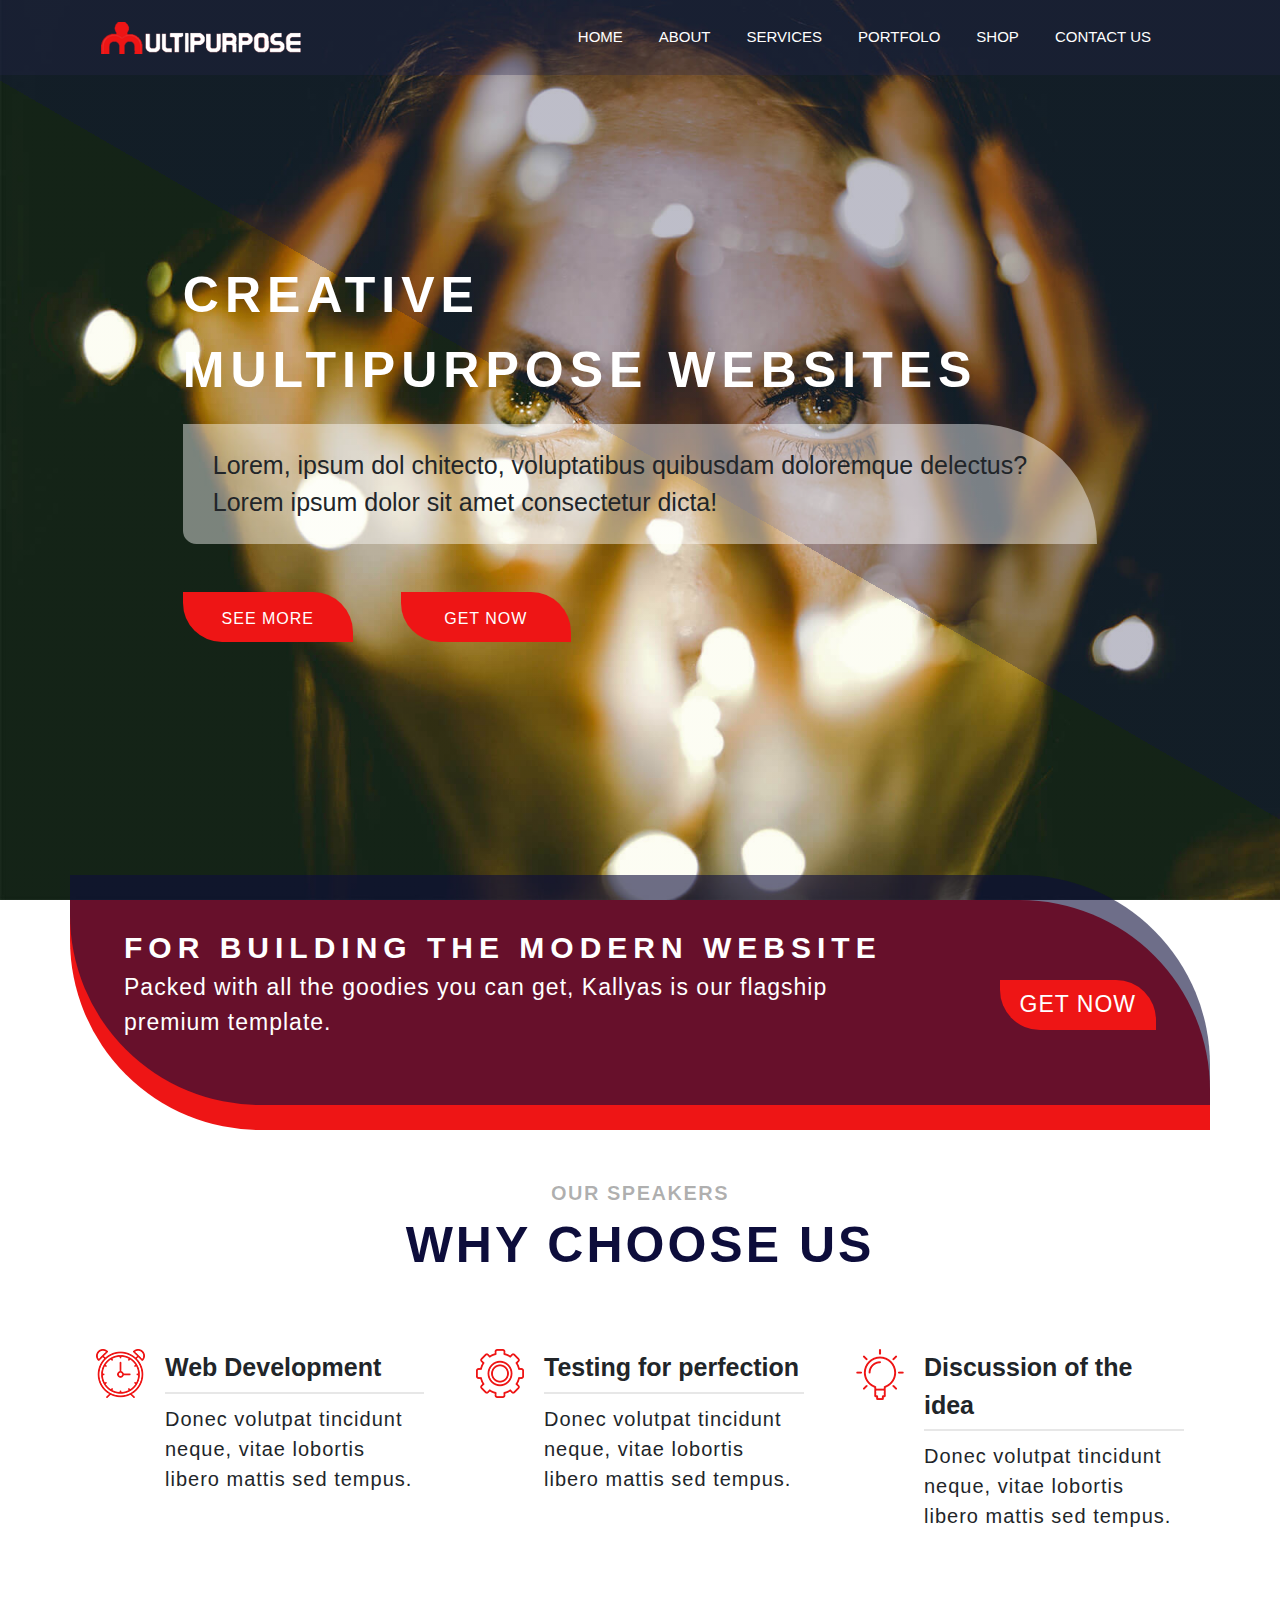
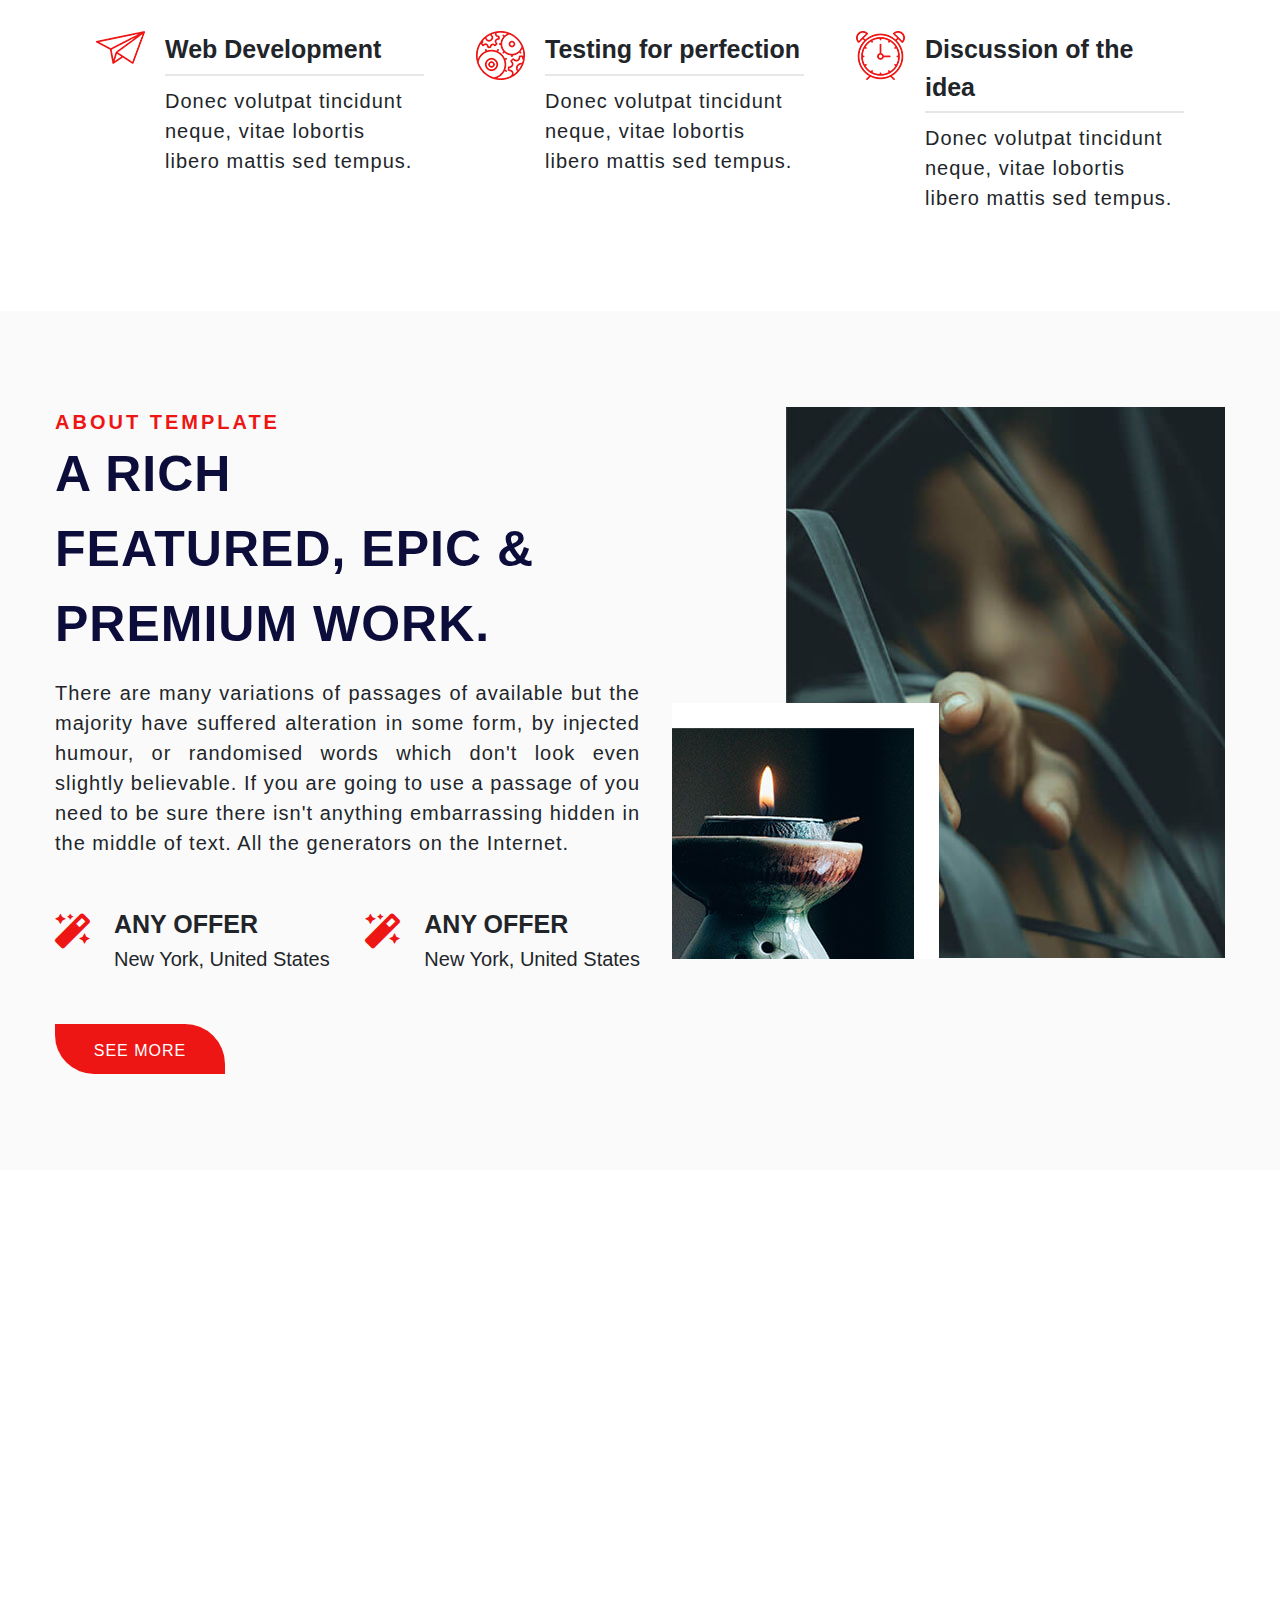
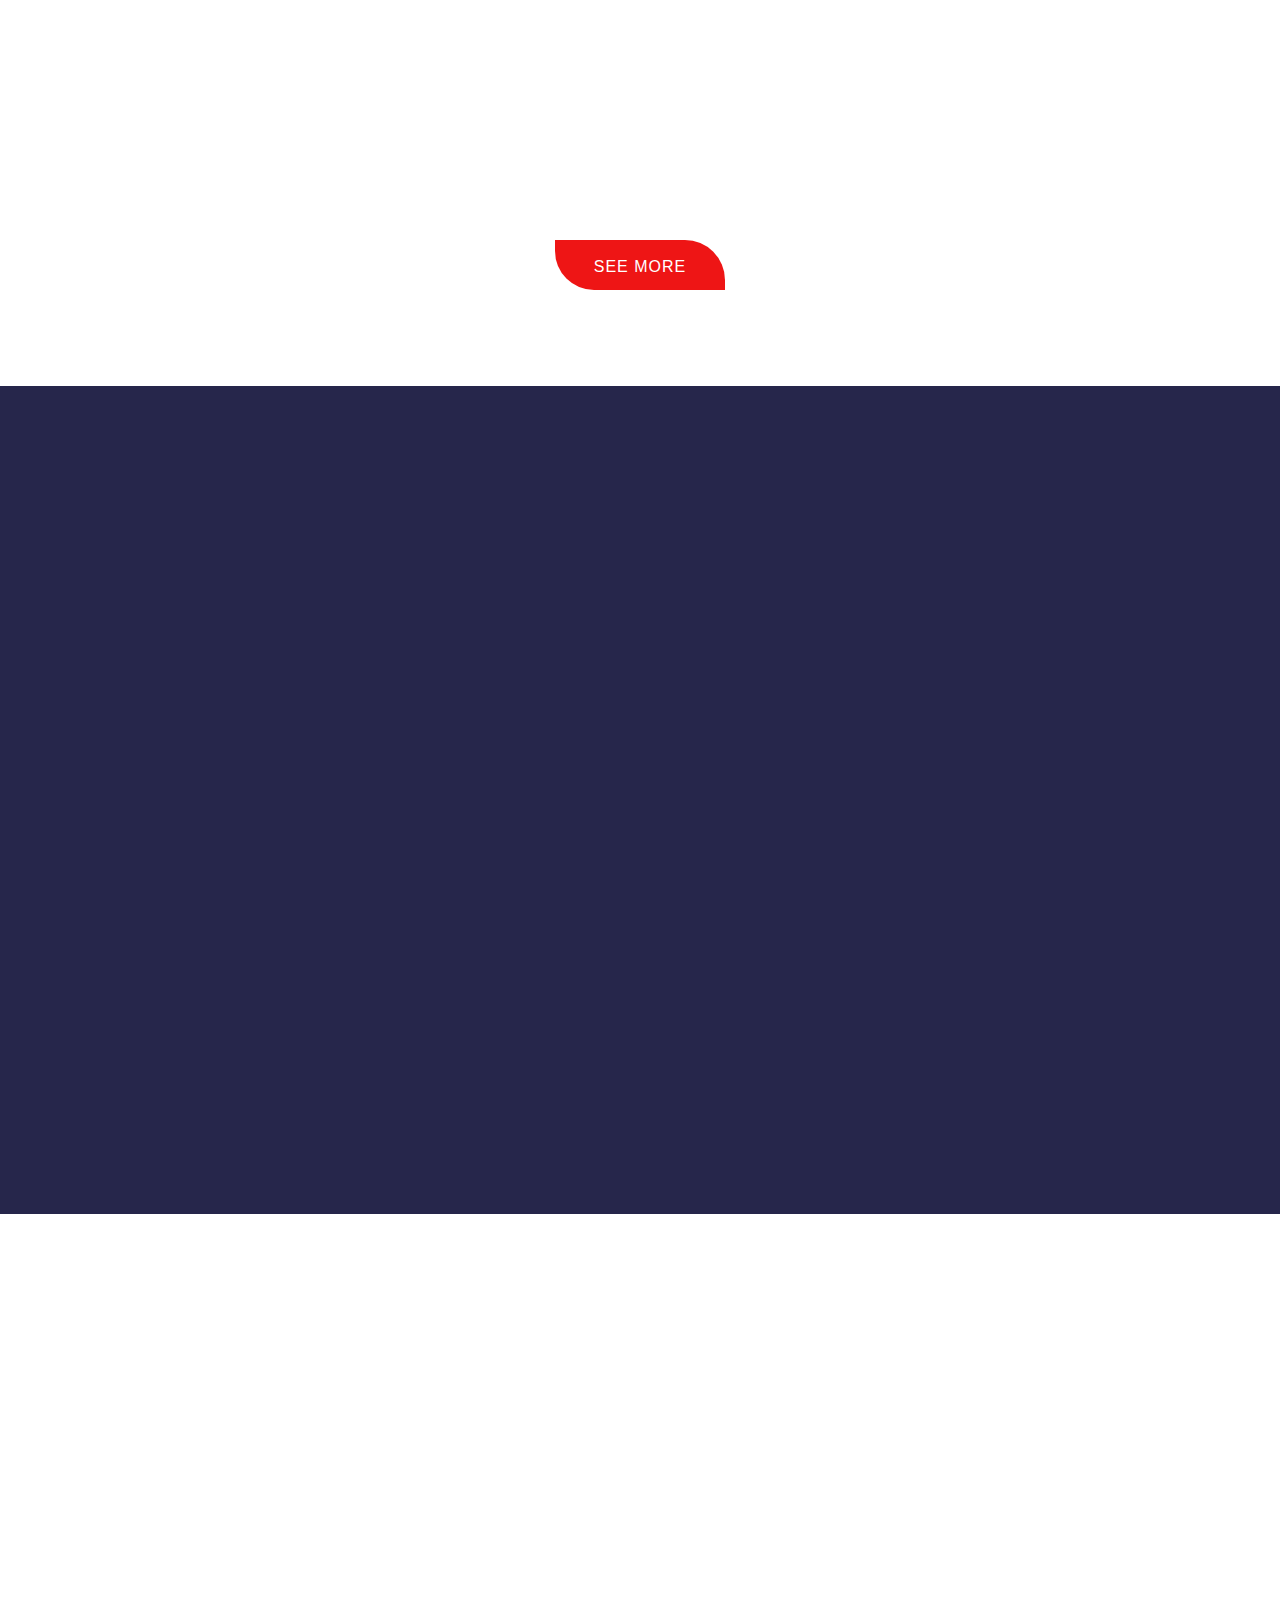
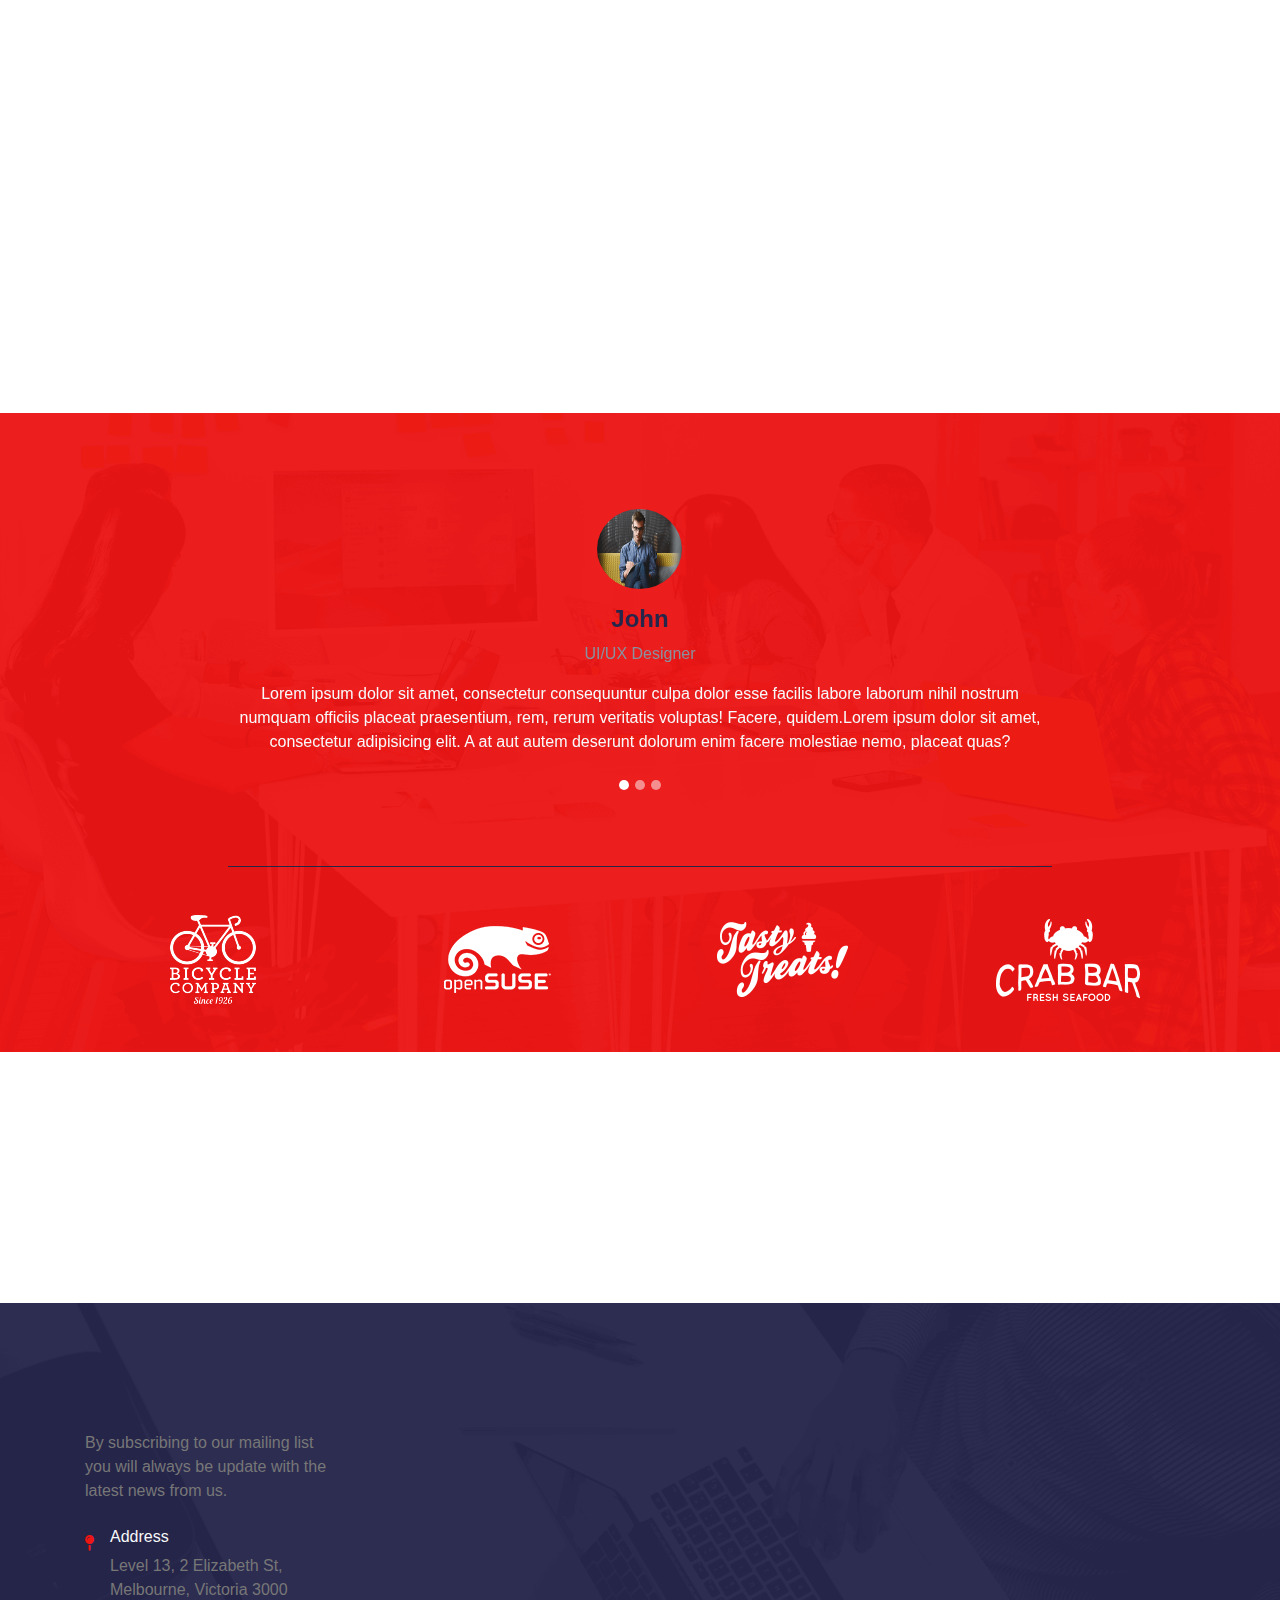
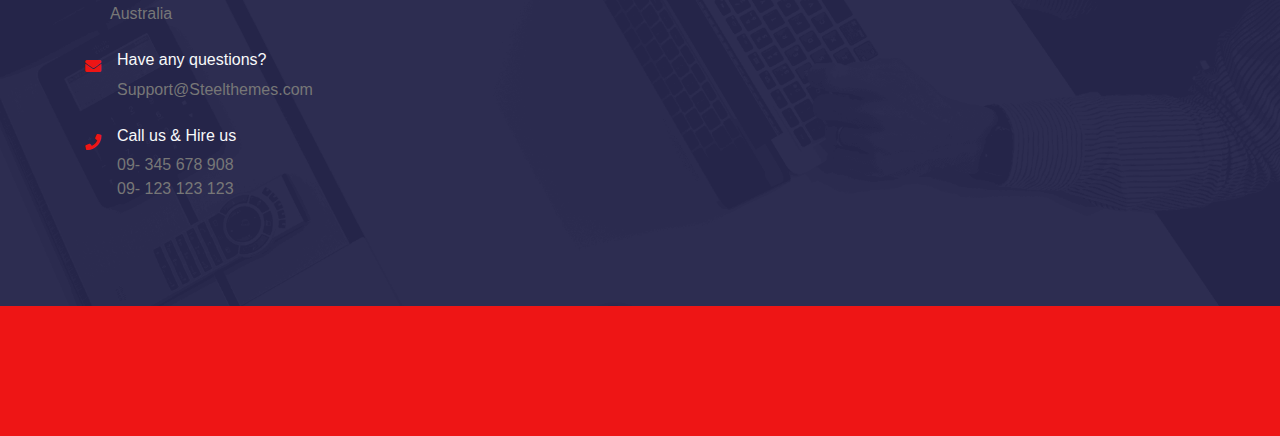
<file: index.html>
<!DOCTYPE html>
<html lang="en">
<head>
    <meta charset="UTF-8">
    <meta name="viewport" content="width=device-width, initial-scale=1.0">
    <title>Simple Pjt</title>
    <link rel="stylesheet" href="" >
    <link rel="stylesheet" href="assets/css/bootstrap.css">
    <link rel="stylesheet" href="assets/css/fontawesome.css">
    <link rel="stylesheet" href="assets/css/all.css">
    <link rel="stylesheet" href="assets/feather/feather.css">
    <link rel="stylesheet" href="vendor/slick/slick.css">
    <link rel="stylesheet" href="vendor/slick/slick-theme.css">
     <link rel="stylesheet" href="vendor/animate_it/animate.css">
    <link rel="stylesheet" href="assets/css/style.css">
    <link href="https://fonts.googleapis.com/css2?family=Cabin:ital,wght@0,400;0,700;1,400;1,700&display=swap" rel="stylesheet">
    <link href="https://fonts.googleapis.com/css2?family=Teko:wght@400;600&display=swap" rel="stylesheet">
</head>
<body>
  
    <section class="container-fluid position-absolute main animated slideInDown ">
       <div class="row ">
           <div class="col-12">
               <div class="container">
                   <div class="col-12 px-0">
                         <nav class="navbar navbar-expand-lg navbar-dark  bg-transparent d-flex align-items-center">

                            <div class="navbar-brand" >
                                <img src="assets/images/logo.png" alt="">
                            </div>
                            <button class="navbar-toggler"  data-toggle="collapse" data-target="#navbarSupportedContent" aria-controls="navbarSupportedContent" aria-expanded="false" aria-label="Toggle navigation">
                            <i class="fa fa-bars menu-icon"></i>
                            </button>
                        
                            <div class="collapse navbar-collapse justify-content-end" id="navbarSupportedContent">
                            <ul class="navbar-nav ">
                                <li class="nav-item ">
                                <a class="nav-link " href="#">Home</a>
                                </li>
                                <li class="nav-item">
                                <a class="nav-link" href="#">About</a>
                                </li>
                                <li class="nav-item ">
                                    <a class="nav-link" href="#">Services</a>
                                </li>
                                <li class="nav-item">
                                    <a class="nav-link" href="#">Portfolo</a>
                                </li>
                                <li class="nav-item">
                                    <a class="nav-link" href="#">Shop</a>
                                </li>
                                <li class="nav-item">
                                    <a href="#" class="nav-link">Contact Us</a>
                                </li>
                            </ul>
                            </div>
                        </nav>

                       <!-- <div class="nav-bar position-relative d-flex justify-content-between"> 
                           <a class="navbar-brand" href="index.html">
                               <img src="assets/images/logo.png" alt="">
                           </a>
                           <div class="nav-btn">
                               <i class="fa fa-bars fa-fw text-light "></i>
                           </div>
                           <div class="nav">
                               <ul >
                                   <li class="nav-item">
                                       <a href="index.html" class="nav-link">Home</a>
                                   </li>
                                   <li class="nav-item">
                                       <a href="#" class="nav-link">About Us</a>
                                   </li>
                                   <li class="nav-item">
                                       <a href="#" class="nav-link">Services</a>
                                   </li>
                                   <li class="nav-item">
                                       <a href="#" class="nav-link">Portfolo</a>
                                   </li>
                                   <li class="nav-item">
                                       <a href="#" class="nav-link">Shop</a>
                                   </li>
                                   <li class="nav-item">
                                       <a href="#" class="nav-link">Contact Us</a>
                                   </li>
                               </ul>
                           </div>
                       </div> -->
                   </div>
               </div>
           </div>

       </div>
   </section> 

    <section class="container-fluid home-img vh-100 overflow-hidden ">
       <div class="row home-cover  vh-100 ">
           <div class="col-12 h-100">

              <div class="slick h-100 d-flex justify-content-center align-items-center ">
                  <div class="slick-container ">
                      <div class="slick-text animated ani-delay-1 slideInLeft ">
                          <p>CREATIVE <br> MULTIPURPOSE WEBSITES</p>
                      </div>
                      <div class="slick-box d-flex align-items-center justify-content-center animated ani-delay-1 slideInLeft">
                           <p class="mb-0">Lorem, ipsum dol chitecto, voluptatibus quibusdam doloremque delectus?
                               <br>Lorem ipsum dolor sit amet consectetur  dicta!
                           </p>
                       </div>
                       <div class="d-flex mt-5 ">
                           <div class="btn-box animated ani-delay-2 fadeInUp">
                               <div class=" btn-over one mr-5">SEE MORE</div>
                               <div class=" btn-hover one-toggle ">SEE MORE</div>
                           </div>
                           <div class="btn-box animated ani-delay-2 fadeInUp">
                               <div class=" btn-over two  mr-3">GET NOW</div>
                               <div class=" btn-hover two-toggle ">GET NOW</div>
                           </div>

                       </div>
                   </div>

              </div>
           </div>
       </div>
   </section>

    <section class="container-fluid second-box  mb-5 ">
       <div class="row">
          <div class="col-12 px-0">
             <div class="container">
                 <div class="row mb-5">
                     <div class="col-12 px-0">
                         <div class='main-box-over animated fadeInUp ani-delay-4 w-100'>
                             <p class="h-box">FOR BUILDING THE MODERN WEBSITE</p>
                             <div class="h-box w-100">

                             </div>
                             <div class="flex-box">
                                 <p class="t-box">
                                     Packed with all the goodies you can get, Kallyas is our flagship premium template.
                                 </p>
                                 <div class="b-box ">GET NOW</div>
                             </div>
                         </div>
                         <div class='main-box animated fadeInUp ani-delay-3'>

                         </div>
                     </div>
                 </div>
                 <div class="row mt-5 ">
                     <div class="col-12">
                         <div class="text-center  ">
                             <p class="speaker ">OUR SPEAKERS</p>
                             <p class="choose ">WHY CHOOSE US</p>
                         </div>
                     </div>
                 </div>
                 <div class="row ">
                     <div class="col-12 col-md-6 col-lg-4">
                         <div class="icon d-flex animated slideInLeft ani-delay-6">
                             <div class="logo">
                                 <img src="assets/images/service1.png" alt="">
                             </div>
                             <div class="right-text">
                                 <p class="mb-0 right-h">Web Development</p>
                                 <div style="height: 2px; margin:5px 0 10px; background-color: #e7e7e7;"></div>
                                 <p class="mb-0 right-t">
                                     Donec volutpat tincidunt neque, vitae lobortis libero mattis sed tempus.
                                 </p>
                             </div>
                         </div>
                     </div>
                     <div class="col-12 col-md-6 col-lg-4">
                         <div class="icon d-flex animated slideInLeft ani-delay-5">
                             <div class="logo">
                                 <img src="assets/images/service2.png" alt="">
                             </div>
                             <div class="right-text">
                                 <p class="mb-0 right-h">Testing for perfection</p>
                                 <div style="height: 2px; margin:5px 0 10px; background-color: #e7e7e7;"></div>
                                 <p class="mb-0 right-t">
                                     Donec volutpat tincidunt neque, vitae lobortis libero mattis sed tempus.
                                 </p>
                             </div>
                         </div>
                     </div>
                     <div class="col-12 col-md-6 col-lg-4">
                         <div class="icon d-flex animated slideInLeft ani-delay-4 ">
                             <div class="logo">
                                 <img src="assets/images/service3.png" alt="">
                             </div>
                             <div class="right-text">
                                 <p class="mb-0 right-h">Discussion of the idea</p>
                                 <div style="height: 2px; margin:5px 0 10px; background-color: #e7e7e7;"></div>
                                 <p class="mb-0 right-t">
                                     Donec volutpat tincidunt neque, vitae lobortis libero mattis sed tempus.
                                 </p>
                             </div>
                         </div>
                     </div>
                     <div class="col-12 col-md-6 col-lg-4">
                         <div class="icon d-flex animated slideInRight ani-delay-7 ">
                             <div class="logo">
                                 <img src="assets/images/service4.png" alt="">
                             </div>
                             <div class="right-text">
                                 <p class="mb-0 right-h">Web Development</p>
                                 <div style="height: 2px; margin:5px 0 10px; background-color: #e7e7e7;"></div>
                                 <p class="mb-0 right-t">
                                     Donec volutpat tincidunt neque, vitae lobortis libero mattis sed tempus.
                                 </p>
                             </div>
                         </div>
                     </div>
                     <div class="col-12 col-md-6 col-lg-4">
                         <div class="icon d-flex  animated slideInRight ani-delay-8">
                             <div class="logo">
                                 <img src="assets/images/service5.png" alt="">
                             </div>
                             <div class="right-text">
                                 <p class="mb-0 right-h">Testing for perfection</p>
                                 <div style="height: 2px; margin:5px 0 10px; background-color: #e7e7e7;"></div>
                                 <p class="mb-0 right-t">
                                     Donec volutpat tincidunt neque, vitae lobortis libero mattis sed tempus.
                                 </p>
                             </div>
                         </div>
                     </div>
                     <div class="col-12 col-md-6 col-lg-4">
                         <div class="icon d-flex animated slideInRight ani-delay-9 ">
                             <div class="logo">
                                 <img src="assets/images/service1.png" alt="">
                             </div>
                             <div class="right-text">
                                 <p class="mb-0 right-h">Discussion of the idea</p>
                                 <div style="height: 2px; margin:5px 0 10px; background-color: #e7e7e7;"></div>
                                 <p class="mb-0 right-t">
                                     Donec volutpat tincidunt neque, vitae lobortis libero mattis sed tempus.
                                 </p>
                             </div>
                         </div>
                     </div>
                 </div>

             </div>
         </div>
     </div>
 </section>

    <section class="container-fluid template ">
    <div class="row  py-5">
        <div class="col-12">
            <div class="container  px-0">
                <div class="row   py-md-5">
                    <div class="col-12 col-md-6 px-0">
                        <div class="featured-box">
                            <span class=" featured-title ">About Template</span>
                            <div class="">
                                <p class="feature-h mb-0">a rich  </p>
                                <p class="feature-h mb-0"> featured, epic & </p>
                                <p class="feature-h">premium work.</p>
                            </div>
                            <p class="feature-p mb-5">There are many variations of passages of available but the majority have suffered alteration in
                                some form, by injected humour, or randomised words which don't look even slightly believable. If
                                you are going to use a passage of you need to be sure there isn't anything embarrassing hidden
                                in the middle of text. All the generators on the Internet.
                            </p>
                            <div class="d-flex justify-content-between">
                                <div class="magic-box d-flex ">
                                    <div class="magic-icon mr-4 ">
                                        <i class="fa fa-magic "></i>
                                    </div>
                                    <div class="magic-text">
                                        <p class=" magic-h">ANY OFFER</p>
                                        <p class="mb-0 magic-t">
                                            New York, United States
                                        </p>
                                    </div>
                                </div>
                                <div class="magic-box d-flex ">
                                    <div class="magic-icon mr-4 ">
                                        <i class="fa fa-magic "></i>
                                    </div>
                                    <div class="magic-text">
                                        <p class=" magic-h">ANY OFFER</p>
                                        <p class="mb-0 magic-t">
                                            New York, United States
                                        </p>
                                    </div>
                                </div>
                            </div>
                            <div class=" sm-btn ">SEE MORE</div>
                        </div>
                    </div>
                    <div class="col-12 col-md-6 px-0">
                        <div class="feature-img">
                            <img class="feature-img1 animated bounceInRight ani-delay-10" src="assets/images/featured-img1.jpg" alt="">
                            <img class="feature-img2 animated bounceIn ani-delay-11" src="assets/images/featured-img2.jpg" alt="">
                        </div>
                    </div>
                </div>
            </div>
        </div>
    </div>
</section>

    <section class="container-fluid empty-room d-lg-none d-md-none d-block" style="height: 500px"></section>

    <div class="container-fluid">
     <div class="row ">
         <div class="col-12 py-5">
             <div class="container ">
                 <div class="row ">
                     <div class="col-12 col-lg-6 mb-3 mb-lg-0 p-3 ">
                         <div class="d-flex flex-lg-row-reverse  wow slideInLeft ani-delay-2 flex-d">

                             <div class="flex-img">
                                 <img src="assets/images/post1.jpg" alt="">
                             </div>
                             <div class="flex-text   ">
                                 <p class="flex-date text-right">15 Oct, 2019</p>
                                 <p class="flex-p text-right">Proudly for us to <br class="d-none d-lg-block">build stylish</p>
                                 <div class="flex-link text-right">
                                     <a href="#">Sending, </a>
                                     <a href="#">Website, </a>
                                     <a href="#">E-commerce</a>
                                 </div>
                                 <div class="flex-icon text-right">
                                     <i class="fa fa-arrow-right"></i>
                                 </div>
                             </div>
                         </div>
                     </div>
                     <div class="col-12 col-lg-6 mb-3 mb-lg-0 p-3 ">
                         <div class="d-flex wow slideInRight ani-delay-2">

                             <div class="flex-img-other">
                                 <img src="assets/images/post2.jpg" alt="">
                             </div>
                             <div class="flex-text-other  ">
                                 <p class="flex-date-other">15 Oct, 2019</p>
                                 <p class="flex-p-other">Proudly for us to <br class="d-none d-lg-block">build stylish</p>
                                 <div class="flex-link-other">
                                     <a href="#">Sending, </a>
                                     <a href="#">Website, </a>
                                     <a href="#">E-commerce</a>
                                 </div>
                                 <div class="flex-icon-other ">
                                     <i class="fa fa-arrow-right"></i>
                                 </div>
                             </div>
                         </div>
                     </div>
                     <div class="col-12 col-lg-6 mb-3 mb-lg-0 p-3 ">
                         <div class="d-flex flex-lg-row-reverse wow slideInLeft ani-delay-2 flex-d">

                             <div class="flex-img">
                                 <img src="assets/images/post3.jpg" alt="">
                             </div>
                             <div class="flex-text   ">
                                 <p class="flex-date text-right">15 Oct, 2019</p>
                                 <p class="flex-p text-right">Proudly for us to <br class="d-none d-lg-block">build stylish</p>
                                 <div class="flex-link text-right">
                                     <a href="#">Sending, </a>
                                     <a href="#">Website, </a>
                                     <a href="#">E-commerce</a>
                                 </div>
                                 <div class="flex-icon text-right">
                                     <i class="fa fa-arrow-right"></i>
                                 </div>
                             </div>
                         </div>
                     </div>
                     <div class="col-12 col-lg-6  mb-lg-0 p-3 ">
                         <div class="d-flex wow slideInRight ani-delay-2">

                             <div class="flex-img-other">
                                 <img src="assets/images/post4.jpg" alt="">
                             </div>
                             <div class="flex-text-other  ">
                                 <p class="flex-date-other">15 Oct, 2019</p>
                                 <p class="flex-p-other">Proudly for us to <br class="d-none d-lg-block">build stylish</p>
                                 <div class="flex-link-other">
                                     <a href="#">Sending, </a>
                                     <a href="#">Website, </a>
                                     <a href="#">E-commerce</a>
                                 </div>
                                 <div class="flex-icon-other ">
                                     <i class="fa fa-arrow-right"></i>
                                 </div>
                             </div>
                         </div>
                     </div>
                     <div class="col-12 d-flex justify-content-center my-5">
                         <div class=" flex-btn ">SEE MORE</div>
                     </div>
                 </div>

             </div>
         </div>
     </div>
 </div>

    <section class="container-fluid work py-5 ">
      <div class="row">
          <div class="col-12 col-md-12 col-lg-2"></div>
          <div class="col-12 col-md-12 col-lg-5 py-lg-5">
              <div class="work-box text-light wow slideInLeft ani-delay-3 ">
                  <h6 class=" work-title mb-2 ">About Template</h6>
                  <h1 class="work-h mb-4">A RICH FEATURED,EPIC & PREMIUM WORK.</h1>
                  <p class="work-p mb-5">
                      Suspendisse facilisis commodo lobortis. Nullam mollis lobortis ex vel faucibus. Proin nec viverra turpis. Nulla eget justo scelerisque, pretium purus vel, congue libero. Suspendisse potent.
                  </p>
                  <h4 class="mb-3">Web Design & Development</h4>
                  <div class="d-flex justify-content-between mr-lg-5 mr-md-5 mb-5 mb-lg-0">
                      <div class="">
                          <p>Web Content</p>
                          <p>Website Other</p>
                      </div>
                      <div class="mr-lg-5 mr-md-5">
                          <p >Fashion</p>
                          <p>Mobile & Tablette</p>
                      </div>
                  </div>

              </div>
          </div>
          <div class="col-12 col-md-12 col-lg-5 py-lg-5">
              <div class="gallery wow slideInRight ani-delay-3  px-lg-0 px-md-4">
                  <div class="gallery-1 ">
                      <img   src="assets/images/gallery1.jpg" alt="">
                  </div>
                  <div class="d-block gallery-2">
                      <img  src="assets/images/gallery2.jpg" alt="">
                      <img  src="assets/images/gallery3.jpg" alt="">
                  </div>
              </div>
          </div>
      </div>
  </section>

   <section class="container-fluid py-lg-5 py-md-3 py-3">
      <div class="row ">
          <div class="col-12">
              <div class="container">
                  <div class="row">
                      <div class="col-12 py-lg-5 py-md-5 py-3">
                          <div class="price text-center wow fadeInUp ani-delay-4">
                              <p class="price-1 ">OUR PRICES</p>
                              <p class="price-2 ">PRICE TABLE LIST</p>
                          </div>
                      </div>
                  </div>
                  <div class="row mb-5">
                      <div class="col-12 col-md-4 col-lg-4 px-1">
                          <div class="card  work text-light wow fadeInUp ani-delay-5 ">
                              <div class="card-body px-0">
                                  <div class="badge  badge-pill py-2 px-3 ml-3">
                                      Monthly
                                  </div>
                                  <div class="card-h text-center">
                                      <h3>Starter</h3>
                                      <p>Here go some description</p>
                                  </div>
                                  <div  class="br"></div>
                                  <div class="card-b text-center">
                                      <h3>$39.00</h3>
                                      <p>Create excepteur sint occaecat cupidatat non proident</p>
                                  </div>
                                  <div class="d-flex justify-content-center mb-3 text-center">
                                      <div class='buy-btn'>BUY NOW</div>
                                  </div>
                              </div>
                          </div>
                      </div>
                      <div class="col-12 col-md-4 col-lg-4 px-1">
                          <div class="card long-card work text-light wow fadeInUp ani-delay-4 ">
                              <div class="card-body px-0">
                                  <div class="badge  badge-pill py-2 px-3 ml-3">
                                      Monthly
                                  </div>
                                  <div class="card-h text-center">
                                      <h3>Starter</h3>
                                      <p>Here go some description</p>
                                  </div>
                                  <div  class="br"></div>
                                  <div class="card-b text-center">
                                      <h3>$39.00</h3>
                                      <p>5GB Storage Space <br>

                                          20GB Monthly Bandwidth <br>

                                          My SQL Databases <br>

                                          100 Email Account</p>
                                  </div>
                                  <div class="d-flex justify-content-center mb-3 text-center">
                                      <div class='buy-btn'>BUY NOW</div>
                                  </div>
                              </div>
                          </div>
                      </div>
                      <div class="col-12 col-md-4 col-lg-4 px-1">
                          <div class="card  work text-light wow fadeInUp ani-delay-5 ">
                              <div class="card-body px-0">
                                  <div class="badge  badge-pill py-2 px-3 ml-3">
                                      Monthly
                                  </div>
                                  <div class="card-h text-center">
                                      <h3>Starter</h3>
                                      <p>Here go some description</p>
                                  </div>
                                  <div  class="br"></div>
                                  <div class="card-b text-center">
                                      <h3>$39.00</h3>
                                      <p>Create excepteur sint occaecat cupidatat non proident</p>
                                  </div>
                                  <div class="d-flex justify-content-center mb-3 text-center">
                                      <div class='buy-btn'>BUY NOW</div>
                                  </div>
                              </div>
                          </div>
                      </div>
                  </div>
              </div>
          </div>
      </div>
  </section>

    <section class="container-fluid john-bg py-lg-5 py-3 ">
      <div class="row d-flex justify-content-center   my-5">
          <div class="col-12 col-xl-8">
              <div class="bd-example">
                  <div id="carouselExampleCaptions" class="carousel slide" data-ride="carousel">
                    <ol class="carousel-indicators ">
                      <li data-target="#carouselExampleCaptions" data-slide-to="0" class="active"></li>
                      <li data-target="#carouselExampleCaptions" data-slide-to="1"></li>
                      <li data-target="#carouselExampleCaptions" data-slide-to="2"></li>
                    </ol>
                    <div class="carousel-inner">
                      <div class="carousel-item active">
                          <div class="profile ">
                              <img src="assets/images/test1.png"  alt="">
                          </div>
                          <div class="profile-text text-center">
                              <h4 class="font-weight-bolder mt-3 john-name ">John</h4>
                              <p style="color: #89919e; " >UI/UX Designer</p>
                              <p class="text-light ">Lorem ipsum dolor sit amet, consectetur consequuntur culpa dolor esse facilis labore laborum nihil nostrum numquam officiis placeat praesentium, rem, rerum veritatis voluptas! Facere, quidem.Lorem ipsum dolor sit amet, consectetur adipisicing elit. A at aut autem deserunt dolorum enim facere molestiae nemo, placeat quas?</p>
                          </div>
                      </div>
                      <div class="carousel-item">
                          <div class="profile">
                              <img src="assets/images/test1.png"  alt="">
                          </div>
                          <div class="profile-text text-center">
                              <h4 class="font-weight-bolder mt-3 john-name">John</h4>
                              <p style="color: #89919e;" >UI/UX Designer</p>
                              <p class="text-light">Lorem ipsum dolor sit amet, consectetur consequuntur culpa dolor esse facilis labore laborum nihil nostrum numquam officiis placeat praesentium, rem, rerum veritatis voluptas! Facere, quidem.Lorem ipsum dolor sit amet, consectetur adipisicing elit. A at aut autem deserunt dolorum enim facere molestiae nemo, placeat quas?</p>
                          </div>
                      </div>
                      <div class="carousel-item">
                          <div class="profile">
                              <img src="assets/images/test1.png"  alt="">
                          </div>
                          <div class="profile-text text-center">
                              <h4 class="font-weight-bolder mt-3 john-name">John</h4>
                              <p style="color: #89919e;" >UI/UX Designer</p>
                              <p class="text-light">Lorem ipsum dolor sit amet, consectetur consequuntur culpa dolor esse facilis labore laborum nihil nostrum numquam officiis placeat praesentium, rem, rerum veritatis voluptas! Facere, quidem.Lorem ipsum dolor sit amet, consectetur adipisicing elit. A at aut autem deserunt dolorum enim facere molestiae nemo, placeat quas?</p>
                          </div>
                      </div>
                    </div>
                  </div>
                </div>
          </div>
      </div>
      <div class="row mt-5 py-5 justify-content-center">
          <div class="col-12 col-xl-8 ">
              <div style="background-color: #26264b; height: 1px; width: 100%;"></div>
          </div>
      </div>
     <div class="row mb-5  mb-lg-0 mb-md-5">
         <div class="col-12">
             <div class="container">
                 <div class="row d-flex justify-content-center align-items-center">
                     <div class="col-6  col-lg-3 mb-5 mb-lg-0">
                         <div class="d-flex justify-content-center ">
                             <img src="assets/images/client1.png" alt="">
                         </div>
                     </div>
                     <div class="col-6  col-lg-3 mb-5 mb-lg-0">
                         <div class="d-flex justify-content-center ">
                             <img src="assets/images/client2.png" alt="">
                         </div>
                     </div>
                     <div class="col-6  col-lg-3 ">
                         <div class="d-flex justify-content-center ">
                             <img src="assets/images/client3.png" alt="">
                         </div>
                     </div>
                     <div class="col-6  col-lg-3 ">
                         <div class="d-flex justify-content-center ">
                             <img src="assets/images/client4.png" alt="">
                         </div>
                     </div>

                 </div>
             </div>
         </div>
     </div>
  </section>

  <div class="container-fluid mt-5">
      <div class="row">
          <div class="col-12 ">
              <div class="container">
                  <div class="row mb-5">
                      <div class="col-12">
                          <div class="main-box-over over  wow fadeInUp ani-delay-6 ">
                              <div class="h-box mt-3 mt-lg-0 over-h">
                                  <p>FOR BUILDING THE MODERN WEBSITE</p>
                              </div>
                              <div class="flex-box  mb-5 mb-lg-0">
                                  <p class="t-box">
                                      Packed with all the goodies you can get, Kallyas is our flagship premium template.
                                  </p>
                                  <div class="b-box  ">GET NOW</div>
                              </div>
                          </div>
                          <div class="main-box wow fadeInUp ani-delay-6 ">
                          
                          </div>
                      </div>
                  </div>
              </div>
          </div>
      </div>
  </div>
  
    <div class="container-fluid overflow-hidden footer-bg ">
      <div class="row h-100" >
          <div class="col-12">
              <div class="container">
                  <div class="row">
                      <div class="col-12 col-md-6 col-lg-3">
                          <div class="mb-5">
                              <h5 class="text-light footer-title"></h5>
                          </div>

                          <div class="d-flex mb-4 ">
                              <div class="right-align">
                                  <span class="h6 footer-text"> By subscribing to our mailing list you will always be update with the latest news from us.</span>
                              </div>
                          </div>

                          <div class="d-flex mb-4 ">
                              <i class="fa fa-map-pin py-2 mr-3" style="color: #ee1515;"></i>
                              <div class="right-align">
                                  <h6 class="text-light">Address</h6>
                                  <span class="h6 footer-text">
                                      Level 13, 2 Elizabeth St, <br>  Melbourne, Victoria 3000 Australia
                                  </span>
                              </div>
                          </div>

                          <div class="d-flex mb-4 ">
                              <i class="fa fa-envelope py-2 mr-3" style="color: #ee1515;"></i>
                              <div class="right-align">
                                  <h6 class="text-light">Have any questions?</h6>
                                  <a href="#" class="footer-link-1">
                                      <span class="h6 footer-text">
                                          Support@Steelthemes.com
                                      </span>
                                  </a>
                              </div>
                          </div>

                          <div class="d-flex mb-4 ">
                              <i class="fa fa-phone py-2 mr-3" style="color: #ee1515;"></i>
                              <div class="right-align">
                                  <h6 class="text-light">Call us & Hire us</h6>
                                  <a href="#" class="footer-link-1">
                                      <span class="h6 footer-text">
                                          09- 345 678 908
                                      </span>
                                  </a>
                                  <a href="#" class="d-block footer-link-1">
                                      <span class="h6 footer-text">
                                          09- 123 123 123
                                      </span>
                                  </a>
                              </div>
                          </div>
                      </div>
                      <div class="col-12 col-md-6 col-lg-3 wow fadeInUp ani-delay-7">
                          <div class="mb-4">
                              <h5 class="text-light footer-title">FRESH TWEETS</h5>
                          </div>
                          <div class="d-flex mb-3  ">
                              <i class="fa fa-list py-2 mr-3" style="color: #777;"></i>
                              <div class="right-align">
                                  <a href="#" class="h6 footer-link">
                                      @Themes,
                                  </a>
                                  <span class="h6 footer-text"> Html Version Out Now</span>
                                  <h6 class="text-light">10 Minutes Ago</h6>
                              </div>


                          </div>

                          <div class="d-flex mb-3 ">
                              <i class="fa fa-list py-2 mr-3" style="color: #777;"></i>
                              <div class="right-align">
                                  <a href="#" class="h6 footer-link">
                                      @Envato,
                                  </a>
                                  <span class="h6 footer-text"> the best selling item of the day!</span>
                                  <h6 class="text-light">20 Minutes Ago</h6>
                              </div>


                          </div>

                          <div class="d-flex  ">
                              <i class="fa fa-list py-2 mr-3" style="color: #777;"></i>
                              <div class="right-align">
                                  <a href="#" class="h6 footer-link">
                                      @Colli,
                                  </a>
                                  <span class="h6 footer-text">We Planned to Update the Enavto Author Payment Method Soon!</span>
                                  <h6 class="text-light">10 Minutes Ago</h6>
                              </div>


                          </div>

                          <div class="d-flex mb-3 ">
                              <i class="fa fa-list py-2 mr-3" style="color: #777;"></i>
                              <div class="right-align">
                                  <a href="#" class="h6 footer-link">
                                      @SteelThemes,
                                  </a>
                                  <span class="h6 footer-text"> Html Version Out Now</span>
                                  <h6 class="text-light">15 Minutes Ago</h6>
                              </div>


                          </div>
                      </div>
                      <div class="col-12 col-md-6 col-lg-3  wow fadeInUp ani-delay-8">
                          <div class="mb-4">
                              <h5 class="text-light footer-title">LATEST UPDATES</h5>
                          </div>

                          <div class="d-flex mb-4 w-100 ">
                             <div class="footer-img mr-3">
                                 <img src="assets/images/rcnt-post1.png" alt="">
                             </div>
                              <div class="right-align w-100">
                                  <h6 class="text-light">An engaging</h6>
                                  <div class="d-flex justify-content-between">
                                      <div class="">
                                          <i class="fa fa-user footer-view" ></i>
                                          <span class="footer-text">Mano</span>
                                      </div>
                                      <div class="">
                                          <i class="fa fa-eye footer-view" ></i>
                                          <span class="footer-text">112 Views</span>
                                      </div>
                                  </div>
                              </div>
                          </div>

                          <div class="d-flex mb-4 w-100 ">
                              <div class="footer-img mr-3">
                                  <img src="assets/images/rcnt-post2.png" alt="">
                              </div>
                               <div class="right-align w-100">
                                   <h6 class="text-light">Recent Post Statistics and analysis.</h6>

                                   <div class="d-flex justify-content-between">
                                       <div class="">
                                           <i class="fa fa-user footer-view" ></i>
                                           <span class="footer-text">Rosias</span>
                                       </div>
                                       <div class="">
                                           <i class="fa fa-eye footer-view" ></i>
                                           <span class="footer-text">12 Views</span>
                                       </div>
                                   </div>
                               </div>
                           </div>

                           <div class="d-flex mb-4 w-100 ">
                              <div class="footer-img mr-3">
                                  <img src="assets/images/rcnt-post3.png" alt="">
                              </div>
                               <div class="right-align w-100">
                                   <h6 class="text-light">Envato Meeting turns into a photoshooting.</h6>

                                   <div class="d-flex justify-content-between">
                                       <div class="">
                                           <i class="fa fa-user footer-view" ></i>
                                           <span class="footer-text">Kien</span>
                                       </div>
                                       <div class="">
                                           <i class="fa fa-eye footer-view" ></i>
                                           <span class="footer-text">20 Views</span>
                                       </div>
                                   </div>
                               </div>
                           </div>

                           <div class="d-flex mb-4 w-100 ">
                              <div class="footer-img mr-3">
                                  <img src="assets/images/rcnt-post4.png" alt="">
                              </div>
                               <div class="right-align w-100">
                                   <h6 class="text-light">Recent Post Statistics and analysis.</h6>
                                   <div class="d-flex justify-content-between">
                                       <div class="">
                                           <i class="fa fa-user footer-view" ></i>
                                           <span class="footer-text">Robert</span>
                                       </div>
                                       <div class="">
                                           <i class="fa fa-eye footer-view" ></i>
                                           <span class="footer-text">45 Views</span>
                                       </div>
                                   </div>
                               </div>
                           </div>

                      </div>
                      <div class="col-12 col-md-6 col-lg-3  wow fadeInUp ani-delay-9">
                          <div class="mb-4">
                              <h5 class="text-light footer-title mb-4">POPULAR TAGS</h5>
                              <a href="#" class="popular-box">Amazing</a>
                              <a href="#" class="popular-box">Design</a>
                              <a href="#" class="popular-box ">Photoshop</a>
                              <a href="#" class="popular-box ">Art</a>
                              <a href="#" class="popular-box">WordPress</a>
                              <a href="#" class="popular-box">JQurery</a>
                          </div>
                          <div class="subscribe-box">
                              <h5 class="text-light footer-title">SUBSCRIBE US</h5>
                              <p>Lorem ipsum dolor sit amet, consectetur adipisicing elit. Expedita in, quas.</p>
                              <hr style="height: 2px; background: #777">
                              <p>We Respect Your Privacy</p>
                              <div class="privacy">
                                  <a href="#" >
                                      <i class="feather-facebook"></i>
                                  </a>
                                  <a href="#" >
                                      <i class="feather-twitter"></i>
                                  </a>
                                  <a href="#" >
                                      <i class="feather-instagram"></i>
                                  </a>
                                  <a href="#" >
                                      <i class="feather-linkedin"></i>
                                  </a>
                              </div>
                          </div>
                      </div>
                  </div>
              </div>
          </div>
      </div>
  </div>
    <div class="container-fluid overflow-hidden foot-note">
        <div class="row">
            <div class="col-12">
                <div class="container">
                    <div class="row">
                        <div class="col-12">
                            <div class="d-lg-flex justify-content-between wow fadeInUp ani-delay-10">
                                <div class="foot-content text-center">
                                    <p>© 2019 All Rights Reserved. Design by <a href="#">FreeHTML5.co.</a></p>
                                </div>
                                <div class="foot-content text-center wow fadeInUp ani-delay-10">
                                    <a href="#" class="mr-lg-5">Team Of Use</a>
                                    <a href="#">Privacy & Security Statement</a>
                                </div>
                            </div>
                        </div>
                    </div>
                </div>
            </div>
        </div>
    </div>

    <script src="assets/js/jquery-3.4.1.min.js"></script>
    <script src="assets/js/bootstrap.js"></script>
    <script src="vendor/slick/slick.js"></script>
    <script src="vendor/wow/wow.js"></script>
    <script src="vendor/way_point/jquery.waypoints.js"></script>
    <script src="assets/js/app.js"></script>

    <script>

       

        new WOW().init();

        $('.one').on('mouseenter',function(){
            $('.one-toggle').show('slow');
        });

        $('.two').on('mouseenter',function(){
            $('.two-toggle').toggle('slow');
        })


       
    </script>
   
</body>
</html>
</file>
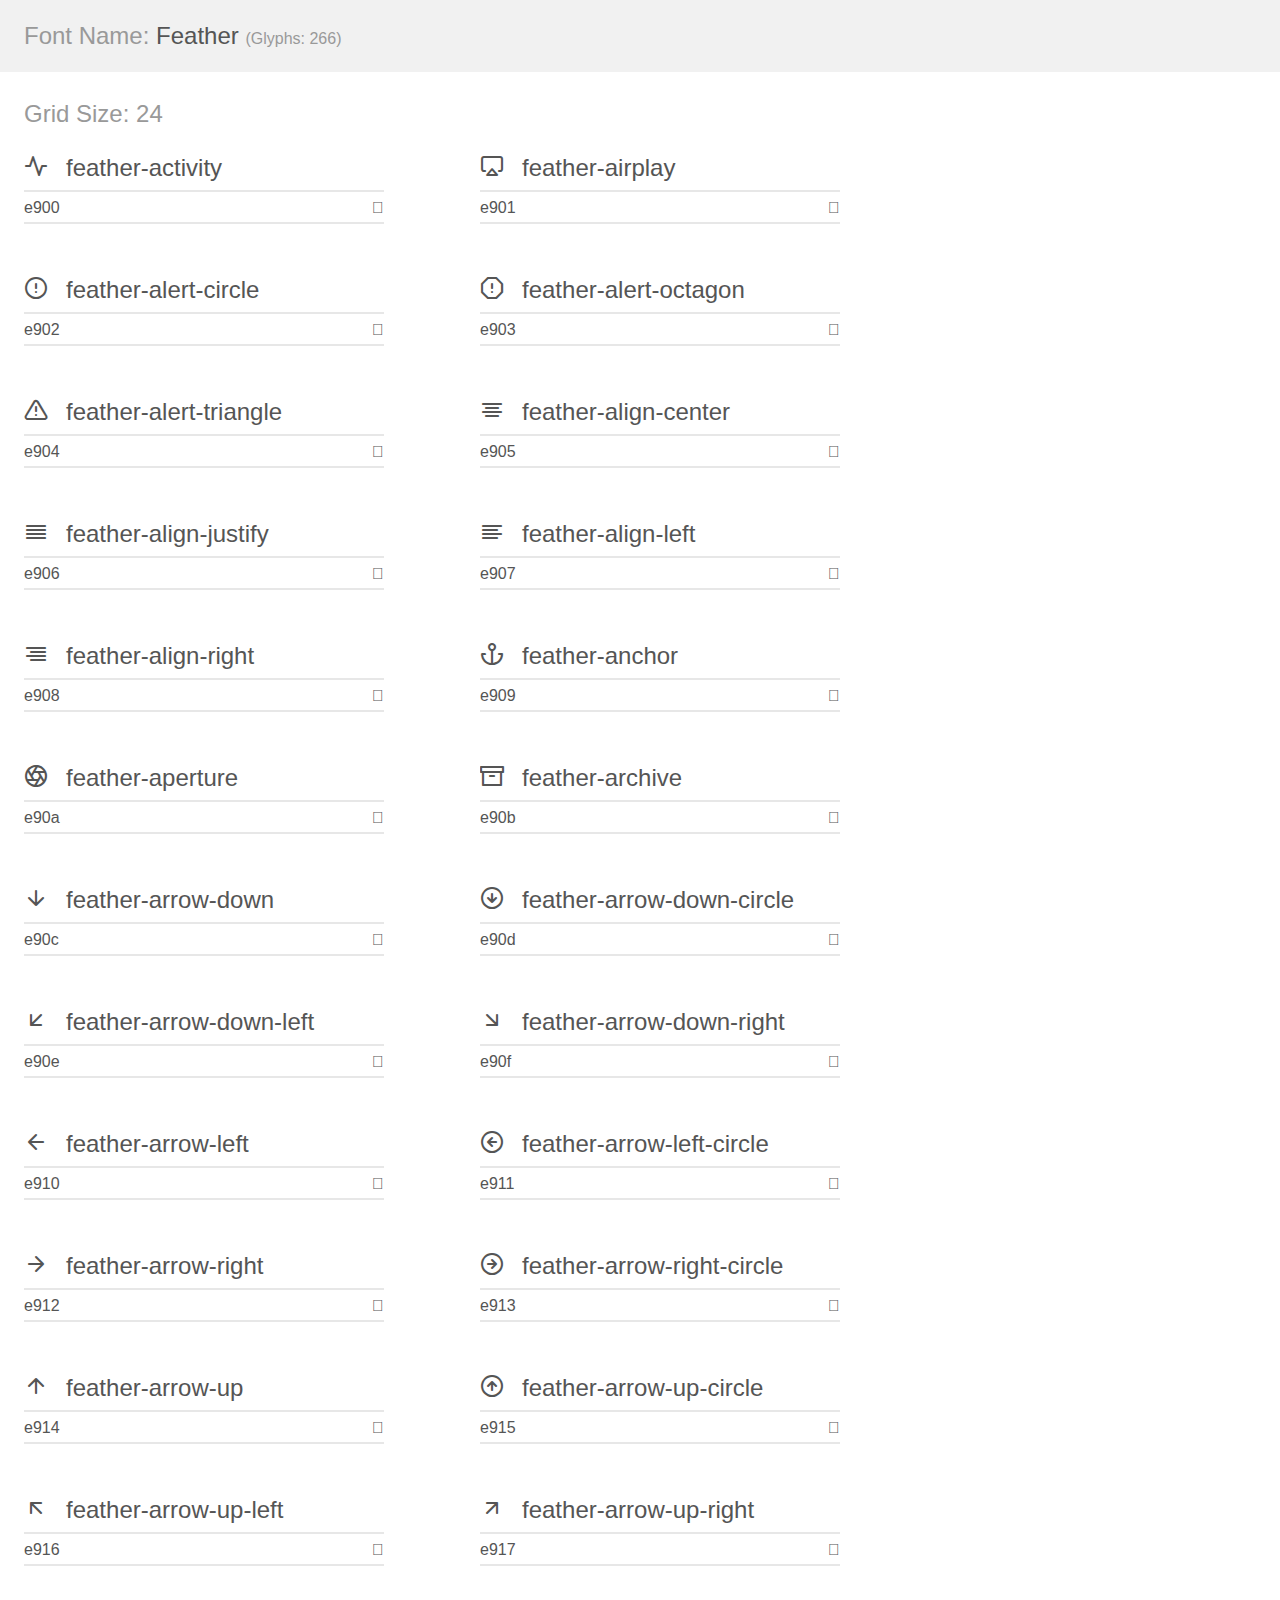
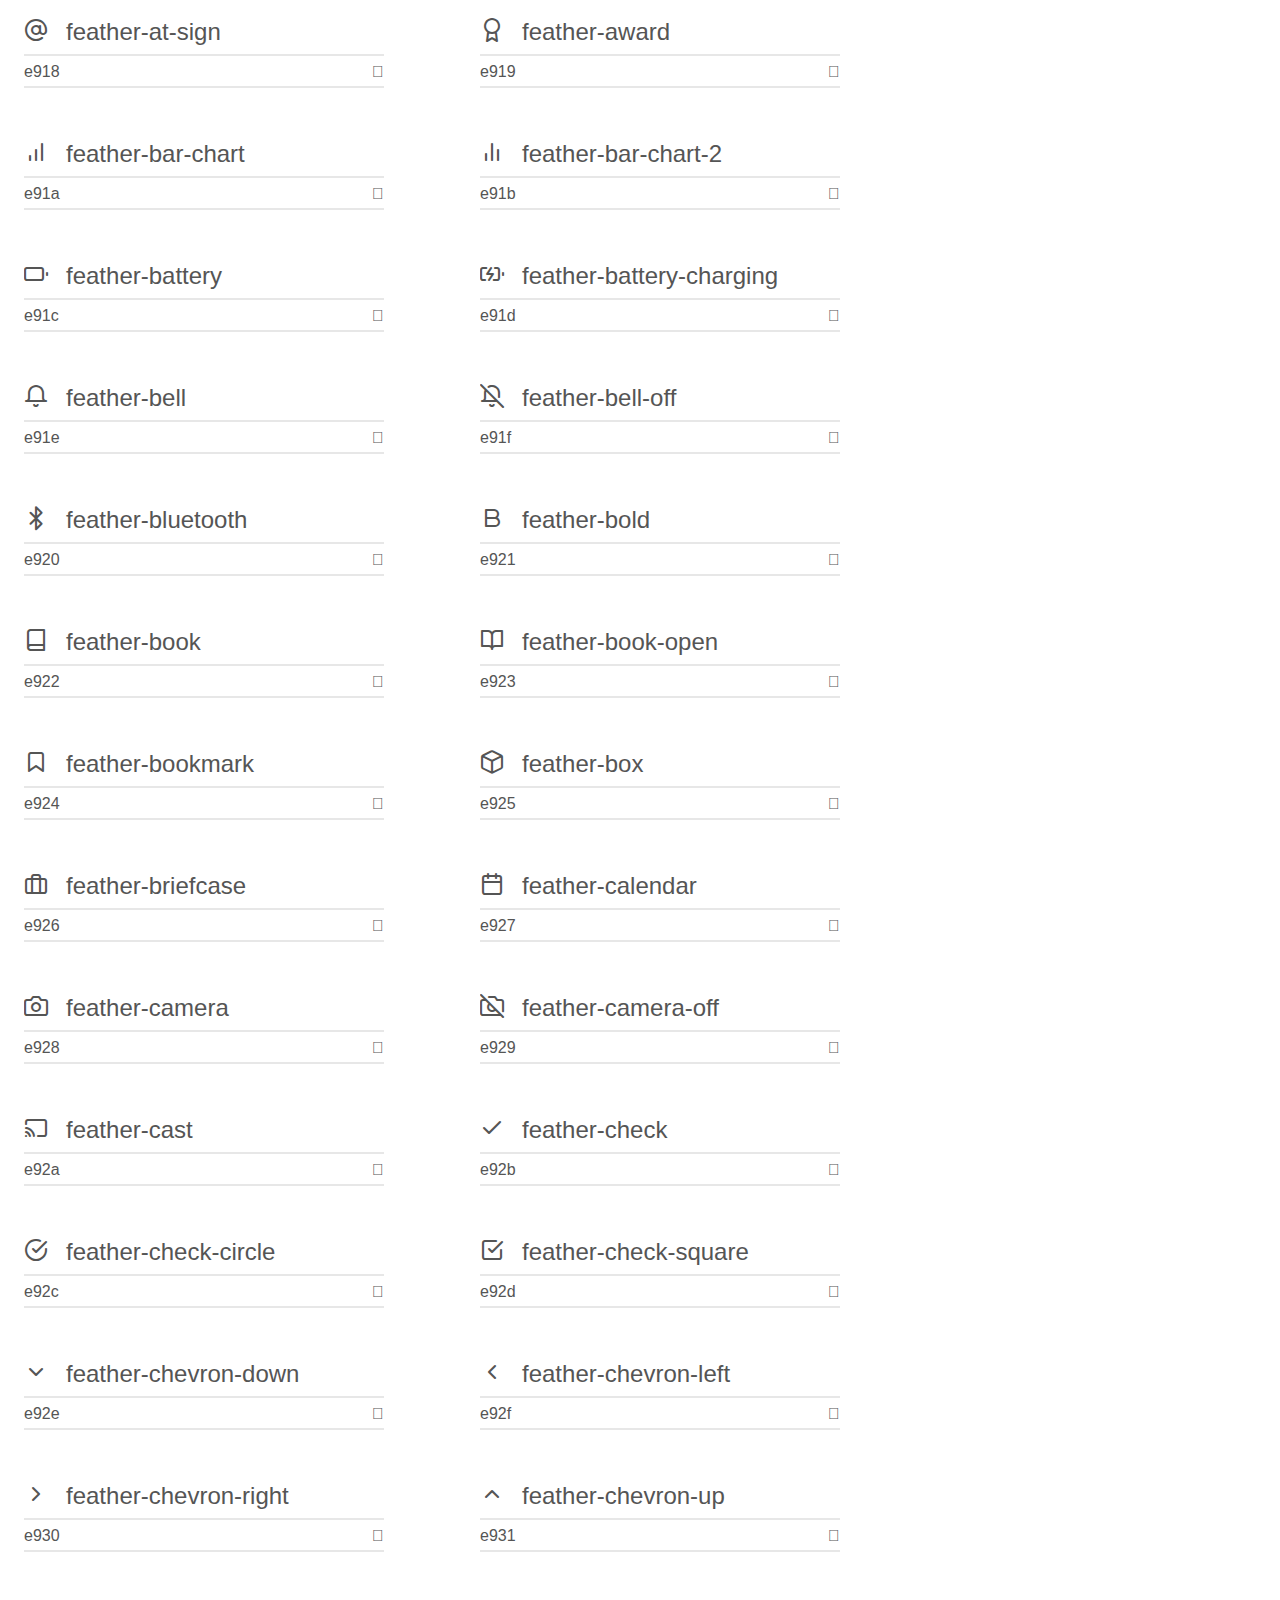
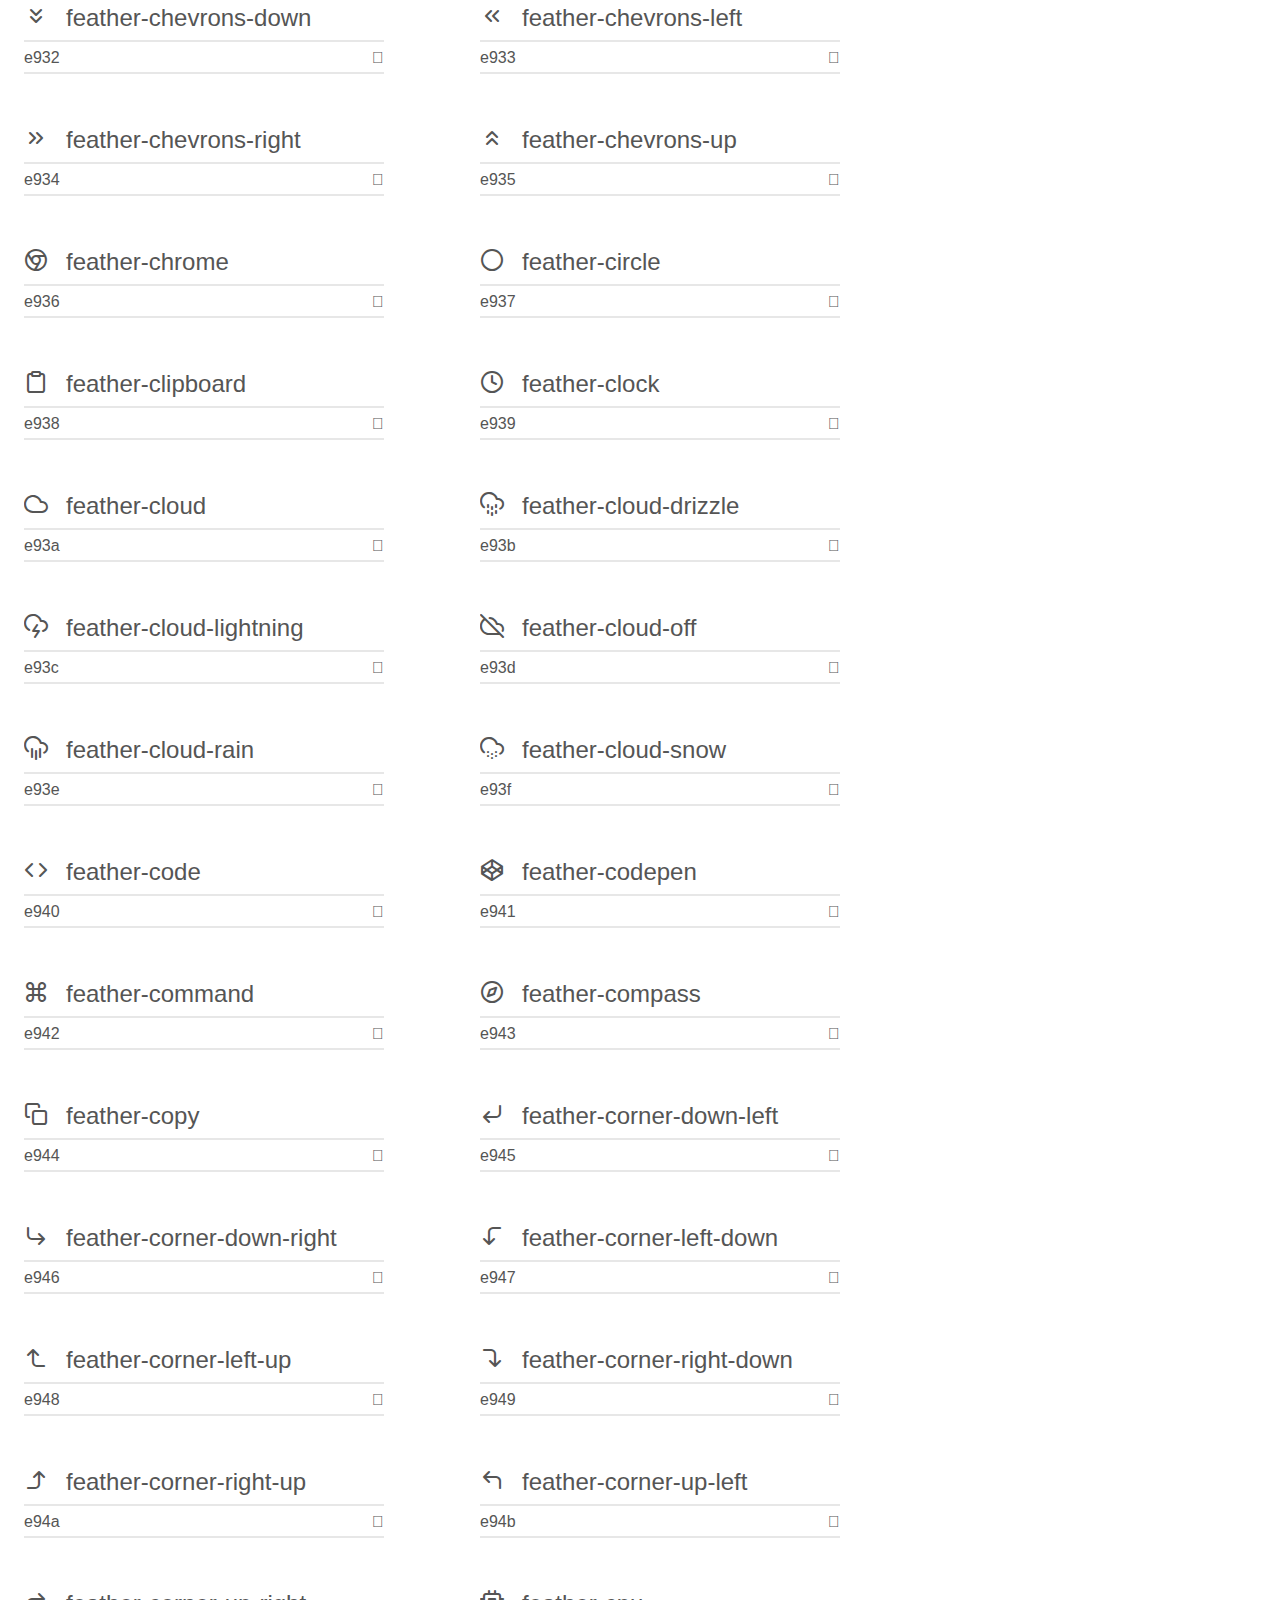
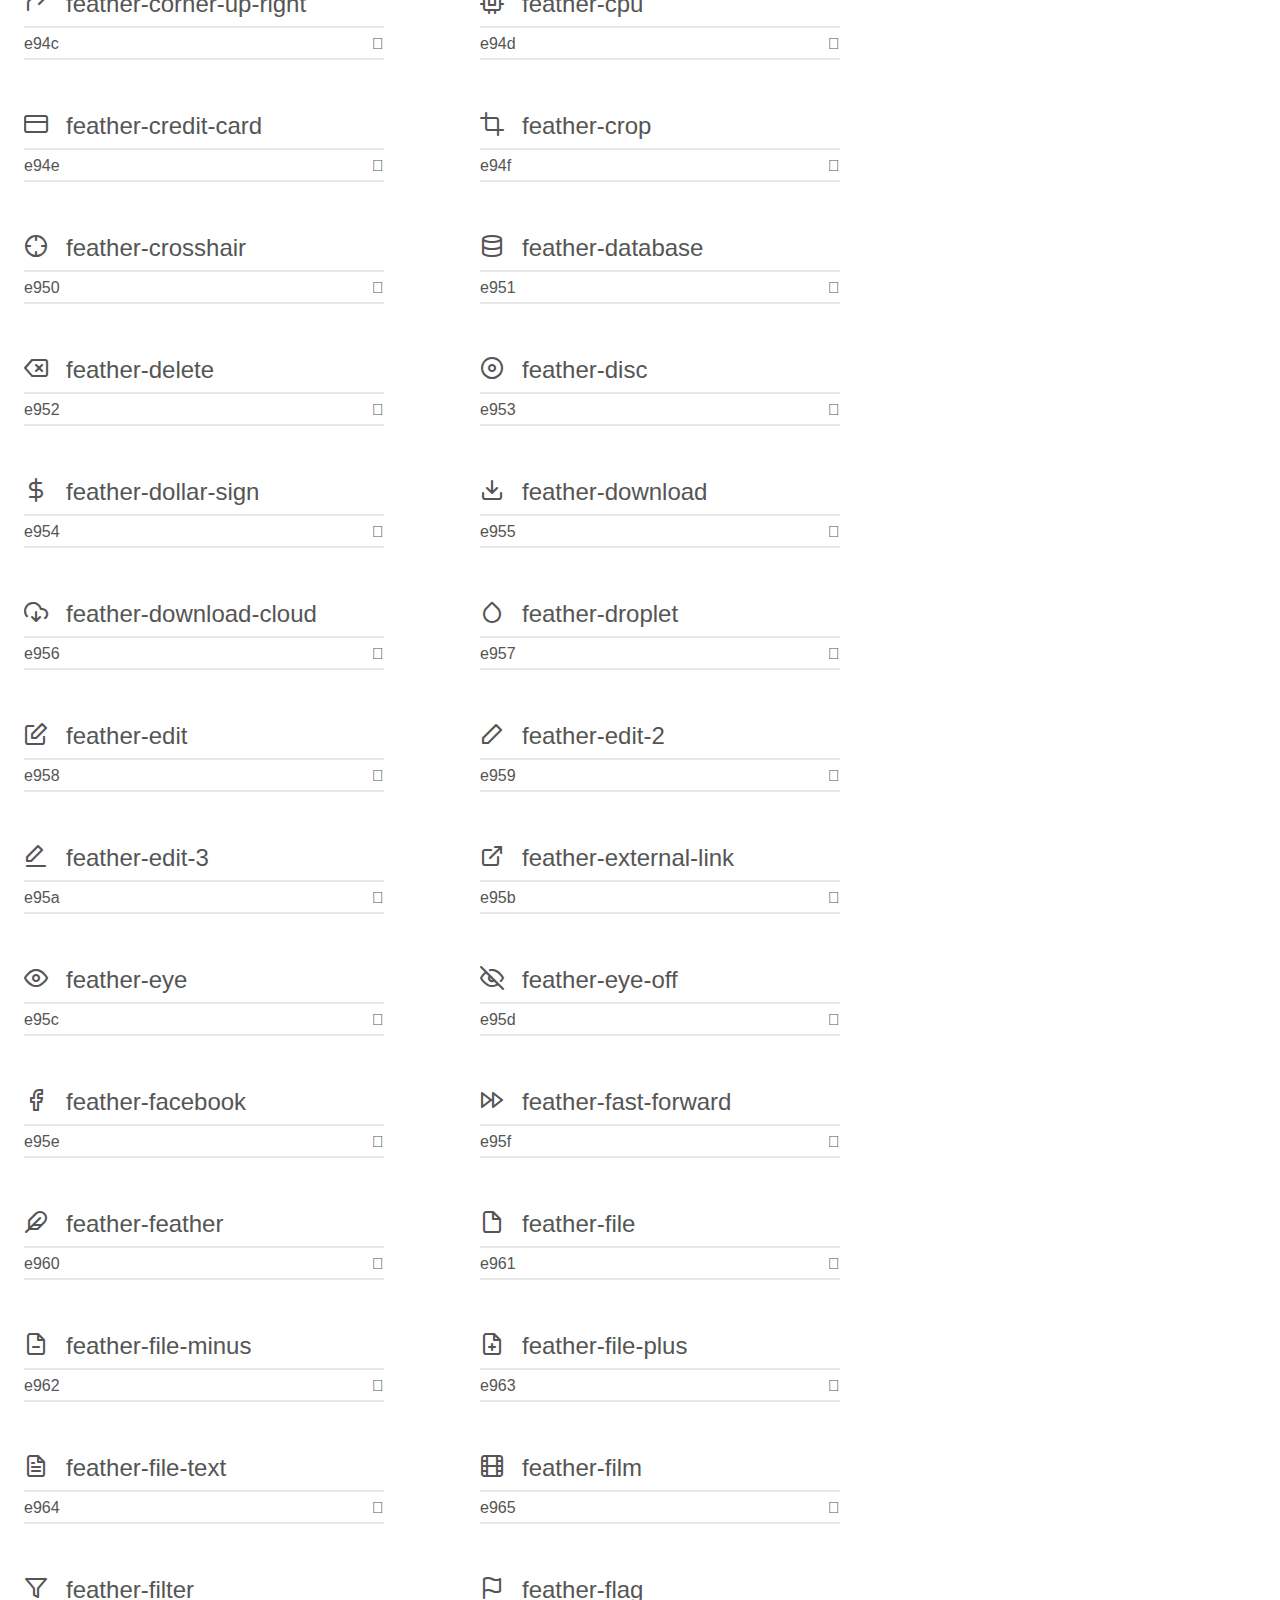
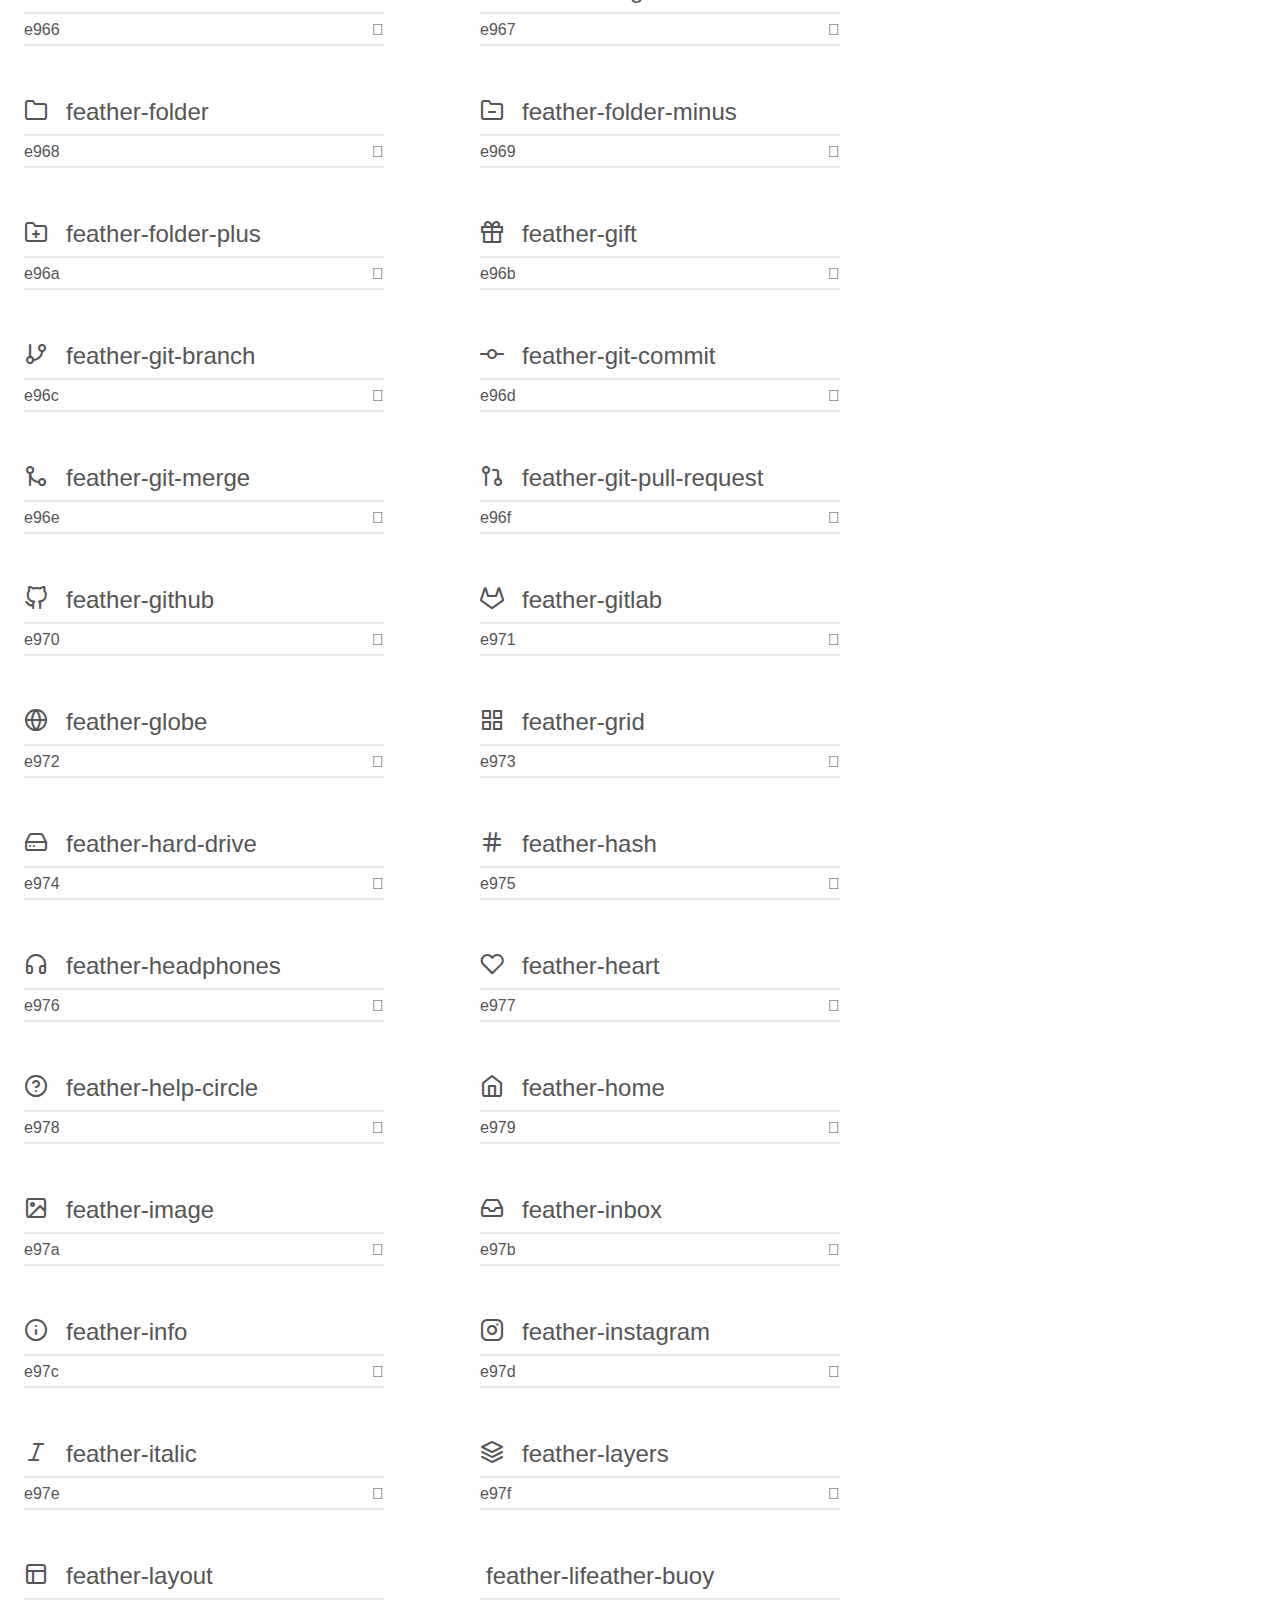
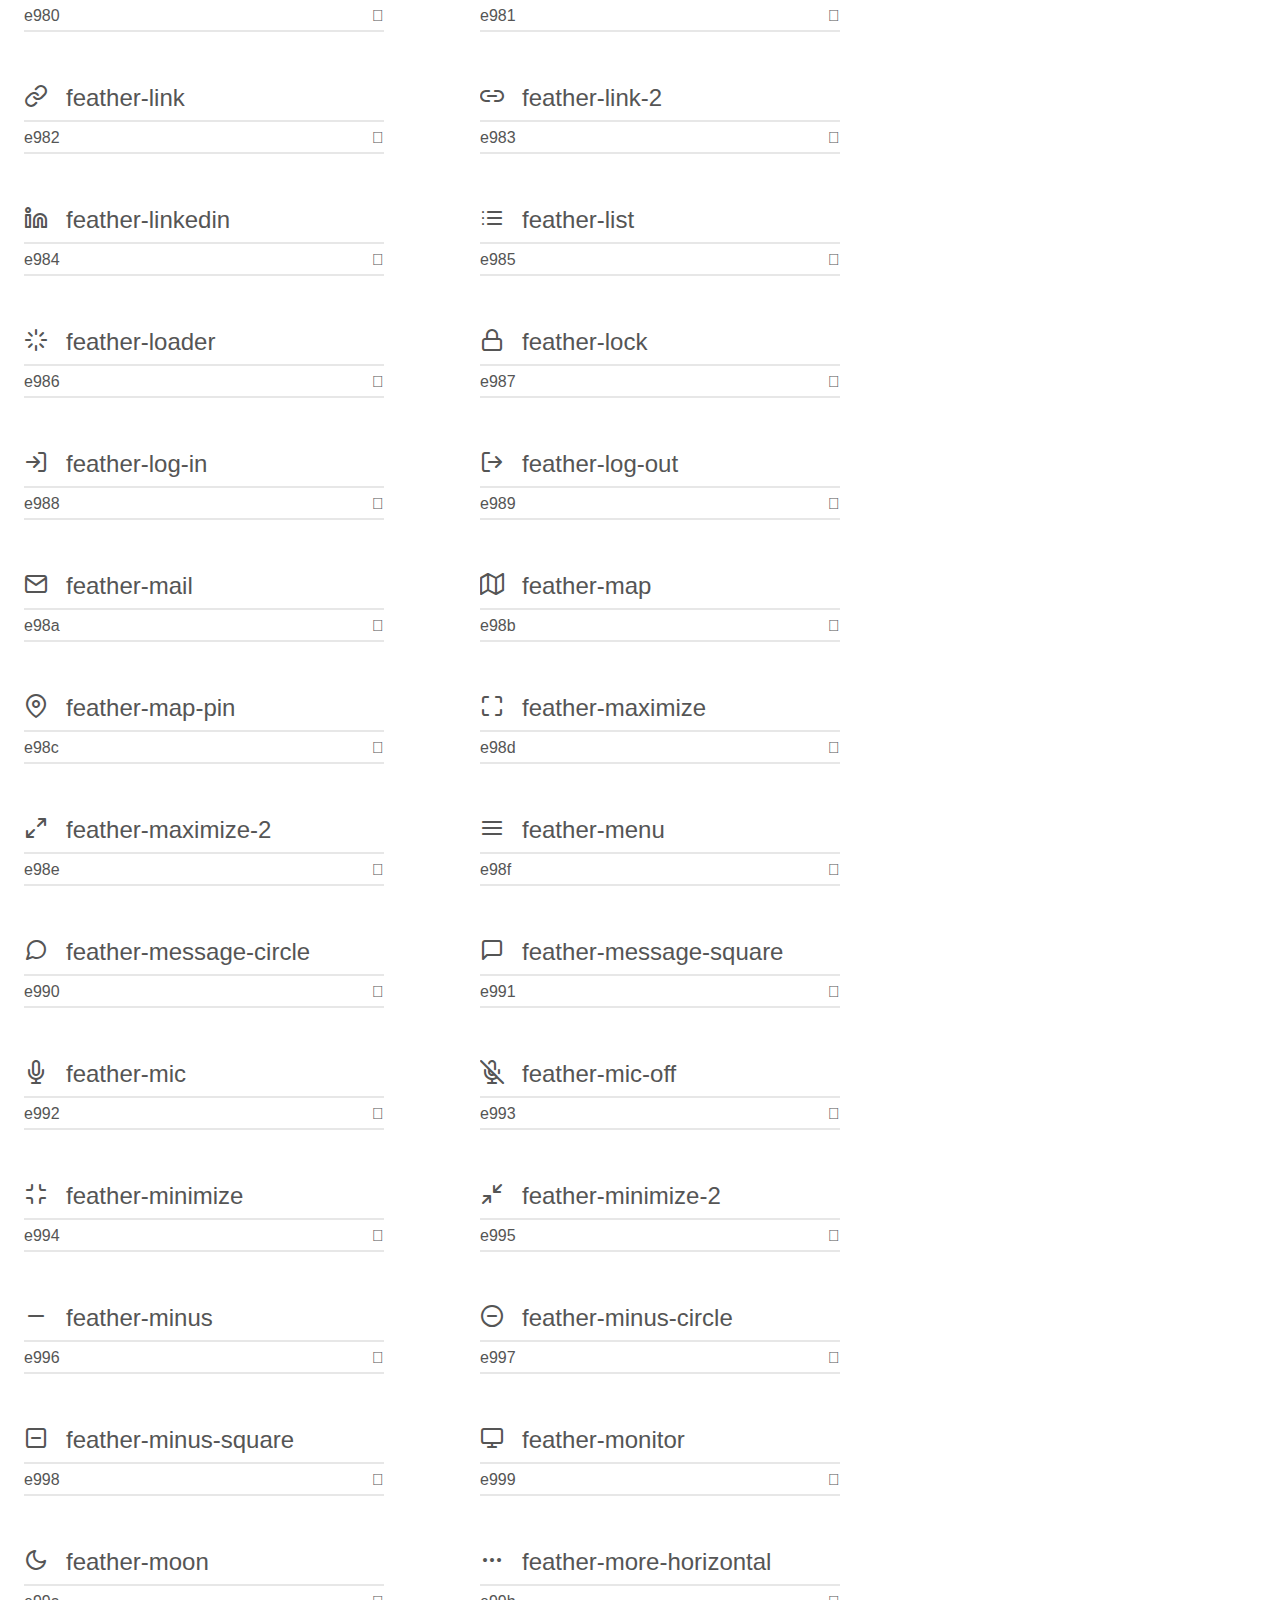
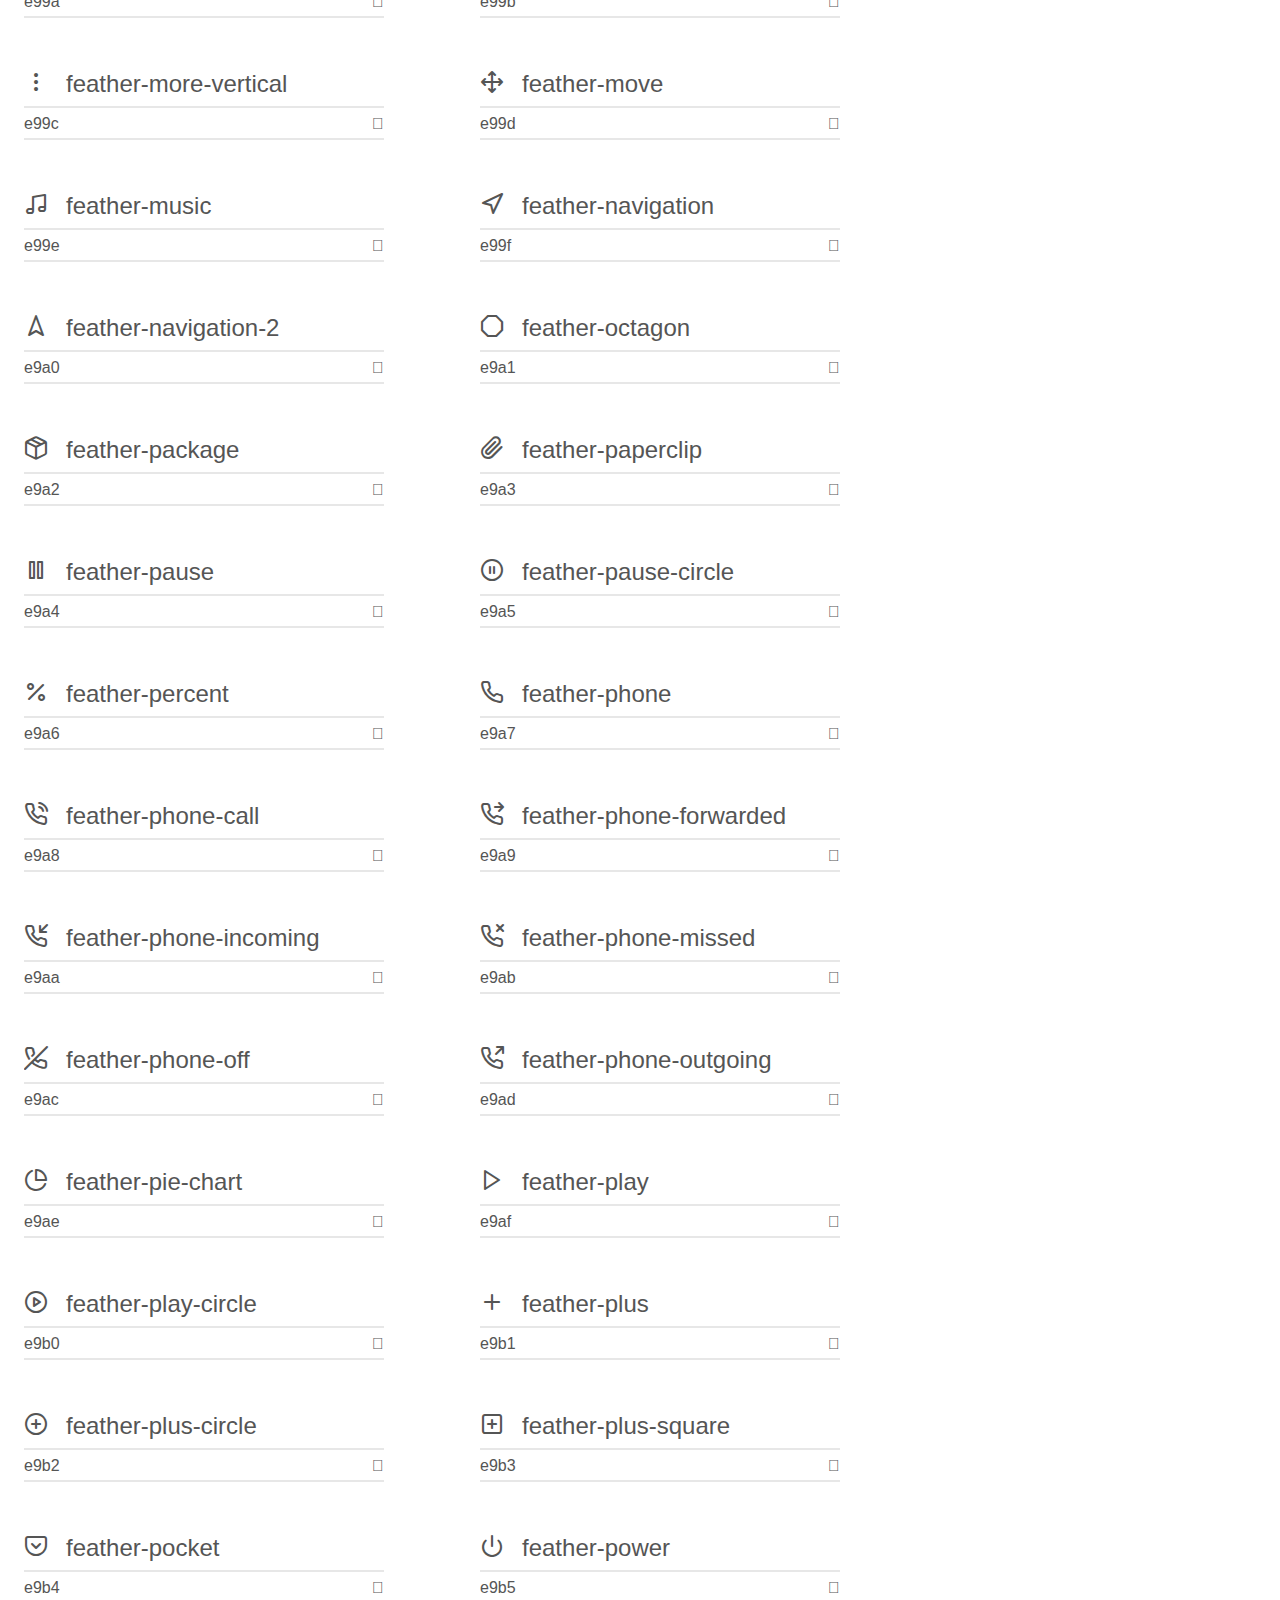
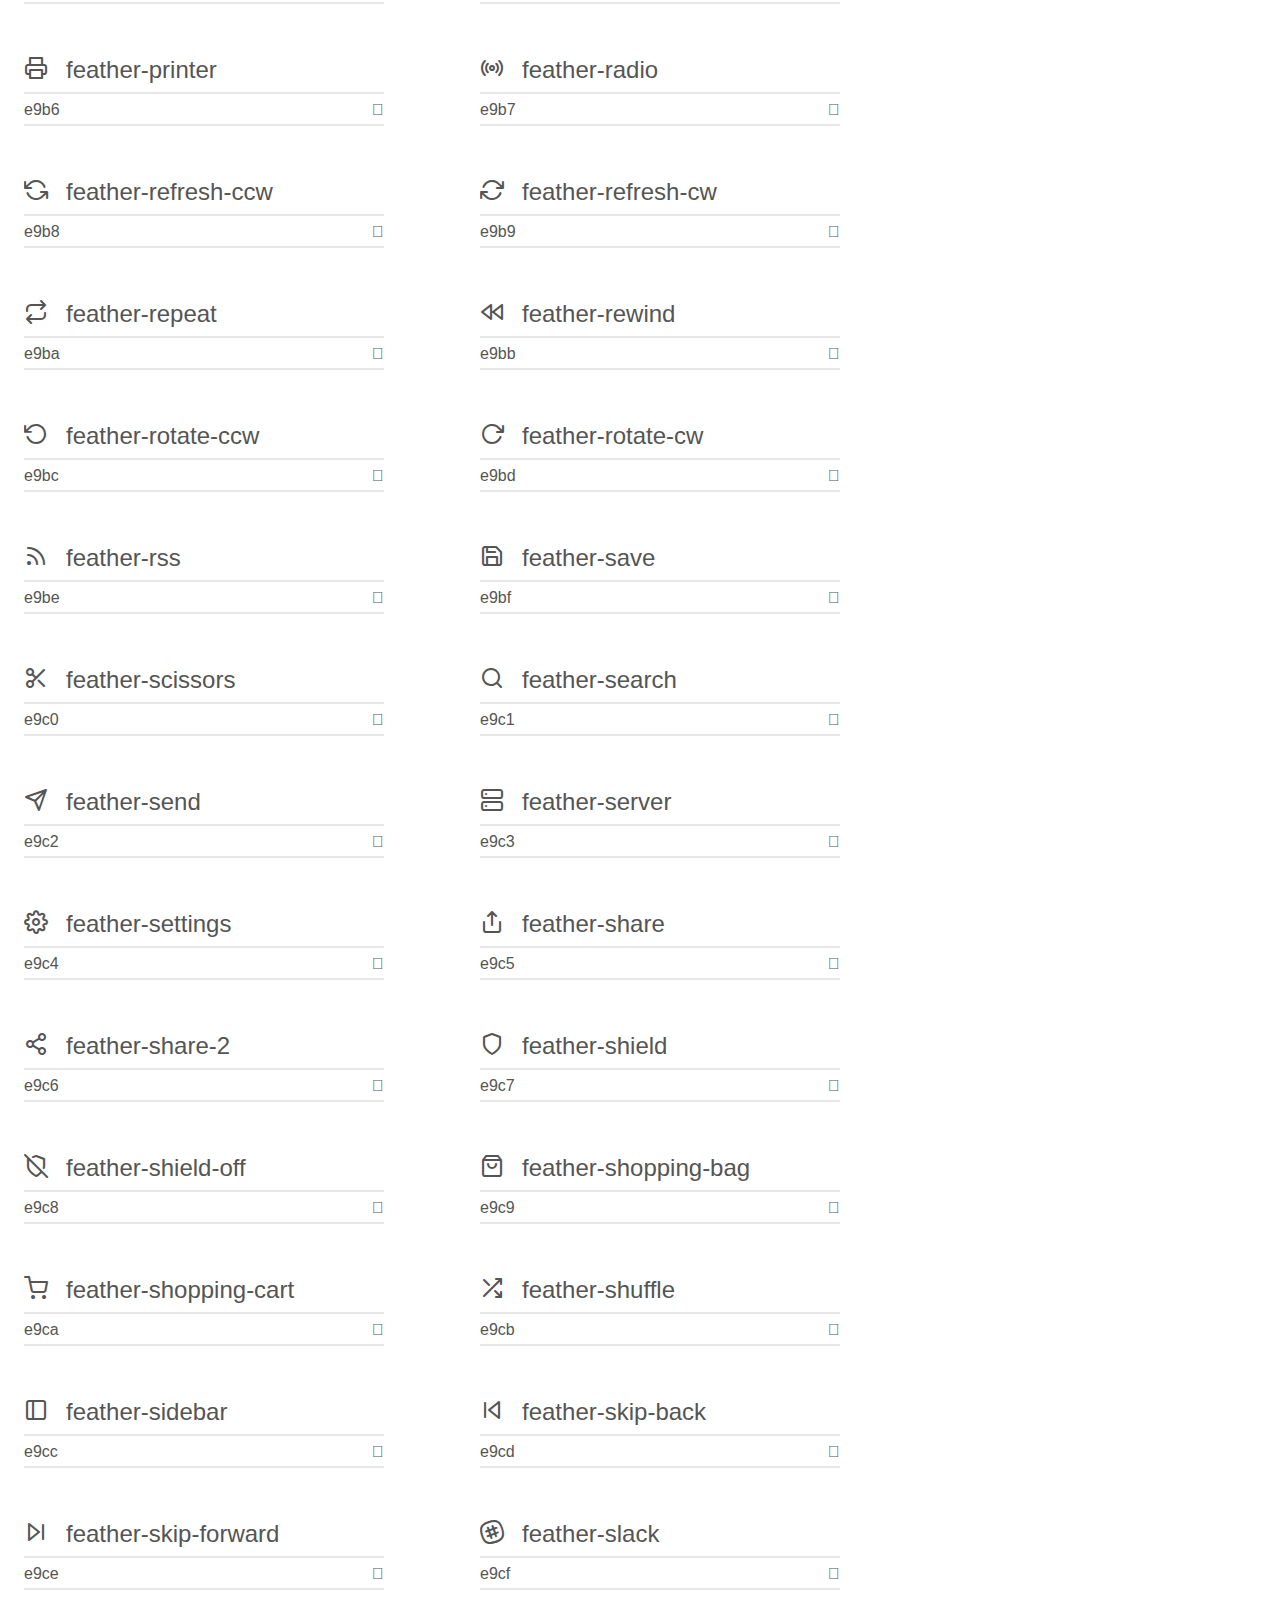
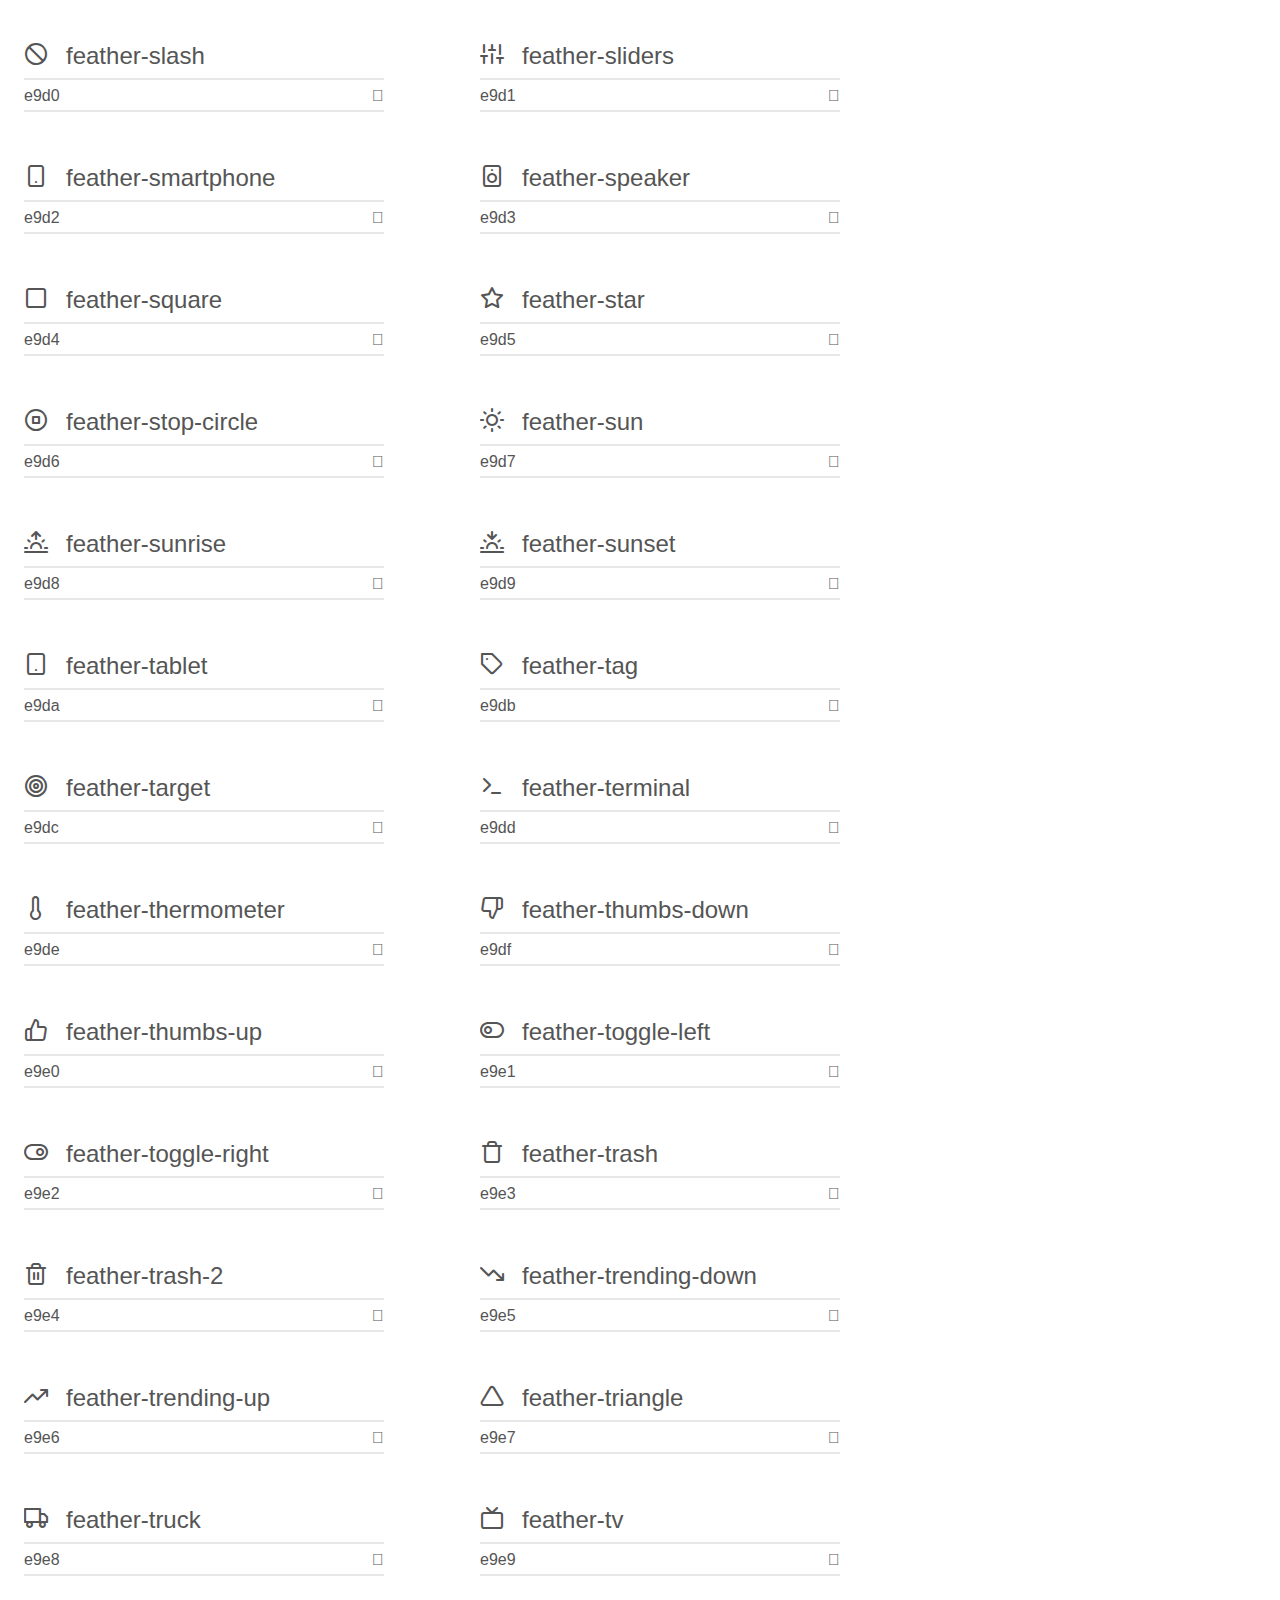
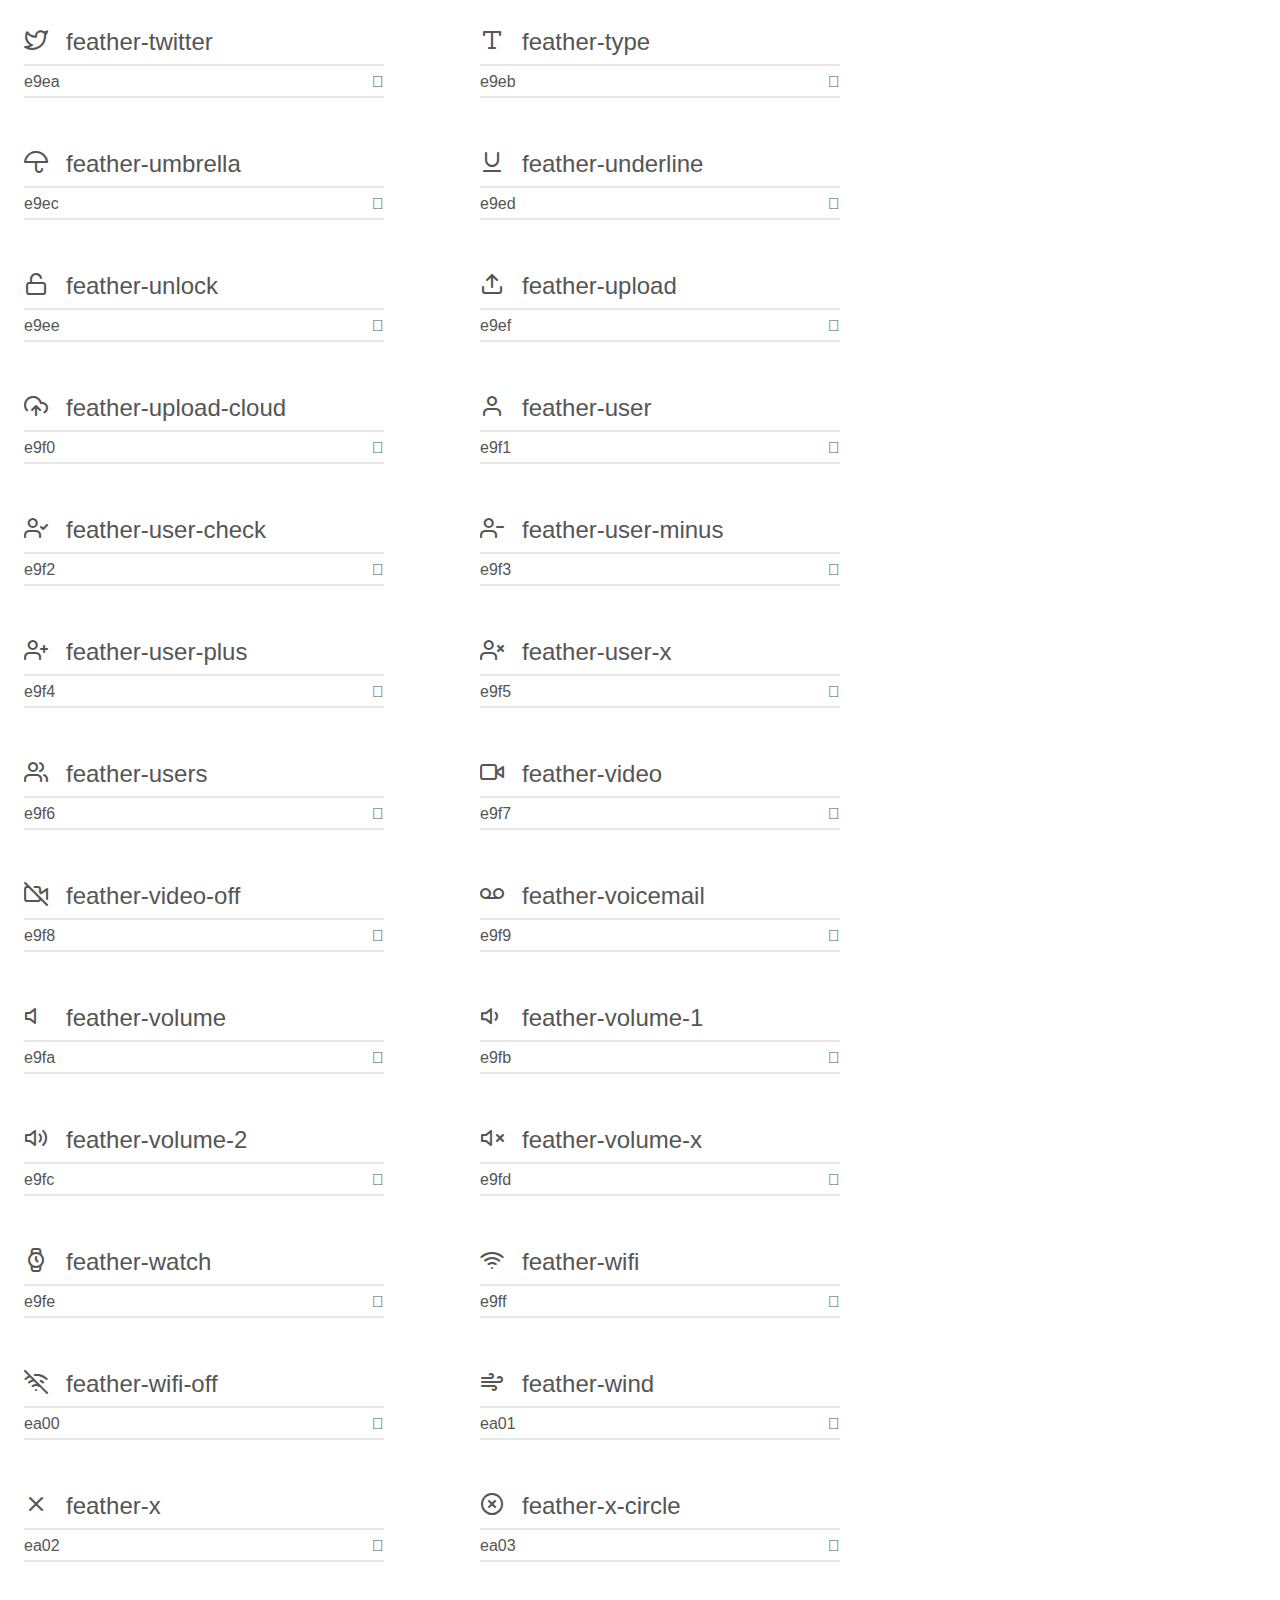
<file: assets/feather/index.html>
<!doctype html>
<html>
<head>
    <meta charset="utf-8">
    <title>IcoMoon Demo</title>
    <meta name="description" content="An Icon Font Generated By IcoMoon.io">
    <meta name="viewport" content="width=device-width, initial-scale=1">
    <link rel="stylesheet" href="demo.css">
    <link rel="stylesheet" href="feather.css"></head>
<body>
    <div class="bgc1 clearfix">
        <h1 class="mhmm mvm"><span class="fgc1">Font Name:</span> Feather <small class="fgc1">(Glyphs:&nbsp;266)</small></h1>
    </div>
    <div class="clearfix mhl ptl">
        <h1 class="mvm mtn fgc1">Grid Size: 24</h1>
        <div class="glyph fs1">
            <div class="clearfix bshadow0 pbs">
                <span class="feather-activity">

                </span>
                <span class="mls"> feather-activity</span>
            </div>
            <fieldset class="fs0 size1of1 clearfix hidden-false">
                <input type="text" readonly value="e900" class="unit size1of2" />
                <input type="text" maxlength="1" readonly value="&#xe900;" class="unitRight size1of2 talign-right" />
            </fieldset>
            <div class="fs0 bshadow0 clearfix hidden-true">
                <span class="unit pvs fgc1">liga: </span>
                <input type="text" readonly value="" class="liga unitRight" />
            </div>
        </div>
        <div class="glyph fs1">
            <div class="clearfix bshadow0 pbs">
                <span class="feather-airplay">

                </span>
                <span class="mls"> feather-airplay</span>
            </div>
            <fieldset class="fs0 size1of1 clearfix hidden-false">
                <input type="text" readonly value="e901" class="unit size1of2" />
                <input type="text" maxlength="1" readonly value="&#xe901;" class="unitRight size1of2 talign-right" />
            </fieldset>
            <div class="fs0 bshadow0 clearfix hidden-true">
                <span class="unit pvs fgc1">liga: </span>
                <input type="text" readonly value="" class="liga unitRight" />
            </div>
        </div>
        <div class="glyph fs1">
            <div class="clearfix bshadow0 pbs">
                <span class="feather-alert-circle">

                </span>
                <span class="mls"> feather-alert-circle</span>
            </div>
            <fieldset class="fs0 size1of1 clearfix hidden-false">
                <input type="text" readonly value="e902" class="unit size1of2" />
                <input type="text" maxlength="1" readonly value="&#xe902;" class="unitRight size1of2 talign-right" />
            </fieldset>
            <div class="fs0 bshadow0 clearfix hidden-true">
                <span class="unit pvs fgc1">liga: </span>
                <input type="text" readonly value="" class="liga unitRight" />
            </div>
        </div>
        <div class="glyph fs1">
            <div class="clearfix bshadow0 pbs">
                <span class="feather-alert-octagon">

                </span>
                <span class="mls"> feather-alert-octagon</span>
            </div>
            <fieldset class="fs0 size1of1 clearfix hidden-false">
                <input type="text" readonly value="e903" class="unit size1of2" />
                <input type="text" maxlength="1" readonly value="&#xe903;" class="unitRight size1of2 talign-right" />
            </fieldset>
            <div class="fs0 bshadow0 clearfix hidden-true">
                <span class="unit pvs fgc1">liga: </span>
                <input type="text" readonly value="" class="liga unitRight" />
            </div>
        </div>
        <div class="glyph fs1">
            <div class="clearfix bshadow0 pbs">
                <span class="feather-alert-triangle">

                </span>
                <span class="mls"> feather-alert-triangle</span>
            </div>
            <fieldset class="fs0 size1of1 clearfix hidden-false">
                <input type="text" readonly value="e904" class="unit size1of2" />
                <input type="text" maxlength="1" readonly value="&#xe904;" class="unitRight size1of2 talign-right" />
            </fieldset>
            <div class="fs0 bshadow0 clearfix hidden-true">
                <span class="unit pvs fgc1">liga: </span>
                <input type="text" readonly value="" class="liga unitRight" />
            </div>
        </div>
        <div class="glyph fs1">
            <div class="clearfix bshadow0 pbs">
                <span class="feather-align-center">

                </span>
                <span class="mls"> feather-align-center</span>
            </div>
            <fieldset class="fs0 size1of1 clearfix hidden-false">
                <input type="text" readonly value="e905" class="unit size1of2" />
                <input type="text" maxlength="1" readonly value="&#xe905;" class="unitRight size1of2 talign-right" />
            </fieldset>
            <div class="fs0 bshadow0 clearfix hidden-true">
                <span class="unit pvs fgc1">liga: </span>
                <input type="text" readonly value="" class="liga unitRight" />
            </div>
        </div>
        <div class="glyph fs1">
            <div class="clearfix bshadow0 pbs">
                <span class="feather-align-justify">

                </span>
                <span class="mls"> feather-align-justify</span>
            </div>
            <fieldset class="fs0 size1of1 clearfix hidden-false">
                <input type="text" readonly value="e906" class="unit size1of2" />
                <input type="text" maxlength="1" readonly value="&#xe906;" class="unitRight size1of2 talign-right" />
            </fieldset>
            <div class="fs0 bshadow0 clearfix hidden-true">
                <span class="unit pvs fgc1">liga: </span>
                <input type="text" readonly value="" class="liga unitRight" />
            </div>
        </div>
        <div class="glyph fs1">
            <div class="clearfix bshadow0 pbs">
                <span class="feather-align-left">

                </span>
                <span class="mls"> feather-align-left</span>
            </div>
            <fieldset class="fs0 size1of1 clearfix hidden-false">
                <input type="text" readonly value="e907" class="unit size1of2" />
                <input type="text" maxlength="1" readonly value="&#xe907;" class="unitRight size1of2 talign-right" />
            </fieldset>
            <div class="fs0 bshadow0 clearfix hidden-true">
                <span class="unit pvs fgc1">liga: </span>
                <input type="text" readonly value="" class="liga unitRight" />
            </div>
        </div>
        <div class="glyph fs1">
            <div class="clearfix bshadow0 pbs">
                <span class="feather-align-right">

                </span>
                <span class="mls"> feather-align-right</span>
            </div>
            <fieldset class="fs0 size1of1 clearfix hidden-false">
                <input type="text" readonly value="e908" class="unit size1of2" />
                <input type="text" maxlength="1" readonly value="&#xe908;" class="unitRight size1of2 talign-right" />
            </fieldset>
            <div class="fs0 bshadow0 clearfix hidden-true">
                <span class="unit pvs fgc1">liga: </span>
                <input type="text" readonly value="" class="liga unitRight" />
            </div>
        </div>
        <div class="glyph fs1">
            <div class="clearfix bshadow0 pbs">
                <span class="feather-anchor">

                </span>
                <span class="mls"> feather-anchor</span>
            </div>
            <fieldset class="fs0 size1of1 clearfix hidden-false">
                <input type="text" readonly value="e909" class="unit size1of2" />
                <input type="text" maxlength="1" readonly value="&#xe909;" class="unitRight size1of2 talign-right" />
            </fieldset>
            <div class="fs0 bshadow0 clearfix hidden-true">
                <span class="unit pvs fgc1">liga: </span>
                <input type="text" readonly value="" class="liga unitRight" />
            </div>
        </div>
        <div class="glyph fs1">
            <div class="clearfix bshadow0 pbs">
                <span class="feather-aperture">

                </span>
                <span class="mls"> feather-aperture</span>
            </div>
            <fieldset class="fs0 size1of1 clearfix hidden-false">
                <input type="text" readonly value="e90a" class="unit size1of2" />
                <input type="text" maxlength="1" readonly value="&#xe90a;" class="unitRight size1of2 talign-right" />
            </fieldset>
            <div class="fs0 bshadow0 clearfix hidden-true">
                <span class="unit pvs fgc1">liga: </span>
                <input type="text" readonly value="" class="liga unitRight" />
            </div>
        </div>
        <div class="glyph fs1">
            <div class="clearfix bshadow0 pbs">
                <span class="feather-archive">

                </span>
                <span class="mls"> feather-archive</span>
            </div>
            <fieldset class="fs0 size1of1 clearfix hidden-false">
                <input type="text" readonly value="e90b" class="unit size1of2" />
                <input type="text" maxlength="1" readonly value="&#xe90b;" class="unitRight size1of2 talign-right" />
            </fieldset>
            <div class="fs0 bshadow0 clearfix hidden-true">
                <span class="unit pvs fgc1">liga: </span>
                <input type="text" readonly value="" class="liga unitRight" />
            </div>
        </div>
        <div class="glyph fs1">
            <div class="clearfix bshadow0 pbs">
                <span class="feather-arrow-down">

                </span>
                <span class="mls"> feather-arrow-down</span>
            </div>
            <fieldset class="fs0 size1of1 clearfix hidden-false">
                <input type="text" readonly value="e90c" class="unit size1of2" />
                <input type="text" maxlength="1" readonly value="&#xe90c;" class="unitRight size1of2 talign-right" />
            </fieldset>
            <div class="fs0 bshadow0 clearfix hidden-true">
                <span class="unit pvs fgc1">liga: </span>
                <input type="text" readonly value="" class="liga unitRight" />
            </div>
        </div>
        <div class="glyph fs1">
            <div class="clearfix bshadow0 pbs">
                <span class="feather-arrow-down-circle">

                </span>
                <span class="mls"> feather-arrow-down-circle</span>
            </div>
            <fieldset class="fs0 size1of1 clearfix hidden-false">
                <input type="text" readonly value="e90d" class="unit size1of2" />
                <input type="text" maxlength="1" readonly value="&#xe90d;" class="unitRight size1of2 talign-right" />
            </fieldset>
            <div class="fs0 bshadow0 clearfix hidden-true">
                <span class="unit pvs fgc1">liga: </span>
                <input type="text" readonly value="" class="liga unitRight" />
            </div>
        </div>
        <div class="glyph fs1">
            <div class="clearfix bshadow0 pbs">
                <span class="feather-arrow-down-left">

                </span>
                <span class="mls"> feather-arrow-down-left</span>
            </div>
            <fieldset class="fs0 size1of1 clearfix hidden-false">
                <input type="text" readonly value="e90e" class="unit size1of2" />
                <input type="text" maxlength="1" readonly value="&#xe90e;" class="unitRight size1of2 talign-right" />
            </fieldset>
            <div class="fs0 bshadow0 clearfix hidden-true">
                <span class="unit pvs fgc1">liga: </span>
                <input type="text" readonly value="" class="liga unitRight" />
            </div>
        </div>
        <div class="glyph fs1">
            <div class="clearfix bshadow0 pbs">
                <span class="feather-arrow-down-right">

                </span>
                <span class="mls"> feather-arrow-down-right</span>
            </div>
            <fieldset class="fs0 size1of1 clearfix hidden-false">
                <input type="text" readonly value="e90f" class="unit size1of2" />
                <input type="text" maxlength="1" readonly value="&#xe90f;" class="unitRight size1of2 talign-right" />
            </fieldset>
            <div class="fs0 bshadow0 clearfix hidden-true">
                <span class="unit pvs fgc1">liga: </span>
                <input type="text" readonly value="" class="liga unitRight" />
            </div>
        </div>
        <div class="glyph fs1">
            <div class="clearfix bshadow0 pbs">
                <span class="feather-arrow-left">

                </span>
                <span class="mls"> feather-arrow-left</span>
            </div>
            <fieldset class="fs0 size1of1 clearfix hidden-false">
                <input type="text" readonly value="e910" class="unit size1of2" />
                <input type="text" maxlength="1" readonly value="&#xe910;" class="unitRight size1of2 talign-right" />
            </fieldset>
            <div class="fs0 bshadow0 clearfix hidden-true">
                <span class="unit pvs fgc1">liga: </span>
                <input type="text" readonly value="" class="liga unitRight" />
            </div>
        </div>
        <div class="glyph fs1">
            <div class="clearfix bshadow0 pbs">
                <span class="feather-arrow-left-circle">

                </span>
                <span class="mls"> feather-arrow-left-circle</span>
            </div>
            <fieldset class="fs0 size1of1 clearfix hidden-false">
                <input type="text" readonly value="e911" class="unit size1of2" />
                <input type="text" maxlength="1" readonly value="&#xe911;" class="unitRight size1of2 talign-right" />
            </fieldset>
            <div class="fs0 bshadow0 clearfix hidden-true">
                <span class="unit pvs fgc1">liga: </span>
                <input type="text" readonly value="" class="liga unitRight" />
            </div>
        </div>
        <div class="glyph fs1">
            <div class="clearfix bshadow0 pbs">
                <span class="feather-arrow-right">

                </span>
                <span class="mls"> feather-arrow-right</span>
            </div>
            <fieldset class="fs0 size1of1 clearfix hidden-false">
                <input type="text" readonly value="e912" class="unit size1of2" />
                <input type="text" maxlength="1" readonly value="&#xe912;" class="unitRight size1of2 talign-right" />
            </fieldset>
            <div class="fs0 bshadow0 clearfix hidden-true">
                <span class="unit pvs fgc1">liga: </span>
                <input type="text" readonly value="" class="liga unitRight" />
            </div>
        </div>
        <div class="glyph fs1">
            <div class="clearfix bshadow0 pbs">
                <span class="feather-arrow-right-circle">

                </span>
                <span class="mls"> feather-arrow-right-circle</span>
            </div>
            <fieldset class="fs0 size1of1 clearfix hidden-false">
                <input type="text" readonly value="e913" class="unit size1of2" />
                <input type="text" maxlength="1" readonly value="&#xe913;" class="unitRight size1of2 talign-right" />
            </fieldset>
            <div class="fs0 bshadow0 clearfix hidden-true">
                <span class="unit pvs fgc1">liga: </span>
                <input type="text" readonly value="" class="liga unitRight" />
            </div>
        </div>
        <div class="glyph fs1">
            <div class="clearfix bshadow0 pbs">
                <span class="feather-arrow-up">

                </span>
                <span class="mls"> feather-arrow-up</span>
            </div>
            <fieldset class="fs0 size1of1 clearfix hidden-false">
                <input type="text" readonly value="e914" class="unit size1of2" />
                <input type="text" maxlength="1" readonly value="&#xe914;" class="unitRight size1of2 talign-right" />
            </fieldset>
            <div class="fs0 bshadow0 clearfix hidden-true">
                <span class="unit pvs fgc1">liga: </span>
                <input type="text" readonly value="" class="liga unitRight" />
            </div>
        </div>
        <div class="glyph fs1">
            <div class="clearfix bshadow0 pbs">
                <span class="feather-arrow-up-circle">

                </span>
                <span class="mls"> feather-arrow-up-circle</span>
            </div>
            <fieldset class="fs0 size1of1 clearfix hidden-false">
                <input type="text" readonly value="e915" class="unit size1of2" />
                <input type="text" maxlength="1" readonly value="&#xe915;" class="unitRight size1of2 talign-right" />
            </fieldset>
            <div class="fs0 bshadow0 clearfix hidden-true">
                <span class="unit pvs fgc1">liga: </span>
                <input type="text" readonly value="" class="liga unitRight" />
            </div>
        </div>
        <div class="glyph fs1">
            <div class="clearfix bshadow0 pbs">
                <span class="feather-arrow-up-left">

                </span>
                <span class="mls"> feather-arrow-up-left</span>
            </div>
            <fieldset class="fs0 size1of1 clearfix hidden-false">
                <input type="text" readonly value="e916" class="unit size1of2" />
                <input type="text" maxlength="1" readonly value="&#xe916;" class="unitRight size1of2 talign-right" />
            </fieldset>
            <div class="fs0 bshadow0 clearfix hidden-true">
                <span class="unit pvs fgc1">liga: </span>
                <input type="text" readonly value="" class="liga unitRight" />
            </div>
        </div>
        <div class="glyph fs1">
            <div class="clearfix bshadow0 pbs">
                <span class="feather-arrow-up-right">

                </span>
                <span class="mls"> feather-arrow-up-right</span>
            </div>
            <fieldset class="fs0 size1of1 clearfix hidden-false">
                <input type="text" readonly value="e917" class="unit size1of2" />
                <input type="text" maxlength="1" readonly value="&#xe917;" class="unitRight size1of2 talign-right" />
            </fieldset>
            <div class="fs0 bshadow0 clearfix hidden-true">
                <span class="unit pvs fgc1">liga: </span>
                <input type="text" readonly value="" class="liga unitRight" />
            </div>
        </div>
        <div class="glyph fs1">
            <div class="clearfix bshadow0 pbs">
                <span class="feather-at-sign">

                </span>
                <span class="mls"> feather-at-sign</span>
            </div>
            <fieldset class="fs0 size1of1 clearfix hidden-false">
                <input type="text" readonly value="e918" class="unit size1of2" />
                <input type="text" maxlength="1" readonly value="&#xe918;" class="unitRight size1of2 talign-right" />
            </fieldset>
            <div class="fs0 bshadow0 clearfix hidden-true">
                <span class="unit pvs fgc1">liga: </span>
                <input type="text" readonly value="" class="liga unitRight" />
            </div>
        </div>
        <div class="glyph fs1">
            <div class="clearfix bshadow0 pbs">
                <span class="feather-award">

                </span>
                <span class="mls"> feather-award</span>
            </div>
            <fieldset class="fs0 size1of1 clearfix hidden-false">
                <input type="text" readonly value="e919" class="unit size1of2" />
                <input type="text" maxlength="1" readonly value="&#xe919;" class="unitRight size1of2 talign-right" />
            </fieldset>
            <div class="fs0 bshadow0 clearfix hidden-true">
                <span class="unit pvs fgc1">liga: </span>
                <input type="text" readonly value="" class="liga unitRight" />
            </div>
        </div>
        <div class="glyph fs1">
            <div class="clearfix bshadow0 pbs">
                <span class="feather-bar-chart">

                </span>
                <span class="mls"> feather-bar-chart</span>
            </div>
            <fieldset class="fs0 size1of1 clearfix hidden-false">
                <input type="text" readonly value="e91a" class="unit size1of2" />
                <input type="text" maxlength="1" readonly value="&#xe91a;" class="unitRight size1of2 talign-right" />
            </fieldset>
            <div class="fs0 bshadow0 clearfix hidden-true">
                <span class="unit pvs fgc1">liga: </span>
                <input type="text" readonly value="" class="liga unitRight" />
            </div>
        </div>
        <div class="glyph fs1">
            <div class="clearfix bshadow0 pbs">
                <span class="feather-bar-chart-2">

                </span>
                <span class="mls"> feather-bar-chart-2</span>
            </div>
            <fieldset class="fs0 size1of1 clearfix hidden-false">
                <input type="text" readonly value="e91b" class="unit size1of2" />
                <input type="text" maxlength="1" readonly value="&#xe91b;" class="unitRight size1of2 talign-right" />
            </fieldset>
            <div class="fs0 bshadow0 clearfix hidden-true">
                <span class="unit pvs fgc1">liga: </span>
                <input type="text" readonly value="" class="liga unitRight" />
            </div>
        </div>
        <div class="glyph fs1">
            <div class="clearfix bshadow0 pbs">
                <span class="feather-battery">

                </span>
                <span class="mls"> feather-battery</span>
            </div>
            <fieldset class="fs0 size1of1 clearfix hidden-false">
                <input type="text" readonly value="e91c" class="unit size1of2" />
                <input type="text" maxlength="1" readonly value="&#xe91c;" class="unitRight size1of2 talign-right" />
            </fieldset>
            <div class="fs0 bshadow0 clearfix hidden-true">
                <span class="unit pvs fgc1">liga: </span>
                <input type="text" readonly value="" class="liga unitRight" />
            </div>
        </div>
        <div class="glyph fs1">
            <div class="clearfix bshadow0 pbs">
                <span class="feather-battery-charging">

                </span>
                <span class="mls"> feather-battery-charging</span>
            </div>
            <fieldset class="fs0 size1of1 clearfix hidden-false">
                <input type="text" readonly value="e91d" class="unit size1of2" />
                <input type="text" maxlength="1" readonly value="&#xe91d;" class="unitRight size1of2 talign-right" />
            </fieldset>
            <div class="fs0 bshadow0 clearfix hidden-true">
                <span class="unit pvs fgc1">liga: </span>
                <input type="text" readonly value="" class="liga unitRight" />
            </div>
        </div>
        <div class="glyph fs1">
            <div class="clearfix bshadow0 pbs">
                <span class="feather-bell">

                </span>
                <span class="mls"> feather-bell</span>
            </div>
            <fieldset class="fs0 size1of1 clearfix hidden-false">
                <input type="text" readonly value="e91e" class="unit size1of2" />
                <input type="text" maxlength="1" readonly value="&#xe91e;" class="unitRight size1of2 talign-right" />
            </fieldset>
            <div class="fs0 bshadow0 clearfix hidden-true">
                <span class="unit pvs fgc1">liga: </span>
                <input type="text" readonly value="" class="liga unitRight" />
            </div>
        </div>
        <div class="glyph fs1">
            <div class="clearfix bshadow0 pbs">
                <span class="feather-bell-off">

                </span>
                <span class="mls"> feather-bell-off</span>
            </div>
            <fieldset class="fs0 size1of1 clearfix hidden-false">
                <input type="text" readonly value="e91f" class="unit size1of2" />
                <input type="text" maxlength="1" readonly value="&#xe91f;" class="unitRight size1of2 talign-right" />
            </fieldset>
            <div class="fs0 bshadow0 clearfix hidden-true">
                <span class="unit pvs fgc1">liga: </span>
                <input type="text" readonly value="" class="liga unitRight" />
            </div>
        </div>
        <div class="glyph fs1">
            <div class="clearfix bshadow0 pbs">
                <span class="feather-bluetooth">

                </span>
                <span class="mls"> feather-bluetooth</span>
            </div>
            <fieldset class="fs0 size1of1 clearfix hidden-false">
                <input type="text" readonly value="e920" class="unit size1of2" />
                <input type="text" maxlength="1" readonly value="&#xe920;" class="unitRight size1of2 talign-right" />
            </fieldset>
            <div class="fs0 bshadow0 clearfix hidden-true">
                <span class="unit pvs fgc1">liga: </span>
                <input type="text" readonly value="" class="liga unitRight" />
            </div>
        </div>
        <div class="glyph fs1">
            <div class="clearfix bshadow0 pbs">
                <span class="feather-bold">

                </span>
                <span class="mls"> feather-bold</span>
            </div>
            <fieldset class="fs0 size1of1 clearfix hidden-false">
                <input type="text" readonly value="e921" class="unit size1of2" />
                <input type="text" maxlength="1" readonly value="&#xe921;" class="unitRight size1of2 talign-right" />
            </fieldset>
            <div class="fs0 bshadow0 clearfix hidden-true">
                <span class="unit pvs fgc1">liga: </span>
                <input type="text" readonly value="" class="liga unitRight" />
            </div>
        </div>
        <div class="glyph fs1">
            <div class="clearfix bshadow0 pbs">
                <span class="feather-book">

                </span>
                <span class="mls"> feather-book</span>
            </div>
            <fieldset class="fs0 size1of1 clearfix hidden-false">
                <input type="text" readonly value="e922" class="unit size1of2" />
                <input type="text" maxlength="1" readonly value="&#xe922;" class="unitRight size1of2 talign-right" />
            </fieldset>
            <div class="fs0 bshadow0 clearfix hidden-true">
                <span class="unit pvs fgc1">liga: </span>
                <input type="text" readonly value="" class="liga unitRight" />
            </div>
        </div>
        <div class="glyph fs1">
            <div class="clearfix bshadow0 pbs">
                <span class="feather-book-open">

                </span>
                <span class="mls"> feather-book-open</span>
            </div>
            <fieldset class="fs0 size1of1 clearfix hidden-false">
                <input type="text" readonly value="e923" class="unit size1of2" />
                <input type="text" maxlength="1" readonly value="&#xe923;" class="unitRight size1of2 talign-right" />
            </fieldset>
            <div class="fs0 bshadow0 clearfix hidden-true">
                <span class="unit pvs fgc1">liga: </span>
                <input type="text" readonly value="" class="liga unitRight" />
            </div>
        </div>
        <div class="glyph fs1">
            <div class="clearfix bshadow0 pbs">
                <span class="feather-bookmark">

                </span>
                <span class="mls"> feather-bookmark</span>
            </div>
            <fieldset class="fs0 size1of1 clearfix hidden-false">
                <input type="text" readonly value="e924" class="unit size1of2" />
                <input type="text" maxlength="1" readonly value="&#xe924;" class="unitRight size1of2 talign-right" />
            </fieldset>
            <div class="fs0 bshadow0 clearfix hidden-true">
                <span class="unit pvs fgc1">liga: </span>
                <input type="text" readonly value="" class="liga unitRight" />
            </div>
        </div>
        <div class="glyph fs1">
            <div class="clearfix bshadow0 pbs">
                <span class="feather-box">

                </span>
                <span class="mls"> feather-box</span>
            </div>
            <fieldset class="fs0 size1of1 clearfix hidden-false">
                <input type="text" readonly value="e925" class="unit size1of2" />
                <input type="text" maxlength="1" readonly value="&#xe925;" class="unitRight size1of2 talign-right" />
            </fieldset>
            <div class="fs0 bshadow0 clearfix hidden-true">
                <span class="unit pvs fgc1">liga: </span>
                <input type="text" readonly value="" class="liga unitRight" />
            </div>
        </div>
        <div class="glyph fs1">
            <div class="clearfix bshadow0 pbs">
                <span class="feather-briefcase">

                </span>
                <span class="mls"> feather-briefcase</span>
            </div>
            <fieldset class="fs0 size1of1 clearfix hidden-false">
                <input type="text" readonly value="e926" class="unit size1of2" />
                <input type="text" maxlength="1" readonly value="&#xe926;" class="unitRight size1of2 talign-right" />
            </fieldset>
            <div class="fs0 bshadow0 clearfix hidden-true">
                <span class="unit pvs fgc1">liga: </span>
                <input type="text" readonly value="" class="liga unitRight" />
            </div>
        </div>
        <div class="glyph fs1">
            <div class="clearfix bshadow0 pbs">
                <span class="feather-calendar">

                </span>
                <span class="mls"> feather-calendar</span>
            </div>
            <fieldset class="fs0 size1of1 clearfix hidden-false">
                <input type="text" readonly value="e927" class="unit size1of2" />
                <input type="text" maxlength="1" readonly value="&#xe927;" class="unitRight size1of2 talign-right" />
            </fieldset>
            <div class="fs0 bshadow0 clearfix hidden-true">
                <span class="unit pvs fgc1">liga: </span>
                <input type="text" readonly value="" class="liga unitRight" />
            </div>
        </div>
        <div class="glyph fs1">
            <div class="clearfix bshadow0 pbs">
                <span class="feather-camera">

                </span>
                <span class="mls"> feather-camera</span>
            </div>
            <fieldset class="fs0 size1of1 clearfix hidden-false">
                <input type="text" readonly value="e928" class="unit size1of2" />
                <input type="text" maxlength="1" readonly value="&#xe928;" class="unitRight size1of2 talign-right" />
            </fieldset>
            <div class="fs0 bshadow0 clearfix hidden-true">
                <span class="unit pvs fgc1">liga: </span>
                <input type="text" readonly value="" class="liga unitRight" />
            </div>
        </div>
        <div class="glyph fs1">
            <div class="clearfix bshadow0 pbs">
                <span class="feather-camera-off">

                </span>
                <span class="mls"> feather-camera-off</span>
            </div>
            <fieldset class="fs0 size1of1 clearfix hidden-false">
                <input type="text" readonly value="e929" class="unit size1of2" />
                <input type="text" maxlength="1" readonly value="&#xe929;" class="unitRight size1of2 talign-right" />
            </fieldset>
            <div class="fs0 bshadow0 clearfix hidden-true">
                <span class="unit pvs fgc1">liga: </span>
                <input type="text" readonly value="" class="liga unitRight" />
            </div>
        </div>
        <div class="glyph fs1">
            <div class="clearfix bshadow0 pbs">
                <span class="feather-cast">

                </span>
                <span class="mls"> feather-cast</span>
            </div>
            <fieldset class="fs0 size1of1 clearfix hidden-false">
                <input type="text" readonly value="e92a" class="unit size1of2" />
                <input type="text" maxlength="1" readonly value="&#xe92a;" class="unitRight size1of2 talign-right" />
            </fieldset>
            <div class="fs0 bshadow0 clearfix hidden-true">
                <span class="unit pvs fgc1">liga: </span>
                <input type="text" readonly value="" class="liga unitRight" />
            </div>
        </div>
        <div class="glyph fs1">
            <div class="clearfix bshadow0 pbs">
                <span class="feather-check">

                </span>
                <span class="mls"> feather-check</span>
            </div>
            <fieldset class="fs0 size1of1 clearfix hidden-false">
                <input type="text" readonly value="e92b" class="unit size1of2" />
                <input type="text" maxlength="1" readonly value="&#xe92b;" class="unitRight size1of2 talign-right" />
            </fieldset>
            <div class="fs0 bshadow0 clearfix hidden-true">
                <span class="unit pvs fgc1">liga: </span>
                <input type="text" readonly value="" class="liga unitRight" />
            </div>
        </div>
        <div class="glyph fs1">
            <div class="clearfix bshadow0 pbs">
                <span class="feather-check-circle">

                </span>
                <span class="mls"> feather-check-circle</span>
            </div>
            <fieldset class="fs0 size1of1 clearfix hidden-false">
                <input type="text" readonly value="e92c" class="unit size1of2" />
                <input type="text" maxlength="1" readonly value="&#xe92c;" class="unitRight size1of2 talign-right" />
            </fieldset>
            <div class="fs0 bshadow0 clearfix hidden-true">
                <span class="unit pvs fgc1">liga: </span>
                <input type="text" readonly value="" class="liga unitRight" />
            </div>
        </div>
        <div class="glyph fs1">
            <div class="clearfix bshadow0 pbs">
                <span class="feather-check-square">

                </span>
                <span class="mls"> feather-check-square</span>
            </div>
            <fieldset class="fs0 size1of1 clearfix hidden-false">
                <input type="text" readonly value="e92d" class="unit size1of2" />
                <input type="text" maxlength="1" readonly value="&#xe92d;" class="unitRight size1of2 talign-right" />
            </fieldset>
            <div class="fs0 bshadow0 clearfix hidden-true">
                <span class="unit pvs fgc1">liga: </span>
                <input type="text" readonly value="" class="liga unitRight" />
            </div>
        </div>
        <div class="glyph fs1">
            <div class="clearfix bshadow0 pbs">
                <span class="feather-chevron-down">

                </span>
                <span class="mls"> feather-chevron-down</span>
            </div>
            <fieldset class="fs0 size1of1 clearfix hidden-false">
                <input type="text" readonly value="e92e" class="unit size1of2" />
                <input type="text" maxlength="1" readonly value="&#xe92e;" class="unitRight size1of2 talign-right" />
            </fieldset>
            <div class="fs0 bshadow0 clearfix hidden-true">
                <span class="unit pvs fgc1">liga: </span>
                <input type="text" readonly value="" class="liga unitRight" />
            </div>
        </div>
        <div class="glyph fs1">
            <div class="clearfix bshadow0 pbs">
                <span class="feather-chevron-left">

                </span>
                <span class="mls"> feather-chevron-left</span>
            </div>
            <fieldset class="fs0 size1of1 clearfix hidden-false">
                <input type="text" readonly value="e92f" class="unit size1of2" />
                <input type="text" maxlength="1" readonly value="&#xe92f;" class="unitRight size1of2 talign-right" />
            </fieldset>
            <div class="fs0 bshadow0 clearfix hidden-true">
                <span class="unit pvs fgc1">liga: </span>
                <input type="text" readonly value="" class="liga unitRight" />
            </div>
        </div>
        <div class="glyph fs1">
            <div class="clearfix bshadow0 pbs">
                <span class="feather-chevron-right">

                </span>
                <span class="mls"> feather-chevron-right</span>
            </div>
            <fieldset class="fs0 size1of1 clearfix hidden-false">
                <input type="text" readonly value="e930" class="unit size1of2" />
                <input type="text" maxlength="1" readonly value="&#xe930;" class="unitRight size1of2 talign-right" />
            </fieldset>
            <div class="fs0 bshadow0 clearfix hidden-true">
                <span class="unit pvs fgc1">liga: </span>
                <input type="text" readonly value="" class="liga unitRight" />
            </div>
        </div>
        <div class="glyph fs1">
            <div class="clearfix bshadow0 pbs">
                <span class="feather-chevron-up">

                </span>
                <span class="mls"> feather-chevron-up</span>
            </div>
            <fieldset class="fs0 size1of1 clearfix hidden-false">
                <input type="text" readonly value="e931" class="unit size1of2" />
                <input type="text" maxlength="1" readonly value="&#xe931;" class="unitRight size1of2 talign-right" />
            </fieldset>
            <div class="fs0 bshadow0 clearfix hidden-true">
                <span class="unit pvs fgc1">liga: </span>
                <input type="text" readonly value="" class="liga unitRight" />
            </div>
        </div>
        <div class="glyph fs1">
            <div class="clearfix bshadow0 pbs">
                <span class="feather-chevrons-down">

                </span>
                <span class="mls"> feather-chevrons-down</span>
            </div>
            <fieldset class="fs0 size1of1 clearfix hidden-false">
                <input type="text" readonly value="e932" class="unit size1of2" />
                <input type="text" maxlength="1" readonly value="&#xe932;" class="unitRight size1of2 talign-right" />
            </fieldset>
            <div class="fs0 bshadow0 clearfix hidden-true">
                <span class="unit pvs fgc1">liga: </span>
                <input type="text" readonly value="" class="liga unitRight" />
            </div>
        </div>
        <div class="glyph fs1">
            <div class="clearfix bshadow0 pbs">
                <span class="feather-chevrons-left">

                </span>
                <span class="mls"> feather-chevrons-left</span>
            </div>
            <fieldset class="fs0 size1of1 clearfix hidden-false">
                <input type="text" readonly value="e933" class="unit size1of2" />
                <input type="text" maxlength="1" readonly value="&#xe933;" class="unitRight size1of2 talign-right" />
            </fieldset>
            <div class="fs0 bshadow0 clearfix hidden-true">
                <span class="unit pvs fgc1">liga: </span>
                <input type="text" readonly value="" class="liga unitRight" />
            </div>
        </div>
        <div class="glyph fs1">
            <div class="clearfix bshadow0 pbs">
                <span class="feather-chevrons-right">

                </span>
                <span class="mls"> feather-chevrons-right</span>
            </div>
            <fieldset class="fs0 size1of1 clearfix hidden-false">
                <input type="text" readonly value="e934" class="unit size1of2" />
                <input type="text" maxlength="1" readonly value="&#xe934;" class="unitRight size1of2 talign-right" />
            </fieldset>
            <div class="fs0 bshadow0 clearfix hidden-true">
                <span class="unit pvs fgc1">liga: </span>
                <input type="text" readonly value="" class="liga unitRight" />
            </div>
        </div>
        <div class="glyph fs1">
            <div class="clearfix bshadow0 pbs">
                <span class="feather-chevrons-up">

                </span>
                <span class="mls"> feather-chevrons-up</span>
            </div>
            <fieldset class="fs0 size1of1 clearfix hidden-false">
                <input type="text" readonly value="e935" class="unit size1of2" />
                <input type="text" maxlength="1" readonly value="&#xe935;" class="unitRight size1of2 talign-right" />
            </fieldset>
            <div class="fs0 bshadow0 clearfix hidden-true">
                <span class="unit pvs fgc1">liga: </span>
                <input type="text" readonly value="" class="liga unitRight" />
            </div>
        </div>
        <div class="glyph fs1">
            <div class="clearfix bshadow0 pbs">
                <span class="feather-chrome">

                </span>
                <span class="mls"> feather-chrome</span>
            </div>
            <fieldset class="fs0 size1of1 clearfix hidden-false">
                <input type="text" readonly value="e936" class="unit size1of2" />
                <input type="text" maxlength="1" readonly value="&#xe936;" class="unitRight size1of2 talign-right" />
            </fieldset>
            <div class="fs0 bshadow0 clearfix hidden-true">
                <span class="unit pvs fgc1">liga: </span>
                <input type="text" readonly value="" class="liga unitRight" />
            </div>
        </div>
        <div class="glyph fs1">
            <div class="clearfix bshadow0 pbs">
                <span class="feather-circle">

                </span>
                <span class="mls"> feather-circle</span>
            </div>
            <fieldset class="fs0 size1of1 clearfix hidden-false">
                <input type="text" readonly value="e937" class="unit size1of2" />
                <input type="text" maxlength="1" readonly value="&#xe937;" class="unitRight size1of2 talign-right" />
            </fieldset>
            <div class="fs0 bshadow0 clearfix hidden-true">
                <span class="unit pvs fgc1">liga: </span>
                <input type="text" readonly value="" class="liga unitRight" />
            </div>
        </div>
        <div class="glyph fs1">
            <div class="clearfix bshadow0 pbs">
                <span class="feather-clipboard">

                </span>
                <span class="mls"> feather-clipboard</span>
            </div>
            <fieldset class="fs0 size1of1 clearfix hidden-false">
                <input type="text" readonly value="e938" class="unit size1of2" />
                <input type="text" maxlength="1" readonly value="&#xe938;" class="unitRight size1of2 talign-right" />
            </fieldset>
            <div class="fs0 bshadow0 clearfix hidden-true">
                <span class="unit pvs fgc1">liga: </span>
                <input type="text" readonly value="" class="liga unitRight" />
            </div>
        </div>
        <div class="glyph fs1">
            <div class="clearfix bshadow0 pbs">
                <span class="feather-clock">

                </span>
                <span class="mls"> feather-clock</span>
            </div>
            <fieldset class="fs0 size1of1 clearfix hidden-false">
                <input type="text" readonly value="e939" class="unit size1of2" />
                <input type="text" maxlength="1" readonly value="&#xe939;" class="unitRight size1of2 talign-right" />
            </fieldset>
            <div class="fs0 bshadow0 clearfix hidden-true">
                <span class="unit pvs fgc1">liga: </span>
                <input type="text" readonly value="" class="liga unitRight" />
            </div>
        </div>
        <div class="glyph fs1">
            <div class="clearfix bshadow0 pbs">
                <span class="feather-cloud">

                </span>
                <span class="mls"> feather-cloud</span>
            </div>
            <fieldset class="fs0 size1of1 clearfix hidden-false">
                <input type="text" readonly value="e93a" class="unit size1of2" />
                <input type="text" maxlength="1" readonly value="&#xe93a;" class="unitRight size1of2 talign-right" />
            </fieldset>
            <div class="fs0 bshadow0 clearfix hidden-true">
                <span class="unit pvs fgc1">liga: </span>
                <input type="text" readonly value="" class="liga unitRight" />
            </div>
        </div>
        <div class="glyph fs1">
            <div class="clearfix bshadow0 pbs">
                <span class="feather-cloud-drizzle">

                </span>
                <span class="mls"> feather-cloud-drizzle</span>
            </div>
            <fieldset class="fs0 size1of1 clearfix hidden-false">
                <input type="text" readonly value="e93b" class="unit size1of2" />
                <input type="text" maxlength="1" readonly value="&#xe93b;" class="unitRight size1of2 talign-right" />
            </fieldset>
            <div class="fs0 bshadow0 clearfix hidden-true">
                <span class="unit pvs fgc1">liga: </span>
                <input type="text" readonly value="" class="liga unitRight" />
            </div>
        </div>
        <div class="glyph fs1">
            <div class="clearfix bshadow0 pbs">
                <span class="feather-cloud-lightning">

                </span>
                <span class="mls"> feather-cloud-lightning</span>
            </div>
            <fieldset class="fs0 size1of1 clearfix hidden-false">
                <input type="text" readonly value="e93c" class="unit size1of2" />
                <input type="text" maxlength="1" readonly value="&#xe93c;" class="unitRight size1of2 talign-right" />
            </fieldset>
            <div class="fs0 bshadow0 clearfix hidden-true">
                <span class="unit pvs fgc1">liga: </span>
                <input type="text" readonly value="" class="liga unitRight" />
            </div>
        </div>
        <div class="glyph fs1">
            <div class="clearfix bshadow0 pbs">
                <span class="feather-cloud-off">

                </span>
                <span class="mls"> feather-cloud-off</span>
            </div>
            <fieldset class="fs0 size1of1 clearfix hidden-false">
                <input type="text" readonly value="e93d" class="unit size1of2" />
                <input type="text" maxlength="1" readonly value="&#xe93d;" class="unitRight size1of2 talign-right" />
            </fieldset>
            <div class="fs0 bshadow0 clearfix hidden-true">
                <span class="unit pvs fgc1">liga: </span>
                <input type="text" readonly value="" class="liga unitRight" />
            </div>
        </div>
        <div class="glyph fs1">
            <div class="clearfix bshadow0 pbs">
                <span class="feather-cloud-rain">

                </span>
                <span class="mls"> feather-cloud-rain</span>
            </div>
            <fieldset class="fs0 size1of1 clearfix hidden-false">
                <input type="text" readonly value="e93e" class="unit size1of2" />
                <input type="text" maxlength="1" readonly value="&#xe93e;" class="unitRight size1of2 talign-right" />
            </fieldset>
            <div class="fs0 bshadow0 clearfix hidden-true">
                <span class="unit pvs fgc1">liga: </span>
                <input type="text" readonly value="" class="liga unitRight" />
            </div>
        </div>
        <div class="glyph fs1">
            <div class="clearfix bshadow0 pbs">
                <span class="feather-cloud-snow">

                </span>
                <span class="mls"> feather-cloud-snow</span>
            </div>
            <fieldset class="fs0 size1of1 clearfix hidden-false">
                <input type="text" readonly value="e93f" class="unit size1of2" />
                <input type="text" maxlength="1" readonly value="&#xe93f;" class="unitRight size1of2 talign-right" />
            </fieldset>
            <div class="fs0 bshadow0 clearfix hidden-true">
                <span class="unit pvs fgc1">liga: </span>
                <input type="text" readonly value="" class="liga unitRight" />
            </div>
        </div>
        <div class="glyph fs1">
            <div class="clearfix bshadow0 pbs">
                <span class="feather-code">

                </span>
                <span class="mls"> feather-code</span>
            </div>
            <fieldset class="fs0 size1of1 clearfix hidden-false">
                <input type="text" readonly value="e940" class="unit size1of2" />
                <input type="text" maxlength="1" readonly value="&#xe940;" class="unitRight size1of2 talign-right" />
            </fieldset>
            <div class="fs0 bshadow0 clearfix hidden-true">
                <span class="unit pvs fgc1">liga: </span>
                <input type="text" readonly value="" class="liga unitRight" />
            </div>
        </div>
        <div class="glyph fs1">
            <div class="clearfix bshadow0 pbs">
                <span class="feather-codepen">

                </span>
                <span class="mls"> feather-codepen</span>
            </div>
            <fieldset class="fs0 size1of1 clearfix hidden-false">
                <input type="text" readonly value="e941" class="unit size1of2" />
                <input type="text" maxlength="1" readonly value="&#xe941;" class="unitRight size1of2 talign-right" />
            </fieldset>
            <div class="fs0 bshadow0 clearfix hidden-true">
                <span class="unit pvs fgc1">liga: </span>
                <input type="text" readonly value="" class="liga unitRight" />
            </div>
        </div>
        <div class="glyph fs1">
            <div class="clearfix bshadow0 pbs">
                <span class="feather-command">

                </span>
                <span class="mls"> feather-command</span>
            </div>
            <fieldset class="fs0 size1of1 clearfix hidden-false">
                <input type="text" readonly value="e942" class="unit size1of2" />
                <input type="text" maxlength="1" readonly value="&#xe942;" class="unitRight size1of2 talign-right" />
            </fieldset>
            <div class="fs0 bshadow0 clearfix hidden-true">
                <span class="unit pvs fgc1">liga: </span>
                <input type="text" readonly value="" class="liga unitRight" />
            </div>
        </div>
        <div class="glyph fs1">
            <div class="clearfix bshadow0 pbs">
                <span class="feather-compass">

                </span>
                <span class="mls"> feather-compass</span>
            </div>
            <fieldset class="fs0 size1of1 clearfix hidden-false">
                <input type="text" readonly value="e943" class="unit size1of2" />
                <input type="text" maxlength="1" readonly value="&#xe943;" class="unitRight size1of2 talign-right" />
            </fieldset>
            <div class="fs0 bshadow0 clearfix hidden-true">
                <span class="unit pvs fgc1">liga: </span>
                <input type="text" readonly value="" class="liga unitRight" />
            </div>
        </div>
        <div class="glyph fs1">
            <div class="clearfix bshadow0 pbs">
                <span class="feather-copy">

                </span>
                <span class="mls"> feather-copy</span>
            </div>
            <fieldset class="fs0 size1of1 clearfix hidden-false">
                <input type="text" readonly value="e944" class="unit size1of2" />
                <input type="text" maxlength="1" readonly value="&#xe944;" class="unitRight size1of2 talign-right" />
            </fieldset>
            <div class="fs0 bshadow0 clearfix hidden-true">
                <span class="unit pvs fgc1">liga: </span>
                <input type="text" readonly value="" class="liga unitRight" />
            </div>
        </div>
        <div class="glyph fs1">
            <div class="clearfix bshadow0 pbs">
                <span class="feather-corner-down-left">

                </span>
                <span class="mls"> feather-corner-down-left</span>
            </div>
            <fieldset class="fs0 size1of1 clearfix hidden-false">
                <input type="text" readonly value="e945" class="unit size1of2" />
                <input type="text" maxlength="1" readonly value="&#xe945;" class="unitRight size1of2 talign-right" />
            </fieldset>
            <div class="fs0 bshadow0 clearfix hidden-true">
                <span class="unit pvs fgc1">liga: </span>
                <input type="text" readonly value="" class="liga unitRight" />
            </div>
        </div>
        <div class="glyph fs1">
            <div class="clearfix bshadow0 pbs">
                <span class="feather-corner-down-right">

                </span>
                <span class="mls"> feather-corner-down-right</span>
            </div>
            <fieldset class="fs0 size1of1 clearfix hidden-false">
                <input type="text" readonly value="e946" class="unit size1of2" />
                <input type="text" maxlength="1" readonly value="&#xe946;" class="unitRight size1of2 talign-right" />
            </fieldset>
            <div class="fs0 bshadow0 clearfix hidden-true">
                <span class="unit pvs fgc1">liga: </span>
                <input type="text" readonly value="" class="liga unitRight" />
            </div>
        </div>
        <div class="glyph fs1">
            <div class="clearfix bshadow0 pbs">
                <span class="feather-corner-left-down">

                </span>
                <span class="mls"> feather-corner-left-down</span>
            </div>
            <fieldset class="fs0 size1of1 clearfix hidden-false">
                <input type="text" readonly value="e947" class="unit size1of2" />
                <input type="text" maxlength="1" readonly value="&#xe947;" class="unitRight size1of2 talign-right" />
            </fieldset>
            <div class="fs0 bshadow0 clearfix hidden-true">
                <span class="unit pvs fgc1">liga: </span>
                <input type="text" readonly value="" class="liga unitRight" />
            </div>
        </div>
        <div class="glyph fs1">
            <div class="clearfix bshadow0 pbs">
                <span class="feather-corner-left-up">

                </span>
                <span class="mls"> feather-corner-left-up</span>
            </div>
            <fieldset class="fs0 size1of1 clearfix hidden-false">
                <input type="text" readonly value="e948" class="unit size1of2" />
                <input type="text" maxlength="1" readonly value="&#xe948;" class="unitRight size1of2 talign-right" />
            </fieldset>
            <div class="fs0 bshadow0 clearfix hidden-true">
                <span class="unit pvs fgc1">liga: </span>
                <input type="text" readonly value="" class="liga unitRight" />
            </div>
        </div>
        <div class="glyph fs1">
            <div class="clearfix bshadow0 pbs">
                <span class="feather-corner-right-down">

                </span>
                <span class="mls"> feather-corner-right-down</span>
            </div>
            <fieldset class="fs0 size1of1 clearfix hidden-false">
                <input type="text" readonly value="e949" class="unit size1of2" />
                <input type="text" maxlength="1" readonly value="&#xe949;" class="unitRight size1of2 talign-right" />
            </fieldset>
            <div class="fs0 bshadow0 clearfix hidden-true">
                <span class="unit pvs fgc1">liga: </span>
                <input type="text" readonly value="" class="liga unitRight" />
            </div>
        </div>
        <div class="glyph fs1">
            <div class="clearfix bshadow0 pbs">
                <span class="feather-corner-right-up">

                </span>
                <span class="mls"> feather-corner-right-up</span>
            </div>
            <fieldset class="fs0 size1of1 clearfix hidden-false">
                <input type="text" readonly value="e94a" class="unit size1of2" />
                <input type="text" maxlength="1" readonly value="&#xe94a;" class="unitRight size1of2 talign-right" />
            </fieldset>
            <div class="fs0 bshadow0 clearfix hidden-true">
                <span class="unit pvs fgc1">liga: </span>
                <input type="text" readonly value="" class="liga unitRight" />
            </div>
        </div>
        <div class="glyph fs1">
            <div class="clearfix bshadow0 pbs">
                <span class="feather-corner-up-left">

                </span>
                <span class="mls"> feather-corner-up-left</span>
            </div>
            <fieldset class="fs0 size1of1 clearfix hidden-false">
                <input type="text" readonly value="e94b" class="unit size1of2" />
                <input type="text" maxlength="1" readonly value="&#xe94b;" class="unitRight size1of2 talign-right" />
            </fieldset>
            <div class="fs0 bshadow0 clearfix hidden-true">
                <span class="unit pvs fgc1">liga: </span>
                <input type="text" readonly value="" class="liga unitRight" />
            </div>
        </div>
        <div class="glyph fs1">
            <div class="clearfix bshadow0 pbs">
                <span class="feather-corner-up-right">

                </span>
                <span class="mls"> feather-corner-up-right</span>
            </div>
            <fieldset class="fs0 size1of1 clearfix hidden-false">
                <input type="text" readonly value="e94c" class="unit size1of2" />
                <input type="text" maxlength="1" readonly value="&#xe94c;" class="unitRight size1of2 talign-right" />
            </fieldset>
            <div class="fs0 bshadow0 clearfix hidden-true">
                <span class="unit pvs fgc1">liga: </span>
                <input type="text" readonly value="" class="liga unitRight" />
            </div>
        </div>
        <div class="glyph fs1">
            <div class="clearfix bshadow0 pbs">
                <span class="feather-cpu">

                </span>
                <span class="mls"> feather-cpu</span>
            </div>
            <fieldset class="fs0 size1of1 clearfix hidden-false">
                <input type="text" readonly value="e94d" class="unit size1of2" />
                <input type="text" maxlength="1" readonly value="&#xe94d;" class="unitRight size1of2 talign-right" />
            </fieldset>
            <div class="fs0 bshadow0 clearfix hidden-true">
                <span class="unit pvs fgc1">liga: </span>
                <input type="text" readonly value="" class="liga unitRight" />
            </div>
        </div>
        <div class="glyph fs1">
            <div class="clearfix bshadow0 pbs">
                <span class="feather-credit-card">

                </span>
                <span class="mls"> feather-credit-card</span>
            </div>
            <fieldset class="fs0 size1of1 clearfix hidden-false">
                <input type="text" readonly value="e94e" class="unit size1of2" />
                <input type="text" maxlength="1" readonly value="&#xe94e;" class="unitRight size1of2 talign-right" />
            </fieldset>
            <div class="fs0 bshadow0 clearfix hidden-true">
                <span class="unit pvs fgc1">liga: </span>
                <input type="text" readonly value="" class="liga unitRight" />
            </div>
        </div>
        <div class="glyph fs1">
            <div class="clearfix bshadow0 pbs">
                <span class="feather-crop">

                </span>
                <span class="mls"> feather-crop</span>
            </div>
            <fieldset class="fs0 size1of1 clearfix hidden-false">
                <input type="text" readonly value="e94f" class="unit size1of2" />
                <input type="text" maxlength="1" readonly value="&#xe94f;" class="unitRight size1of2 talign-right" />
            </fieldset>
            <div class="fs0 bshadow0 clearfix hidden-true">
                <span class="unit pvs fgc1">liga: </span>
                <input type="text" readonly value="" class="liga unitRight" />
            </div>
        </div>
        <div class="glyph fs1">
            <div class="clearfix bshadow0 pbs">
                <span class="feather-crosshair">

                </span>
                <span class="mls"> feather-crosshair</span>
            </div>
            <fieldset class="fs0 size1of1 clearfix hidden-false">
                <input type="text" readonly value="e950" class="unit size1of2" />
                <input type="text" maxlength="1" readonly value="&#xe950;" class="unitRight size1of2 talign-right" />
            </fieldset>
            <div class="fs0 bshadow0 clearfix hidden-true">
                <span class="unit pvs fgc1">liga: </span>
                <input type="text" readonly value="" class="liga unitRight" />
            </div>
        </div>
        <div class="glyph fs1">
            <div class="clearfix bshadow0 pbs">
                <span class="feather-database">

                </span>
                <span class="mls"> feather-database</span>
            </div>
            <fieldset class="fs0 size1of1 clearfix hidden-false">
                <input type="text" readonly value="e951" class="unit size1of2" />
                <input type="text" maxlength="1" readonly value="&#xe951;" class="unitRight size1of2 talign-right" />
            </fieldset>
            <div class="fs0 bshadow0 clearfix hidden-true">
                <span class="unit pvs fgc1">liga: </span>
                <input type="text" readonly value="" class="liga unitRight" />
            </div>
        </div>
        <div class="glyph fs1">
            <div class="clearfix bshadow0 pbs">
                <span class="feather-delete">

                </span>
                <span class="mls"> feather-delete</span>
            </div>
            <fieldset class="fs0 size1of1 clearfix hidden-false">
                <input type="text" readonly value="e952" class="unit size1of2" />
                <input type="text" maxlength="1" readonly value="&#xe952;" class="unitRight size1of2 talign-right" />
            </fieldset>
            <div class="fs0 bshadow0 clearfix hidden-true">
                <span class="unit pvs fgc1">liga: </span>
                <input type="text" readonly value="" class="liga unitRight" />
            </div>
        </div>
        <div class="glyph fs1">
            <div class="clearfix bshadow0 pbs">
                <span class="feather-disc">

                </span>
                <span class="mls"> feather-disc</span>
            </div>
            <fieldset class="fs0 size1of1 clearfix hidden-false">
                <input type="text" readonly value="e953" class="unit size1of2" />
                <input type="text" maxlength="1" readonly value="&#xe953;" class="unitRight size1of2 talign-right" />
            </fieldset>
            <div class="fs0 bshadow0 clearfix hidden-true">
                <span class="unit pvs fgc1">liga: </span>
                <input type="text" readonly value="" class="liga unitRight" />
            </div>
        </div>
        <div class="glyph fs1">
            <div class="clearfix bshadow0 pbs">
                <span class="feather-dollar-sign">

                </span>
                <span class="mls"> feather-dollar-sign</span>
            </div>
            <fieldset class="fs0 size1of1 clearfix hidden-false">
                <input type="text" readonly value="e954" class="unit size1of2" />
                <input type="text" maxlength="1" readonly value="&#xe954;" class="unitRight size1of2 talign-right" />
            </fieldset>
            <div class="fs0 bshadow0 clearfix hidden-true">
                <span class="unit pvs fgc1">liga: </span>
                <input type="text" readonly value="" class="liga unitRight" />
            </div>
        </div>
        <div class="glyph fs1">
            <div class="clearfix bshadow0 pbs">
                <span class="feather-download">

                </span>
                <span class="mls"> feather-download</span>
            </div>
            <fieldset class="fs0 size1of1 clearfix hidden-false">
                <input type="text" readonly value="e955" class="unit size1of2" />
                <input type="text" maxlength="1" readonly value="&#xe955;" class="unitRight size1of2 talign-right" />
            </fieldset>
            <div class="fs0 bshadow0 clearfix hidden-true">
                <span class="unit pvs fgc1">liga: </span>
                <input type="text" readonly value="" class="liga unitRight" />
            </div>
        </div>
        <div class="glyph fs1">
            <div class="clearfix bshadow0 pbs">
                <span class="feather-download-cloud">

                </span>
                <span class="mls"> feather-download-cloud</span>
            </div>
            <fieldset class="fs0 size1of1 clearfix hidden-false">
                <input type="text" readonly value="e956" class="unit size1of2" />
                <input type="text" maxlength="1" readonly value="&#xe956;" class="unitRight size1of2 talign-right" />
            </fieldset>
            <div class="fs0 bshadow0 clearfix hidden-true">
                <span class="unit pvs fgc1">liga: </span>
                <input type="text" readonly value="" class="liga unitRight" />
            </div>
        </div>
        <div class="glyph fs1">
            <div class="clearfix bshadow0 pbs">
                <span class="feather-droplet">

                </span>
                <span class="mls"> feather-droplet</span>
            </div>
            <fieldset class="fs0 size1of1 clearfix hidden-false">
                <input type="text" readonly value="e957" class="unit size1of2" />
                <input type="text" maxlength="1" readonly value="&#xe957;" class="unitRight size1of2 talign-right" />
            </fieldset>
            <div class="fs0 bshadow0 clearfix hidden-true">
                <span class="unit pvs fgc1">liga: </span>
                <input type="text" readonly value="" class="liga unitRight" />
            </div>
        </div>
        <div class="glyph fs1">
            <div class="clearfix bshadow0 pbs">
                <span class="feather-edit">

                </span>
                <span class="mls"> feather-edit</span>
            </div>
            <fieldset class="fs0 size1of1 clearfix hidden-false">
                <input type="text" readonly value="e958" class="unit size1of2" />
                <input type="text" maxlength="1" readonly value="&#xe958;" class="unitRight size1of2 talign-right" />
            </fieldset>
            <div class="fs0 bshadow0 clearfix hidden-true">
                <span class="unit pvs fgc1">liga: </span>
                <input type="text" readonly value="" class="liga unitRight" />
            </div>
        </div>
        <div class="glyph fs1">
            <div class="clearfix bshadow0 pbs">
                <span class="feather-edit-2">

                </span>
                <span class="mls"> feather-edit-2</span>
            </div>
            <fieldset class="fs0 size1of1 clearfix hidden-false">
                <input type="text" readonly value="e959" class="unit size1of2" />
                <input type="text" maxlength="1" readonly value="&#xe959;" class="unitRight size1of2 talign-right" />
            </fieldset>
            <div class="fs0 bshadow0 clearfix hidden-true">
                <span class="unit pvs fgc1">liga: </span>
                <input type="text" readonly value="" class="liga unitRight" />
            </div>
        </div>
        <div class="glyph fs1">
            <div class="clearfix bshadow0 pbs">
                <span class="feather-edit-3">

                </span>
                <span class="mls"> feather-edit-3</span>
            </div>
            <fieldset class="fs0 size1of1 clearfix hidden-false">
                <input type="text" readonly value="e95a" class="unit size1of2" />
                <input type="text" maxlength="1" readonly value="&#xe95a;" class="unitRight size1of2 talign-right" />
            </fieldset>
            <div class="fs0 bshadow0 clearfix hidden-true">
                <span class="unit pvs fgc1">liga: </span>
                <input type="text" readonly value="" class="liga unitRight" />
            </div>
        </div>
        <div class="glyph fs1">
            <div class="clearfix bshadow0 pbs">
                <span class="feather-external-link">

                </span>
                <span class="mls"> feather-external-link</span>
            </div>
            <fieldset class="fs0 size1of1 clearfix hidden-false">
                <input type="text" readonly value="e95b" class="unit size1of2" />
                <input type="text" maxlength="1" readonly value="&#xe95b;" class="unitRight size1of2 talign-right" />
            </fieldset>
            <div class="fs0 bshadow0 clearfix hidden-true">
                <span class="unit pvs fgc1">liga: </span>
                <input type="text" readonly value="" class="liga unitRight" />
            </div>
        </div>
        <div class="glyph fs1">
            <div class="clearfix bshadow0 pbs">
                <span class="feather-eye">

                </span>
                <span class="mls"> feather-eye</span>
            </div>
            <fieldset class="fs0 size1of1 clearfix hidden-false">
                <input type="text" readonly value="e95c" class="unit size1of2" />
                <input type="text" maxlength="1" readonly value="&#xe95c;" class="unitRight size1of2 talign-right" />
            </fieldset>
            <div class="fs0 bshadow0 clearfix hidden-true">
                <span class="unit pvs fgc1">liga: </span>
                <input type="text" readonly value="" class="liga unitRight" />
            </div>
        </div>
        <div class="glyph fs1">
            <div class="clearfix bshadow0 pbs">
                <span class="feather-eye-off">

                </span>
                <span class="mls"> feather-eye-off</span>
            </div>
            <fieldset class="fs0 size1of1 clearfix hidden-false">
                <input type="text" readonly value="e95d" class="unit size1of2" />
                <input type="text" maxlength="1" readonly value="&#xe95d;" class="unitRight size1of2 talign-right" />
            </fieldset>
            <div class="fs0 bshadow0 clearfix hidden-true">
                <span class="unit pvs fgc1">liga: </span>
                <input type="text" readonly value="" class="liga unitRight" />
            </div>
        </div>
        <div class="glyph fs1">
            <div class="clearfix bshadow0 pbs">
                <span class="feather-facebook">

                </span>
                <span class="mls"> feather-facebook</span>
            </div>
            <fieldset class="fs0 size1of1 clearfix hidden-false">
                <input type="text" readonly value="e95e" class="unit size1of2" />
                <input type="text" maxlength="1" readonly value="&#xe95e;" class="unitRight size1of2 talign-right" />
            </fieldset>
            <div class="fs0 bshadow0 clearfix hidden-true">
                <span class="unit pvs fgc1">liga: </span>
                <input type="text" readonly value="" class="liga unitRight" />
            </div>
        </div>
        <div class="glyph fs1">
            <div class="clearfix bshadow0 pbs">
                <span class="feather-fast-forward">

                </span>
                <span class="mls"> feather-fast-forward</span>
            </div>
            <fieldset class="fs0 size1of1 clearfix hidden-false">
                <input type="text" readonly value="e95f" class="unit size1of2" />
                <input type="text" maxlength="1" readonly value="&#xe95f;" class="unitRight size1of2 talign-right" />
            </fieldset>
            <div class="fs0 bshadow0 clearfix hidden-true">
                <span class="unit pvs fgc1">liga: </span>
                <input type="text" readonly value="" class="liga unitRight" />
            </div>
        </div>
        <div class="glyph fs1">
            <div class="clearfix bshadow0 pbs">
                <span class="feather-feather">

                </span>
                <span class="mls"> feather-feather</span>
            </div>
            <fieldset class="fs0 size1of1 clearfix hidden-false">
                <input type="text" readonly value="e960" class="unit size1of2" />
                <input type="text" maxlength="1" readonly value="&#xe960;" class="unitRight size1of2 talign-right" />
            </fieldset>
            <div class="fs0 bshadow0 clearfix hidden-true">
                <span class="unit pvs fgc1">liga: </span>
                <input type="text" readonly value="" class="liga unitRight" />
            </div>
        </div>
        <div class="glyph fs1">
            <div class="clearfix bshadow0 pbs">
                <span class="feather-file">

                </span>
                <span class="mls"> feather-file</span>
            </div>
            <fieldset class="fs0 size1of1 clearfix hidden-false">
                <input type="text" readonly value="e961" class="unit size1of2" />
                <input type="text" maxlength="1" readonly value="&#xe961;" class="unitRight size1of2 talign-right" />
            </fieldset>
            <div class="fs0 bshadow0 clearfix hidden-true">
                <span class="unit pvs fgc1">liga: </span>
                <input type="text" readonly value="" class="liga unitRight" />
            </div>
        </div>
        <div class="glyph fs1">
            <div class="clearfix bshadow0 pbs">
                <span class="feather-file-minus">

                </span>
                <span class="mls"> feather-file-minus</span>
            </div>
            <fieldset class="fs0 size1of1 clearfix hidden-false">
                <input type="text" readonly value="e962" class="unit size1of2" />
                <input type="text" maxlength="1" readonly value="&#xe962;" class="unitRight size1of2 talign-right" />
            </fieldset>
            <div class="fs0 bshadow0 clearfix hidden-true">
                <span class="unit pvs fgc1">liga: </span>
                <input type="text" readonly value="" class="liga unitRight" />
            </div>
        </div>
        <div class="glyph fs1">
            <div class="clearfix bshadow0 pbs">
                <span class="feather-file-plus">

                </span>
                <span class="mls"> feather-file-plus</span>
            </div>
            <fieldset class="fs0 size1of1 clearfix hidden-false">
                <input type="text" readonly value="e963" class="unit size1of2" />
                <input type="text" maxlength="1" readonly value="&#xe963;" class="unitRight size1of2 talign-right" />
            </fieldset>
            <div class="fs0 bshadow0 clearfix hidden-true">
                <span class="unit pvs fgc1">liga: </span>
                <input type="text" readonly value="" class="liga unitRight" />
            </div>
        </div>
        <div class="glyph fs1">
            <div class="clearfix bshadow0 pbs">
                <span class="feather-file-text">

                </span>
                <span class="mls"> feather-file-text</span>
            </div>
            <fieldset class="fs0 size1of1 clearfix hidden-false">
                <input type="text" readonly value="e964" class="unit size1of2" />
                <input type="text" maxlength="1" readonly value="&#xe964;" class="unitRight size1of2 talign-right" />
            </fieldset>
            <div class="fs0 bshadow0 clearfix hidden-true">
                <span class="unit pvs fgc1">liga: </span>
                <input type="text" readonly value="" class="liga unitRight" />
            </div>
        </div>
        <div class="glyph fs1">
            <div class="clearfix bshadow0 pbs">
                <span class="feather-film">

                </span>
                <span class="mls"> feather-film</span>
            </div>
            <fieldset class="fs0 size1of1 clearfix hidden-false">
                <input type="text" readonly value="e965" class="unit size1of2" />
                <input type="text" maxlength="1" readonly value="&#xe965;" class="unitRight size1of2 talign-right" />
            </fieldset>
            <div class="fs0 bshadow0 clearfix hidden-true">
                <span class="unit pvs fgc1">liga: </span>
                <input type="text" readonly value="" class="liga unitRight" />
            </div>
        </div>
        <div class="glyph fs1">
            <div class="clearfix bshadow0 pbs">
                <span class="feather-filter">

                </span>
                <span class="mls"> feather-filter</span>
            </div>
            <fieldset class="fs0 size1of1 clearfix hidden-false">
                <input type="text" readonly value="e966" class="unit size1of2" />
                <input type="text" maxlength="1" readonly value="&#xe966;" class="unitRight size1of2 talign-right" />
            </fieldset>
            <div class="fs0 bshadow0 clearfix hidden-true">
                <span class="unit pvs fgc1">liga: </span>
                <input type="text" readonly value="" class="liga unitRight" />
            </div>
        </div>
        <div class="glyph fs1">
            <div class="clearfix bshadow0 pbs">
                <span class="feather-flag">

                </span>
                <span class="mls"> feather-flag</span>
            </div>
            <fieldset class="fs0 size1of1 clearfix hidden-false">
                <input type="text" readonly value="e967" class="unit size1of2" />
                <input type="text" maxlength="1" readonly value="&#xe967;" class="unitRight size1of2 talign-right" />
            </fieldset>
            <div class="fs0 bshadow0 clearfix hidden-true">
                <span class="unit pvs fgc1">liga: </span>
                <input type="text" readonly value="" class="liga unitRight" />
            </div>
        </div>
        <div class="glyph fs1">
            <div class="clearfix bshadow0 pbs">
                <span class="feather-folder">

                </span>
                <span class="mls"> feather-folder</span>
            </div>
            <fieldset class="fs0 size1of1 clearfix hidden-false">
                <input type="text" readonly value="e968" class="unit size1of2" />
                <input type="text" maxlength="1" readonly value="&#xe968;" class="unitRight size1of2 talign-right" />
            </fieldset>
            <div class="fs0 bshadow0 clearfix hidden-true">
                <span class="unit pvs fgc1">liga: </span>
                <input type="text" readonly value="" class="liga unitRight" />
            </div>
        </div>
        <div class="glyph fs1">
            <div class="clearfix bshadow0 pbs">
                <span class="feather-folder-minus">

                </span>
                <span class="mls"> feather-folder-minus</span>
            </div>
            <fieldset class="fs0 size1of1 clearfix hidden-false">
                <input type="text" readonly value="e969" class="unit size1of2" />
                <input type="text" maxlength="1" readonly value="&#xe969;" class="unitRight size1of2 talign-right" />
            </fieldset>
            <div class="fs0 bshadow0 clearfix hidden-true">
                <span class="unit pvs fgc1">liga: </span>
                <input type="text" readonly value="" class="liga unitRight" />
            </div>
        </div>
        <div class="glyph fs1">
            <div class="clearfix bshadow0 pbs">
                <span class="feather-folder-plus">

                </span>
                <span class="mls"> feather-folder-plus</span>
            </div>
            <fieldset class="fs0 size1of1 clearfix hidden-false">
                <input type="text" readonly value="e96a" class="unit size1of2" />
                <input type="text" maxlength="1" readonly value="&#xe96a;" class="unitRight size1of2 talign-right" />
            </fieldset>
            <div class="fs0 bshadow0 clearfix hidden-true">
                <span class="unit pvs fgc1">liga: </span>
                <input type="text" readonly value="" class="liga unitRight" />
            </div>
        </div>
        <div class="glyph fs1">
            <div class="clearfix bshadow0 pbs">
                <span class="feather-gift">

                </span>
                <span class="mls"> feather-gift</span>
            </div>
            <fieldset class="fs0 size1of1 clearfix hidden-false">
                <input type="text" readonly value="e96b" class="unit size1of2" />
                <input type="text" maxlength="1" readonly value="&#xe96b;" class="unitRight size1of2 talign-right" />
            </fieldset>
            <div class="fs0 bshadow0 clearfix hidden-true">
                <span class="unit pvs fgc1">liga: </span>
                <input type="text" readonly value="" class="liga unitRight" />
            </div>
        </div>
        <div class="glyph fs1">
            <div class="clearfix bshadow0 pbs">
                <span class="feather-git-branch">

                </span>
                <span class="mls"> feather-git-branch</span>
            </div>
            <fieldset class="fs0 size1of1 clearfix hidden-false">
                <input type="text" readonly value="e96c" class="unit size1of2" />
                <input type="text" maxlength="1" readonly value="&#xe96c;" class="unitRight size1of2 talign-right" />
            </fieldset>
            <div class="fs0 bshadow0 clearfix hidden-true">
                <span class="unit pvs fgc1">liga: </span>
                <input type="text" readonly value="" class="liga unitRight" />
            </div>
        </div>
        <div class="glyph fs1">
            <div class="clearfix bshadow0 pbs">
                <span class="feather-git-commit">

                </span>
                <span class="mls"> feather-git-commit</span>
            </div>
            <fieldset class="fs0 size1of1 clearfix hidden-false">
                <input type="text" readonly value="e96d" class="unit size1of2" />
                <input type="text" maxlength="1" readonly value="&#xe96d;" class="unitRight size1of2 talign-right" />
            </fieldset>
            <div class="fs0 bshadow0 clearfix hidden-true">
                <span class="unit pvs fgc1">liga: </span>
                <input type="text" readonly value="" class="liga unitRight" />
            </div>
        </div>
        <div class="glyph fs1">
            <div class="clearfix bshadow0 pbs">
                <span class="feather-git-merge">

                </span>
                <span class="mls"> feather-git-merge</span>
            </div>
            <fieldset class="fs0 size1of1 clearfix hidden-false">
                <input type="text" readonly value="e96e" class="unit size1of2" />
                <input type="text" maxlength="1" readonly value="&#xe96e;" class="unitRight size1of2 talign-right" />
            </fieldset>
            <div class="fs0 bshadow0 clearfix hidden-true">
                <span class="unit pvs fgc1">liga: </span>
                <input type="text" readonly value="" class="liga unitRight" />
            </div>
        </div>
        <div class="glyph fs1">
            <div class="clearfix bshadow0 pbs">
                <span class="feather-git-pull-request">

                </span>
                <span class="mls"> feather-git-pull-request</span>
            </div>
            <fieldset class="fs0 size1of1 clearfix hidden-false">
                <input type="text" readonly value="e96f" class="unit size1of2" />
                <input type="text" maxlength="1" readonly value="&#xe96f;" class="unitRight size1of2 talign-right" />
            </fieldset>
            <div class="fs0 bshadow0 clearfix hidden-true">
                <span class="unit pvs fgc1">liga: </span>
                <input type="text" readonly value="" class="liga unitRight" />
            </div>
        </div>
        <div class="glyph fs1">
            <div class="clearfix bshadow0 pbs">
                <span class="feather-github">

                </span>
                <span class="mls"> feather-github</span>
            </div>
            <fieldset class="fs0 size1of1 clearfix hidden-false">
                <input type="text" readonly value="e970" class="unit size1of2" />
                <input type="text" maxlength="1" readonly value="&#xe970;" class="unitRight size1of2 talign-right" />
            </fieldset>
            <div class="fs0 bshadow0 clearfix hidden-true">
                <span class="unit pvs fgc1">liga: </span>
                <input type="text" readonly value="" class="liga unitRight" />
            </div>
        </div>
        <div class="glyph fs1">
            <div class="clearfix bshadow0 pbs">
                <span class="feather-gitlab">

                </span>
                <span class="mls"> feather-gitlab</span>
            </div>
            <fieldset class="fs0 size1of1 clearfix hidden-false">
                <input type="text" readonly value="e971" class="unit size1of2" />
                <input type="text" maxlength="1" readonly value="&#xe971;" class="unitRight size1of2 talign-right" />
            </fieldset>
            <div class="fs0 bshadow0 clearfix hidden-true">
                <span class="unit pvs fgc1">liga: </span>
                <input type="text" readonly value="" class="liga unitRight" />
            </div>
        </div>
        <div class="glyph fs1">
            <div class="clearfix bshadow0 pbs">
                <span class="feather-globe">

                </span>
                <span class="mls"> feather-globe</span>
            </div>
            <fieldset class="fs0 size1of1 clearfix hidden-false">
                <input type="text" readonly value="e972" class="unit size1of2" />
                <input type="text" maxlength="1" readonly value="&#xe972;" class="unitRight size1of2 talign-right" />
            </fieldset>
            <div class="fs0 bshadow0 clearfix hidden-true">
                <span class="unit pvs fgc1">liga: </span>
                <input type="text" readonly value="" class="liga unitRight" />
            </div>
        </div>
        <div class="glyph fs1">
            <div class="clearfix bshadow0 pbs">
                <span class="feather-grid">

                </span>
                <span class="mls"> feather-grid</span>
            </div>
            <fieldset class="fs0 size1of1 clearfix hidden-false">
                <input type="text" readonly value="e973" class="unit size1of2" />
                <input type="text" maxlength="1" readonly value="&#xe973;" class="unitRight size1of2 talign-right" />
            </fieldset>
            <div class="fs0 bshadow0 clearfix hidden-true">
                <span class="unit pvs fgc1">liga: </span>
                <input type="text" readonly value="" class="liga unitRight" />
            </div>
        </div>
        <div class="glyph fs1">
            <div class="clearfix bshadow0 pbs">
                <span class="feather-hard-drive">

                </span>
                <span class="mls"> feather-hard-drive</span>
            </div>
            <fieldset class="fs0 size1of1 clearfix hidden-false">
                <input type="text" readonly value="e974" class="unit size1of2" />
                <input type="text" maxlength="1" readonly value="&#xe974;" class="unitRight size1of2 talign-right" />
            </fieldset>
            <div class="fs0 bshadow0 clearfix hidden-true">
                <span class="unit pvs fgc1">liga: </span>
                <input type="text" readonly value="" class="liga unitRight" />
            </div>
        </div>
        <div class="glyph fs1">
            <div class="clearfix bshadow0 pbs">
                <span class="feather-hash">

                </span>
                <span class="mls"> feather-hash</span>
            </div>
            <fieldset class="fs0 size1of1 clearfix hidden-false">
                <input type="text" readonly value="e975" class="unit size1of2" />
                <input type="text" maxlength="1" readonly value="&#xe975;" class="unitRight size1of2 talign-right" />
            </fieldset>
            <div class="fs0 bshadow0 clearfix hidden-true">
                <span class="unit pvs fgc1">liga: </span>
                <input type="text" readonly value="" class="liga unitRight" />
            </div>
        </div>
        <div class="glyph fs1">
            <div class="clearfix bshadow0 pbs">
                <span class="feather-headphones">

                </span>
                <span class="mls"> feather-headphones</span>
            </div>
            <fieldset class="fs0 size1of1 clearfix hidden-false">
                <input type="text" readonly value="e976" class="unit size1of2" />
                <input type="text" maxlength="1" readonly value="&#xe976;" class="unitRight size1of2 talign-right" />
            </fieldset>
            <div class="fs0 bshadow0 clearfix hidden-true">
                <span class="unit pvs fgc1">liga: </span>
                <input type="text" readonly value="" class="liga unitRight" />
            </div>
        </div>
        <div class="glyph fs1">
            <div class="clearfix bshadow0 pbs">
                <span class="feather-heart">

                </span>
                <span class="mls"> feather-heart</span>
            </div>
            <fieldset class="fs0 size1of1 clearfix hidden-false">
                <input type="text" readonly value="e977" class="unit size1of2" />
                <input type="text" maxlength="1" readonly value="&#xe977;" class="unitRight size1of2 talign-right" />
            </fieldset>
            <div class="fs0 bshadow0 clearfix hidden-true">
                <span class="unit pvs fgc1">liga: </span>
                <input type="text" readonly value="" class="liga unitRight" />
            </div>
        </div>
        <div class="glyph fs1">
            <div class="clearfix bshadow0 pbs">
                <span class="feather-help-circle">

                </span>
                <span class="mls"> feather-help-circle</span>
            </div>
            <fieldset class="fs0 size1of1 clearfix hidden-false">
                <input type="text" readonly value="e978" class="unit size1of2" />
                <input type="text" maxlength="1" readonly value="&#xe978;" class="unitRight size1of2 talign-right" />
            </fieldset>
            <div class="fs0 bshadow0 clearfix hidden-true">
                <span class="unit pvs fgc1">liga: </span>
                <input type="text" readonly value="" class="liga unitRight" />
            </div>
        </div>
        <div class="glyph fs1">
            <div class="clearfix bshadow0 pbs">
                <span class="feather-home">

                </span>
                <span class="mls"> feather-home</span>
            </div>
            <fieldset class="fs0 size1of1 clearfix hidden-false">
                <input type="text" readonly value="e979" class="unit size1of2" />
                <input type="text" maxlength="1" readonly value="&#xe979;" class="unitRight size1of2 talign-right" />
            </fieldset>
            <div class="fs0 bshadow0 clearfix hidden-true">
                <span class="unit pvs fgc1">liga: </span>
                <input type="text" readonly value="" class="liga unitRight" />
            </div>
        </div>
        <div class="glyph fs1">
            <div class="clearfix bshadow0 pbs">
                <span class="feather-image">

                </span>
                <span class="mls"> feather-image</span>
            </div>
            <fieldset class="fs0 size1of1 clearfix hidden-false">
                <input type="text" readonly value="e97a" class="unit size1of2" />
                <input type="text" maxlength="1" readonly value="&#xe97a;" class="unitRight size1of2 talign-right" />
            </fieldset>
            <div class="fs0 bshadow0 clearfix hidden-true">
                <span class="unit pvs fgc1">liga: </span>
                <input type="text" readonly value="" class="liga unitRight" />
            </div>
        </div>
        <div class="glyph fs1">
            <div class="clearfix bshadow0 pbs">
                <span class="feather-inbox">

                </span>
                <span class="mls"> feather-inbox</span>
            </div>
            <fieldset class="fs0 size1of1 clearfix hidden-false">
                <input type="text" readonly value="e97b" class="unit size1of2" />
                <input type="text" maxlength="1" readonly value="&#xe97b;" class="unitRight size1of2 talign-right" />
            </fieldset>
            <div class="fs0 bshadow0 clearfix hidden-true">
                <span class="unit pvs fgc1">liga: </span>
                <input type="text" readonly value="" class="liga unitRight" />
            </div>
        </div>
        <div class="glyph fs1">
            <div class="clearfix bshadow0 pbs">
                <span class="feather-info">

                </span>
                <span class="mls"> feather-info</span>
            </div>
            <fieldset class="fs0 size1of1 clearfix hidden-false">
                <input type="text" readonly value="e97c" class="unit size1of2" />
                <input type="text" maxlength="1" readonly value="&#xe97c;" class="unitRight size1of2 talign-right" />
            </fieldset>
            <div class="fs0 bshadow0 clearfix hidden-true">
                <span class="unit pvs fgc1">liga: </span>
                <input type="text" readonly value="" class="liga unitRight" />
            </div>
        </div>
        <div class="glyph fs1">
            <div class="clearfix bshadow0 pbs">
                <span class="feather-instagram">

                </span>
                <span class="mls"> feather-instagram</span>
            </div>
            <fieldset class="fs0 size1of1 clearfix hidden-false">
                <input type="text" readonly value="e97d" class="unit size1of2" />
                <input type="text" maxlength="1" readonly value="&#xe97d;" class="unitRight size1of2 talign-right" />
            </fieldset>
            <div class="fs0 bshadow0 clearfix hidden-true">
                <span class="unit pvs fgc1">liga: </span>
                <input type="text" readonly value="" class="liga unitRight" />
            </div>
        </div>
        <div class="glyph fs1">
            <div class="clearfix bshadow0 pbs">
                <span class="feather-italic">

                </span>
                <span class="mls"> feather-italic</span>
            </div>
            <fieldset class="fs0 size1of1 clearfix hidden-false">
                <input type="text" readonly value="e97e" class="unit size1of2" />
                <input type="text" maxlength="1" readonly value="&#xe97e;" class="unitRight size1of2 talign-right" />
            </fieldset>
            <div class="fs0 bshadow0 clearfix hidden-true">
                <span class="unit pvs fgc1">liga: </span>
                <input type="text" readonly value="" class="liga unitRight" />
            </div>
        </div>
        <div class="glyph fs1">
            <div class="clearfix bshadow0 pbs">
                <span class="feather-layers">

                </span>
                <span class="mls"> feather-layers</span>
            </div>
            <fieldset class="fs0 size1of1 clearfix hidden-false">
                <input type="text" readonly value="e97f" class="unit size1of2" />
                <input type="text" maxlength="1" readonly value="&#xe97f;" class="unitRight size1of2 talign-right" />
            </fieldset>
            <div class="fs0 bshadow0 clearfix hidden-true">
                <span class="unit pvs fgc1">liga: </span>
                <input type="text" readonly value="" class="liga unitRight" />
            </div>
        </div>
        <div class="glyph fs1">
            <div class="clearfix bshadow0 pbs">
                <span class="feather-layout">

                </span>
                <span class="mls"> feather-layout</span>
            </div>
            <fieldset class="fs0 size1of1 clearfix hidden-false">
                <input type="text" readonly value="e980" class="unit size1of2" />
                <input type="text" maxlength="1" readonly value="&#xe980;" class="unitRight size1of2 talign-right" />
            </fieldset>
            <div class="fs0 bshadow0 clearfix hidden-true">
                <span class="unit pvs fgc1">liga: </span>
                <input type="text" readonly value="" class="liga unitRight" />
            </div>
        </div>
        <div class="glyph fs1">
            <div class="clearfix bshadow0 pbs">
                <span class="feather-lifeather-buoy">

                </span>
                <span class="mls"> feather-lifeather-buoy</span>
            </div>
            <fieldset class="fs0 size1of1 clearfix hidden-false">
                <input type="text" readonly value="e981" class="unit size1of2" />
                <input type="text" maxlength="1" readonly value="&#xe981;" class="unitRight size1of2 talign-right" />
            </fieldset>
            <div class="fs0 bshadow0 clearfix hidden-true">
                <span class="unit pvs fgc1">liga: </span>
                <input type="text" readonly value="" class="liga unitRight" />
            </div>
        </div>
        <div class="glyph fs1">
            <div class="clearfix bshadow0 pbs">
                <span class="feather-link">

                </span>
                <span class="mls"> feather-link</span>
            </div>
            <fieldset class="fs0 size1of1 clearfix hidden-false">
                <input type="text" readonly value="e982" class="unit size1of2" />
                <input type="text" maxlength="1" readonly value="&#xe982;" class="unitRight size1of2 talign-right" />
            </fieldset>
            <div class="fs0 bshadow0 clearfix hidden-true">
                <span class="unit pvs fgc1">liga: </span>
                <input type="text" readonly value="" class="liga unitRight" />
            </div>
        </div>
        <div class="glyph fs1">
            <div class="clearfix bshadow0 pbs">
                <span class="feather-link-2">

                </span>
                <span class="mls"> feather-link-2</span>
            </div>
            <fieldset class="fs0 size1of1 clearfix hidden-false">
                <input type="text" readonly value="e983" class="unit size1of2" />
                <input type="text" maxlength="1" readonly value="&#xe983;" class="unitRight size1of2 talign-right" />
            </fieldset>
            <div class="fs0 bshadow0 clearfix hidden-true">
                <span class="unit pvs fgc1">liga: </span>
                <input type="text" readonly value="" class="liga unitRight" />
            </div>
        </div>
        <div class="glyph fs1">
            <div class="clearfix bshadow0 pbs">
                <span class="feather-linkedin">

                </span>
                <span class="mls"> feather-linkedin</span>
            </div>
            <fieldset class="fs0 size1of1 clearfix hidden-false">
                <input type="text" readonly value="e984" class="unit size1of2" />
                <input type="text" maxlength="1" readonly value="&#xe984;" class="unitRight size1of2 talign-right" />
            </fieldset>
            <div class="fs0 bshadow0 clearfix hidden-true">
                <span class="unit pvs fgc1">liga: </span>
                <input type="text" readonly value="" class="liga unitRight" />
            </div>
        </div>
        <div class="glyph fs1">
            <div class="clearfix bshadow0 pbs">
                <span class="feather-list">

                </span>
                <span class="mls"> feather-list</span>
            </div>
            <fieldset class="fs0 size1of1 clearfix hidden-false">
                <input type="text" readonly value="e985" class="unit size1of2" />
                <input type="text" maxlength="1" readonly value="&#xe985;" class="unitRight size1of2 talign-right" />
            </fieldset>
            <div class="fs0 bshadow0 clearfix hidden-true">
                <span class="unit pvs fgc1">liga: </span>
                <input type="text" readonly value="" class="liga unitRight" />
            </div>
        </div>
        <div class="glyph fs1">
            <div class="clearfix bshadow0 pbs">
                <span class="feather-loader">

                </span>
                <span class="mls"> feather-loader</span>
            </div>
            <fieldset class="fs0 size1of1 clearfix hidden-false">
                <input type="text" readonly value="e986" class="unit size1of2" />
                <input type="text" maxlength="1" readonly value="&#xe986;" class="unitRight size1of2 talign-right" />
            </fieldset>
            <div class="fs0 bshadow0 clearfix hidden-true">
                <span class="unit pvs fgc1">liga: </span>
                <input type="text" readonly value="" class="liga unitRight" />
            </div>
        </div>
        <div class="glyph fs1">
            <div class="clearfix bshadow0 pbs">
                <span class="feather-lock">

                </span>
                <span class="mls"> feather-lock</span>
            </div>
            <fieldset class="fs0 size1of1 clearfix hidden-false">
                <input type="text" readonly value="e987" class="unit size1of2" />
                <input type="text" maxlength="1" readonly value="&#xe987;" class="unitRight size1of2 talign-right" />
            </fieldset>
            <div class="fs0 bshadow0 clearfix hidden-true">
                <span class="unit pvs fgc1">liga: </span>
                <input type="text" readonly value="" class="liga unitRight" />
            </div>
        </div>
        <div class="glyph fs1">
            <div class="clearfix bshadow0 pbs">
                <span class="feather-log-in">

                </span>
                <span class="mls"> feather-log-in</span>
            </div>
            <fieldset class="fs0 size1of1 clearfix hidden-false">
                <input type="text" readonly value="e988" class="unit size1of2" />
                <input type="text" maxlength="1" readonly value="&#xe988;" class="unitRight size1of2 talign-right" />
            </fieldset>
            <div class="fs0 bshadow0 clearfix hidden-true">
                <span class="unit pvs fgc1">liga: </span>
                <input type="text" readonly value="" class="liga unitRight" />
            </div>
        </div>
        <div class="glyph fs1">
            <div class="clearfix bshadow0 pbs">
                <span class="feather-log-out">

                </span>
                <span class="mls"> feather-log-out</span>
            </div>
            <fieldset class="fs0 size1of1 clearfix hidden-false">
                <input type="text" readonly value="e989" class="unit size1of2" />
                <input type="text" maxlength="1" readonly value="&#xe989;" class="unitRight size1of2 talign-right" />
            </fieldset>
            <div class="fs0 bshadow0 clearfix hidden-true">
                <span class="unit pvs fgc1">liga: </span>
                <input type="text" readonly value="" class="liga unitRight" />
            </div>
        </div>
        <div class="glyph fs1">
            <div class="clearfix bshadow0 pbs">
                <span class="feather-mail">

                </span>
                <span class="mls"> feather-mail</span>
            </div>
            <fieldset class="fs0 size1of1 clearfix hidden-false">
                <input type="text" readonly value="e98a" class="unit size1of2" />
                <input type="text" maxlength="1" readonly value="&#xe98a;" class="unitRight size1of2 talign-right" />
            </fieldset>
            <div class="fs0 bshadow0 clearfix hidden-true">
                <span class="unit pvs fgc1">liga: </span>
                <input type="text" readonly value="" class="liga unitRight" />
            </div>
        </div>
        <div class="glyph fs1">
            <div class="clearfix bshadow0 pbs">
                <span class="feather-map">

                </span>
                <span class="mls"> feather-map</span>
            </div>
            <fieldset class="fs0 size1of1 clearfix hidden-false">
                <input type="text" readonly value="e98b" class="unit size1of2" />
                <input type="text" maxlength="1" readonly value="&#xe98b;" class="unitRight size1of2 talign-right" />
            </fieldset>
            <div class="fs0 bshadow0 clearfix hidden-true">
                <span class="unit pvs fgc1">liga: </span>
                <input type="text" readonly value="" class="liga unitRight" />
            </div>
        </div>
        <div class="glyph fs1">
            <div class="clearfix bshadow0 pbs">
                <span class="feather-map-pin">

                </span>
                <span class="mls"> feather-map-pin</span>
            </div>
            <fieldset class="fs0 size1of1 clearfix hidden-false">
                <input type="text" readonly value="e98c" class="unit size1of2" />
                <input type="text" maxlength="1" readonly value="&#xe98c;" class="unitRight size1of2 talign-right" />
            </fieldset>
            <div class="fs0 bshadow0 clearfix hidden-true">
                <span class="unit pvs fgc1">liga: </span>
                <input type="text" readonly value="" class="liga unitRight" />
            </div>
        </div>
        <div class="glyph fs1">
            <div class="clearfix bshadow0 pbs">
                <span class="feather-maximize">

                </span>
                <span class="mls"> feather-maximize</span>
            </div>
            <fieldset class="fs0 size1of1 clearfix hidden-false">
                <input type="text" readonly value="e98d" class="unit size1of2" />
                <input type="text" maxlength="1" readonly value="&#xe98d;" class="unitRight size1of2 talign-right" />
            </fieldset>
            <div class="fs0 bshadow0 clearfix hidden-true">
                <span class="unit pvs fgc1">liga: </span>
                <input type="text" readonly value="" class="liga unitRight" />
            </div>
        </div>
        <div class="glyph fs1">
            <div class="clearfix bshadow0 pbs">
                <span class="feather-maximize-2">

                </span>
                <span class="mls"> feather-maximize-2</span>
            </div>
            <fieldset class="fs0 size1of1 clearfix hidden-false">
                <input type="text" readonly value="e98e" class="unit size1of2" />
                <input type="text" maxlength="1" readonly value="&#xe98e;" class="unitRight size1of2 talign-right" />
            </fieldset>
            <div class="fs0 bshadow0 clearfix hidden-true">
                <span class="unit pvs fgc1">liga: </span>
                <input type="text" readonly value="" class="liga unitRight" />
            </div>
        </div>
        <div class="glyph fs1">
            <div class="clearfix bshadow0 pbs">
                <span class="feather-menu">

                </span>
                <span class="mls"> feather-menu</span>
            </div>
            <fieldset class="fs0 size1of1 clearfix hidden-false">
                <input type="text" readonly value="e98f" class="unit size1of2" />
                <input type="text" maxlength="1" readonly value="&#xe98f;" class="unitRight size1of2 talign-right" />
            </fieldset>
            <div class="fs0 bshadow0 clearfix hidden-true">
                <span class="unit pvs fgc1">liga: </span>
                <input type="text" readonly value="" class="liga unitRight" />
            </div>
        </div>
        <div class="glyph fs1">
            <div class="clearfix bshadow0 pbs">
                <span class="feather-message-circle">

                </span>
                <span class="mls"> feather-message-circle</span>
            </div>
            <fieldset class="fs0 size1of1 clearfix hidden-false">
                <input type="text" readonly value="e990" class="unit size1of2" />
                <input type="text" maxlength="1" readonly value="&#xe990;" class="unitRight size1of2 talign-right" />
            </fieldset>
            <div class="fs0 bshadow0 clearfix hidden-true">
                <span class="unit pvs fgc1">liga: </span>
                <input type="text" readonly value="" class="liga unitRight" />
            </div>
        </div>
        <div class="glyph fs1">
            <div class="clearfix bshadow0 pbs">
                <span class="feather-message-square">

                </span>
                <span class="mls"> feather-message-square</span>
            </div>
            <fieldset class="fs0 size1of1 clearfix hidden-false">
                <input type="text" readonly value="e991" class="unit size1of2" />
                <input type="text" maxlength="1" readonly value="&#xe991;" class="unitRight size1of2 talign-right" />
            </fieldset>
            <div class="fs0 bshadow0 clearfix hidden-true">
                <span class="unit pvs fgc1">liga: </span>
                <input type="text" readonly value="" class="liga unitRight" />
            </div>
        </div>
        <div class="glyph fs1">
            <div class="clearfix bshadow0 pbs">
                <span class="feather-mic">

                </span>
                <span class="mls"> feather-mic</span>
            </div>
            <fieldset class="fs0 size1of1 clearfix hidden-false">
                <input type="text" readonly value="e992" class="unit size1of2" />
                <input type="text" maxlength="1" readonly value="&#xe992;" class="unitRight size1of2 talign-right" />
            </fieldset>
            <div class="fs0 bshadow0 clearfix hidden-true">
                <span class="unit pvs fgc1">liga: </span>
                <input type="text" readonly value="" class="liga unitRight" />
            </div>
        </div>
        <div class="glyph fs1">
            <div class="clearfix bshadow0 pbs">
                <span class="feather-mic-off">

                </span>
                <span class="mls"> feather-mic-off</span>
            </div>
            <fieldset class="fs0 size1of1 clearfix hidden-false">
                <input type="text" readonly value="e993" class="unit size1of2" />
                <input type="text" maxlength="1" readonly value="&#xe993;" class="unitRight size1of2 talign-right" />
            </fieldset>
            <div class="fs0 bshadow0 clearfix hidden-true">
                <span class="unit pvs fgc1">liga: </span>
                <input type="text" readonly value="" class="liga unitRight" />
            </div>
        </div>
        <div class="glyph fs1">
            <div class="clearfix bshadow0 pbs">
                <span class="feather-minimize">

                </span>
                <span class="mls"> feather-minimize</span>
            </div>
            <fieldset class="fs0 size1of1 clearfix hidden-false">
                <input type="text" readonly value="e994" class="unit size1of2" />
                <input type="text" maxlength="1" readonly value="&#xe994;" class="unitRight size1of2 talign-right" />
            </fieldset>
            <div class="fs0 bshadow0 clearfix hidden-true">
                <span class="unit pvs fgc1">liga: </span>
                <input type="text" readonly value="" class="liga unitRight" />
            </div>
        </div>
        <div class="glyph fs1">
            <div class="clearfix bshadow0 pbs">
                <span class="feather-minimize-2">

                </span>
                <span class="mls"> feather-minimize-2</span>
            </div>
            <fieldset class="fs0 size1of1 clearfix hidden-false">
                <input type="text" readonly value="e995" class="unit size1of2" />
                <input type="text" maxlength="1" readonly value="&#xe995;" class="unitRight size1of2 talign-right" />
            </fieldset>
            <div class="fs0 bshadow0 clearfix hidden-true">
                <span class="unit pvs fgc1">liga: </span>
                <input type="text" readonly value="" class="liga unitRight" />
            </div>
        </div>
        <div class="glyph fs1">
            <div class="clearfix bshadow0 pbs">
                <span class="feather-minus">

                </span>
                <span class="mls"> feather-minus</span>
            </div>
            <fieldset class="fs0 size1of1 clearfix hidden-false">
                <input type="text" readonly value="e996" class="unit size1of2" />
                <input type="text" maxlength="1" readonly value="&#xe996;" class="unitRight size1of2 talign-right" />
            </fieldset>
            <div class="fs0 bshadow0 clearfix hidden-true">
                <span class="unit pvs fgc1">liga: </span>
                <input type="text" readonly value="" class="liga unitRight" />
            </div>
        </div>
        <div class="glyph fs1">
            <div class="clearfix bshadow0 pbs">
                <span class="feather-minus-circle">

                </span>
                <span class="mls"> feather-minus-circle</span>
            </div>
            <fieldset class="fs0 size1of1 clearfix hidden-false">
                <input type="text" readonly value="e997" class="unit size1of2" />
                <input type="text" maxlength="1" readonly value="&#xe997;" class="unitRight size1of2 talign-right" />
            </fieldset>
            <div class="fs0 bshadow0 clearfix hidden-true">
                <span class="unit pvs fgc1">liga: </span>
                <input type="text" readonly value="" class="liga unitRight" />
            </div>
        </div>
        <div class="glyph fs1">
            <div class="clearfix bshadow0 pbs">
                <span class="feather-minus-square">

                </span>
                <span class="mls"> feather-minus-square</span>
            </div>
            <fieldset class="fs0 size1of1 clearfix hidden-false">
                <input type="text" readonly value="e998" class="unit size1of2" />
                <input type="text" maxlength="1" readonly value="&#xe998;" class="unitRight size1of2 talign-right" />
            </fieldset>
            <div class="fs0 bshadow0 clearfix hidden-true">
                <span class="unit pvs fgc1">liga: </span>
                <input type="text" readonly value="" class="liga unitRight" />
            </div>
        </div>
        <div class="glyph fs1">
            <div class="clearfix bshadow0 pbs">
                <span class="feather-monitor">

                </span>
                <span class="mls"> feather-monitor</span>
            </div>
            <fieldset class="fs0 size1of1 clearfix hidden-false">
                <input type="text" readonly value="e999" class="unit size1of2" />
                <input type="text" maxlength="1" readonly value="&#xe999;" class="unitRight size1of2 talign-right" />
            </fieldset>
            <div class="fs0 bshadow0 clearfix hidden-true">
                <span class="unit pvs fgc1">liga: </span>
                <input type="text" readonly value="" class="liga unitRight" />
            </div>
        </div>
        <div class="glyph fs1">
            <div class="clearfix bshadow0 pbs">
                <span class="feather-moon">

                </span>
                <span class="mls"> feather-moon</span>
            </div>
            <fieldset class="fs0 size1of1 clearfix hidden-false">
                <input type="text" readonly value="e99a" class="unit size1of2" />
                <input type="text" maxlength="1" readonly value="&#xe99a;" class="unitRight size1of2 talign-right" />
            </fieldset>
            <div class="fs0 bshadow0 clearfix hidden-true">
                <span class="unit pvs fgc1">liga: </span>
                <input type="text" readonly value="" class="liga unitRight" />
            </div>
        </div>
        <div class="glyph fs1">
            <div class="clearfix bshadow0 pbs">
                <span class="feather-more-horizontal">

                </span>
                <span class="mls"> feather-more-horizontal</span>
            </div>
            <fieldset class="fs0 size1of1 clearfix hidden-false">
                <input type="text" readonly value="e99b" class="unit size1of2" />
                <input type="text" maxlength="1" readonly value="&#xe99b;" class="unitRight size1of2 talign-right" />
            </fieldset>
            <div class="fs0 bshadow0 clearfix hidden-true">
                <span class="unit pvs fgc1">liga: </span>
                <input type="text" readonly value="" class="liga unitRight" />
            </div>
        </div>
        <div class="glyph fs1">
            <div class="clearfix bshadow0 pbs">
                <span class="feather-more-vertical">

                </span>
                <span class="mls"> feather-more-vertical</span>
            </div>
            <fieldset class="fs0 size1of1 clearfix hidden-false">
                <input type="text" readonly value="e99c" class="unit size1of2" />
                <input type="text" maxlength="1" readonly value="&#xe99c;" class="unitRight size1of2 talign-right" />
            </fieldset>
            <div class="fs0 bshadow0 clearfix hidden-true">
                <span class="unit pvs fgc1">liga: </span>
                <input type="text" readonly value="" class="liga unitRight" />
            </div>
        </div>
        <div class="glyph fs1">
            <div class="clearfix bshadow0 pbs">
                <span class="feather-move">

                </span>
                <span class="mls"> feather-move</span>
            </div>
            <fieldset class="fs0 size1of1 clearfix hidden-false">
                <input type="text" readonly value="e99d" class="unit size1of2" />
                <input type="text" maxlength="1" readonly value="&#xe99d;" class="unitRight size1of2 talign-right" />
            </fieldset>
            <div class="fs0 bshadow0 clearfix hidden-true">
                <span class="unit pvs fgc1">liga: </span>
                <input type="text" readonly value="" class="liga unitRight" />
            </div>
        </div>
        <div class="glyph fs1">
            <div class="clearfix bshadow0 pbs">
                <span class="feather-music">

                </span>
                <span class="mls"> feather-music</span>
            </div>
            <fieldset class="fs0 size1of1 clearfix hidden-false">
                <input type="text" readonly value="e99e" class="unit size1of2" />
                <input type="text" maxlength="1" readonly value="&#xe99e;" class="unitRight size1of2 talign-right" />
            </fieldset>
            <div class="fs0 bshadow0 clearfix hidden-true">
                <span class="unit pvs fgc1">liga: </span>
                <input type="text" readonly value="" class="liga unitRight" />
            </div>
        </div>
        <div class="glyph fs1">
            <div class="clearfix bshadow0 pbs">
                <span class="feather-navigation">

                </span>
                <span class="mls"> feather-navigation</span>
            </div>
            <fieldset class="fs0 size1of1 clearfix hidden-false">
                <input type="text" readonly value="e99f" class="unit size1of2" />
                <input type="text" maxlength="1" readonly value="&#xe99f;" class="unitRight size1of2 talign-right" />
            </fieldset>
            <div class="fs0 bshadow0 clearfix hidden-true">
                <span class="unit pvs fgc1">liga: </span>
                <input type="text" readonly value="" class="liga unitRight" />
            </div>
        </div>
        <div class="glyph fs1">
            <div class="clearfix bshadow0 pbs">
                <span class="feather-navigation-2">

                </span>
                <span class="mls"> feather-navigation-2</span>
            </div>
            <fieldset class="fs0 size1of1 clearfix hidden-false">
                <input type="text" readonly value="e9a0" class="unit size1of2" />
                <input type="text" maxlength="1" readonly value="&#xe9a0;" class="unitRight size1of2 talign-right" />
            </fieldset>
            <div class="fs0 bshadow0 clearfix hidden-true">
                <span class="unit pvs fgc1">liga: </span>
                <input type="text" readonly value="" class="liga unitRight" />
            </div>
        </div>
        <div class="glyph fs1">
            <div class="clearfix bshadow0 pbs">
                <span class="feather-octagon">

                </span>
                <span class="mls"> feather-octagon</span>
            </div>
            <fieldset class="fs0 size1of1 clearfix hidden-false">
                <input type="text" readonly value="e9a1" class="unit size1of2" />
                <input type="text" maxlength="1" readonly value="&#xe9a1;" class="unitRight size1of2 talign-right" />
            </fieldset>
            <div class="fs0 bshadow0 clearfix hidden-true">
                <span class="unit pvs fgc1">liga: </span>
                <input type="text" readonly value="" class="liga unitRight" />
            </div>
        </div>
        <div class="glyph fs1">
            <div class="clearfix bshadow0 pbs">
                <span class="feather-package">

                </span>
                <span class="mls"> feather-package</span>
            </div>
            <fieldset class="fs0 size1of1 clearfix hidden-false">
                <input type="text" readonly value="e9a2" class="unit size1of2" />
                <input type="text" maxlength="1" readonly value="&#xe9a2;" class="unitRight size1of2 talign-right" />
            </fieldset>
            <div class="fs0 bshadow0 clearfix hidden-true">
                <span class="unit pvs fgc1">liga: </span>
                <input type="text" readonly value="" class="liga unitRight" />
            </div>
        </div>
        <div class="glyph fs1">
            <div class="clearfix bshadow0 pbs">
                <span class="feather-paperclip">

                </span>
                <span class="mls"> feather-paperclip</span>
            </div>
            <fieldset class="fs0 size1of1 clearfix hidden-false">
                <input type="text" readonly value="e9a3" class="unit size1of2" />
                <input type="text" maxlength="1" readonly value="&#xe9a3;" class="unitRight size1of2 talign-right" />
            </fieldset>
            <div class="fs0 bshadow0 clearfix hidden-true">
                <span class="unit pvs fgc1">liga: </span>
                <input type="text" readonly value="" class="liga unitRight" />
            </div>
        </div>
        <div class="glyph fs1">
            <div class="clearfix bshadow0 pbs">
                <span class="feather-pause">

                </span>
                <span class="mls"> feather-pause</span>
            </div>
            <fieldset class="fs0 size1of1 clearfix hidden-false">
                <input type="text" readonly value="e9a4" class="unit size1of2" />
                <input type="text" maxlength="1" readonly value="&#xe9a4;" class="unitRight size1of2 talign-right" />
            </fieldset>
            <div class="fs0 bshadow0 clearfix hidden-true">
                <span class="unit pvs fgc1">liga: </span>
                <input type="text" readonly value="" class="liga unitRight" />
            </div>
        </div>
        <div class="glyph fs1">
            <div class="clearfix bshadow0 pbs">
                <span class="feather-pause-circle">

                </span>
                <span class="mls"> feather-pause-circle</span>
            </div>
            <fieldset class="fs0 size1of1 clearfix hidden-false">
                <input type="text" readonly value="e9a5" class="unit size1of2" />
                <input type="text" maxlength="1" readonly value="&#xe9a5;" class="unitRight size1of2 talign-right" />
            </fieldset>
            <div class="fs0 bshadow0 clearfix hidden-true">
                <span class="unit pvs fgc1">liga: </span>
                <input type="text" readonly value="" class="liga unitRight" />
            </div>
        </div>
        <div class="glyph fs1">
            <div class="clearfix bshadow0 pbs">
                <span class="feather-percent">

                </span>
                <span class="mls"> feather-percent</span>
            </div>
            <fieldset class="fs0 size1of1 clearfix hidden-false">
                <input type="text" readonly value="e9a6" class="unit size1of2" />
                <input type="text" maxlength="1" readonly value="&#xe9a6;" class="unitRight size1of2 talign-right" />
            </fieldset>
            <div class="fs0 bshadow0 clearfix hidden-true">
                <span class="unit pvs fgc1">liga: </span>
                <input type="text" readonly value="" class="liga unitRight" />
            </div>
        </div>
        <div class="glyph fs1">
            <div class="clearfix bshadow0 pbs">
                <span class="feather-phone">

                </span>
                <span class="mls"> feather-phone</span>
            </div>
            <fieldset class="fs0 size1of1 clearfix hidden-false">
                <input type="text" readonly value="e9a7" class="unit size1of2" />
                <input type="text" maxlength="1" readonly value="&#xe9a7;" class="unitRight size1of2 talign-right" />
            </fieldset>
            <div class="fs0 bshadow0 clearfix hidden-true">
                <span class="unit pvs fgc1">liga: </span>
                <input type="text" readonly value="" class="liga unitRight" />
            </div>
        </div>
        <div class="glyph fs1">
            <div class="clearfix bshadow0 pbs">
                <span class="feather-phone-call">

                </span>
                <span class="mls"> feather-phone-call</span>
            </div>
            <fieldset class="fs0 size1of1 clearfix hidden-false">
                <input type="text" readonly value="e9a8" class="unit size1of2" />
                <input type="text" maxlength="1" readonly value="&#xe9a8;" class="unitRight size1of2 talign-right" />
            </fieldset>
            <div class="fs0 bshadow0 clearfix hidden-true">
                <span class="unit pvs fgc1">liga: </span>
                <input type="text" readonly value="" class="liga unitRight" />
            </div>
        </div>
        <div class="glyph fs1">
            <div class="clearfix bshadow0 pbs">
                <span class="feather-phone-forwarded">

                </span>
                <span class="mls"> feather-phone-forwarded</span>
            </div>
            <fieldset class="fs0 size1of1 clearfix hidden-false">
                <input type="text" readonly value="e9a9" class="unit size1of2" />
                <input type="text" maxlength="1" readonly value="&#xe9a9;" class="unitRight size1of2 talign-right" />
            </fieldset>
            <div class="fs0 bshadow0 clearfix hidden-true">
                <span class="unit pvs fgc1">liga: </span>
                <input type="text" readonly value="" class="liga unitRight" />
            </div>
        </div>
        <div class="glyph fs1">
            <div class="clearfix bshadow0 pbs">
                <span class="feather-phone-incoming">

                </span>
                <span class="mls"> feather-phone-incoming</span>
            </div>
            <fieldset class="fs0 size1of1 clearfix hidden-false">
                <input type="text" readonly value="e9aa" class="unit size1of2" />
                <input type="text" maxlength="1" readonly value="&#xe9aa;" class="unitRight size1of2 talign-right" />
            </fieldset>
            <div class="fs0 bshadow0 clearfix hidden-true">
                <span class="unit pvs fgc1">liga: </span>
                <input type="text" readonly value="" class="liga unitRight" />
            </div>
        </div>
        <div class="glyph fs1">
            <div class="clearfix bshadow0 pbs">
                <span class="feather-phone-missed">

                </span>
                <span class="mls"> feather-phone-missed</span>
            </div>
            <fieldset class="fs0 size1of1 clearfix hidden-false">
                <input type="text" readonly value="e9ab" class="unit size1of2" />
                <input type="text" maxlength="1" readonly value="&#xe9ab;" class="unitRight size1of2 talign-right" />
            </fieldset>
            <div class="fs0 bshadow0 clearfix hidden-true">
                <span class="unit pvs fgc1">liga: </span>
                <input type="text" readonly value="" class="liga unitRight" />
            </div>
        </div>
        <div class="glyph fs1">
            <div class="clearfix bshadow0 pbs">
                <span class="feather-phone-off">

                </span>
                <span class="mls"> feather-phone-off</span>
            </div>
            <fieldset class="fs0 size1of1 clearfix hidden-false">
                <input type="text" readonly value="e9ac" class="unit size1of2" />
                <input type="text" maxlength="1" readonly value="&#xe9ac;" class="unitRight size1of2 talign-right" />
            </fieldset>
            <div class="fs0 bshadow0 clearfix hidden-true">
                <span class="unit pvs fgc1">liga: </span>
                <input type="text" readonly value="" class="liga unitRight" />
            </div>
        </div>
        <div class="glyph fs1">
            <div class="clearfix bshadow0 pbs">
                <span class="feather-phone-outgoing">

                </span>
                <span class="mls"> feather-phone-outgoing</span>
            </div>
            <fieldset class="fs0 size1of1 clearfix hidden-false">
                <input type="text" readonly value="e9ad" class="unit size1of2" />
                <input type="text" maxlength="1" readonly value="&#xe9ad;" class="unitRight size1of2 talign-right" />
            </fieldset>
            <div class="fs0 bshadow0 clearfix hidden-true">
                <span class="unit pvs fgc1">liga: </span>
                <input type="text" readonly value="" class="liga unitRight" />
            </div>
        </div>
        <div class="glyph fs1">
            <div class="clearfix bshadow0 pbs">
                <span class="feather-pie-chart">

                </span>
                <span class="mls"> feather-pie-chart</span>
            </div>
            <fieldset class="fs0 size1of1 clearfix hidden-false">
                <input type="text" readonly value="e9ae" class="unit size1of2" />
                <input type="text" maxlength="1" readonly value="&#xe9ae;" class="unitRight size1of2 talign-right" />
            </fieldset>
            <div class="fs0 bshadow0 clearfix hidden-true">
                <span class="unit pvs fgc1">liga: </span>
                <input type="text" readonly value="" class="liga unitRight" />
            </div>
        </div>
        <div class="glyph fs1">
            <div class="clearfix bshadow0 pbs">
                <span class="feather-play">

                </span>
                <span class="mls"> feather-play</span>
            </div>
            <fieldset class="fs0 size1of1 clearfix hidden-false">
                <input type="text" readonly value="e9af" class="unit size1of2" />
                <input type="text" maxlength="1" readonly value="&#xe9af;" class="unitRight size1of2 talign-right" />
            </fieldset>
            <div class="fs0 bshadow0 clearfix hidden-true">
                <span class="unit pvs fgc1">liga: </span>
                <input type="text" readonly value="" class="liga unitRight" />
            </div>
        </div>
        <div class="glyph fs1">
            <div class="clearfix bshadow0 pbs">
                <span class="feather-play-circle">

                </span>
                <span class="mls"> feather-play-circle</span>
            </div>
            <fieldset class="fs0 size1of1 clearfix hidden-false">
                <input type="text" readonly value="e9b0" class="unit size1of2" />
                <input type="text" maxlength="1" readonly value="&#xe9b0;" class="unitRight size1of2 talign-right" />
            </fieldset>
            <div class="fs0 bshadow0 clearfix hidden-true">
                <span class="unit pvs fgc1">liga: </span>
                <input type="text" readonly value="" class="liga unitRight" />
            </div>
        </div>
        <div class="glyph fs1">
            <div class="clearfix bshadow0 pbs">
                <span class="feather-plus">

                </span>
                <span class="mls"> feather-plus</span>
            </div>
            <fieldset class="fs0 size1of1 clearfix hidden-false">
                <input type="text" readonly value="e9b1" class="unit size1of2" />
                <input type="text" maxlength="1" readonly value="&#xe9b1;" class="unitRight size1of2 talign-right" />
            </fieldset>
            <div class="fs0 bshadow0 clearfix hidden-true">
                <span class="unit pvs fgc1">liga: </span>
                <input type="text" readonly value="" class="liga unitRight" />
            </div>
        </div>
        <div class="glyph fs1">
            <div class="clearfix bshadow0 pbs">
                <span class="feather-plus-circle">

                </span>
                <span class="mls"> feather-plus-circle</span>
            </div>
            <fieldset class="fs0 size1of1 clearfix hidden-false">
                <input type="text" readonly value="e9b2" class="unit size1of2" />
                <input type="text" maxlength="1" readonly value="&#xe9b2;" class="unitRight size1of2 talign-right" />
            </fieldset>
            <div class="fs0 bshadow0 clearfix hidden-true">
                <span class="unit pvs fgc1">liga: </span>
                <input type="text" readonly value="" class="liga unitRight" />
            </div>
        </div>
        <div class="glyph fs1">
            <div class="clearfix bshadow0 pbs">
                <span class="feather-plus-square">

                </span>
                <span class="mls"> feather-plus-square</span>
            </div>
            <fieldset class="fs0 size1of1 clearfix hidden-false">
                <input type="text" readonly value="e9b3" class="unit size1of2" />
                <input type="text" maxlength="1" readonly value="&#xe9b3;" class="unitRight size1of2 talign-right" />
            </fieldset>
            <div class="fs0 bshadow0 clearfix hidden-true">
                <span class="unit pvs fgc1">liga: </span>
                <input type="text" readonly value="" class="liga unitRight" />
            </div>
        </div>
        <div class="glyph fs1">
            <div class="clearfix bshadow0 pbs">
                <span class="feather-pocket">

                </span>
                <span class="mls"> feather-pocket</span>
            </div>
            <fieldset class="fs0 size1of1 clearfix hidden-false">
                <input type="text" readonly value="e9b4" class="unit size1of2" />
                <input type="text" maxlength="1" readonly value="&#xe9b4;" class="unitRight size1of2 talign-right" />
            </fieldset>
            <div class="fs0 bshadow0 clearfix hidden-true">
                <span class="unit pvs fgc1">liga: </span>
                <input type="text" readonly value="" class="liga unitRight" />
            </div>
        </div>
        <div class="glyph fs1">
            <div class="clearfix bshadow0 pbs">
                <span class="feather-power">

                </span>
                <span class="mls"> feather-power</span>
            </div>
            <fieldset class="fs0 size1of1 clearfix hidden-false">
                <input type="text" readonly value="e9b5" class="unit size1of2" />
                <input type="text" maxlength="1" readonly value="&#xe9b5;" class="unitRight size1of2 talign-right" />
            </fieldset>
            <div class="fs0 bshadow0 clearfix hidden-true">
                <span class="unit pvs fgc1">liga: </span>
                <input type="text" readonly value="" class="liga unitRight" />
            </div>
        </div>
        <div class="glyph fs1">
            <div class="clearfix bshadow0 pbs">
                <span class="feather-printer">

                </span>
                <span class="mls"> feather-printer</span>
            </div>
            <fieldset class="fs0 size1of1 clearfix hidden-false">
                <input type="text" readonly value="e9b6" class="unit size1of2" />
                <input type="text" maxlength="1" readonly value="&#xe9b6;" class="unitRight size1of2 talign-right" />
            </fieldset>
            <div class="fs0 bshadow0 clearfix hidden-true">
                <span class="unit pvs fgc1">liga: </span>
                <input type="text" readonly value="" class="liga unitRight" />
            </div>
        </div>
        <div class="glyph fs1">
            <div class="clearfix bshadow0 pbs">
                <span class="feather-radio">

                </span>
                <span class="mls"> feather-radio</span>
            </div>
            <fieldset class="fs0 size1of1 clearfix hidden-false">
                <input type="text" readonly value="e9b7" class="unit size1of2" />
                <input type="text" maxlength="1" readonly value="&#xe9b7;" class="unitRight size1of2 talign-right" />
            </fieldset>
            <div class="fs0 bshadow0 clearfix hidden-true">
                <span class="unit pvs fgc1">liga: </span>
                <input type="text" readonly value="" class="liga unitRight" />
            </div>
        </div>
        <div class="glyph fs1">
            <div class="clearfix bshadow0 pbs">
                <span class="feather-refresh-ccw">

                </span>
                <span class="mls"> feather-refresh-ccw</span>
            </div>
            <fieldset class="fs0 size1of1 clearfix hidden-false">
                <input type="text" readonly value="e9b8" class="unit size1of2" />
                <input type="text" maxlength="1" readonly value="&#xe9b8;" class="unitRight size1of2 talign-right" />
            </fieldset>
            <div class="fs0 bshadow0 clearfix hidden-true">
                <span class="unit pvs fgc1">liga: </span>
                <input type="text" readonly value="" class="liga unitRight" />
            </div>
        </div>
        <div class="glyph fs1">
            <div class="clearfix bshadow0 pbs">
                <span class="feather-refresh-cw">

                </span>
                <span class="mls"> feather-refresh-cw</span>
            </div>
            <fieldset class="fs0 size1of1 clearfix hidden-false">
                <input type="text" readonly value="e9b9" class="unit size1of2" />
                <input type="text" maxlength="1" readonly value="&#xe9b9;" class="unitRight size1of2 talign-right" />
            </fieldset>
            <div class="fs0 bshadow0 clearfix hidden-true">
                <span class="unit pvs fgc1">liga: </span>
                <input type="text" readonly value="" class="liga unitRight" />
            </div>
        </div>
        <div class="glyph fs1">
            <div class="clearfix bshadow0 pbs">
                <span class="feather-repeat">

                </span>
                <span class="mls"> feather-repeat</span>
            </div>
            <fieldset class="fs0 size1of1 clearfix hidden-false">
                <input type="text" readonly value="e9ba" class="unit size1of2" />
                <input type="text" maxlength="1" readonly value="&#xe9ba;" class="unitRight size1of2 talign-right" />
            </fieldset>
            <div class="fs0 bshadow0 clearfix hidden-true">
                <span class="unit pvs fgc1">liga: </span>
                <input type="text" readonly value="" class="liga unitRight" />
            </div>
        </div>
        <div class="glyph fs1">
            <div class="clearfix bshadow0 pbs">
                <span class="feather-rewind">

                </span>
                <span class="mls"> feather-rewind</span>
            </div>
            <fieldset class="fs0 size1of1 clearfix hidden-false">
                <input type="text" readonly value="e9bb" class="unit size1of2" />
                <input type="text" maxlength="1" readonly value="&#xe9bb;" class="unitRight size1of2 talign-right" />
            </fieldset>
            <div class="fs0 bshadow0 clearfix hidden-true">
                <span class="unit pvs fgc1">liga: </span>
                <input type="text" readonly value="" class="liga unitRight" />
            </div>
        </div>
        <div class="glyph fs1">
            <div class="clearfix bshadow0 pbs">
                <span class="feather-rotate-ccw">

                </span>
                <span class="mls"> feather-rotate-ccw</span>
            </div>
            <fieldset class="fs0 size1of1 clearfix hidden-false">
                <input type="text" readonly value="e9bc" class="unit size1of2" />
                <input type="text" maxlength="1" readonly value="&#xe9bc;" class="unitRight size1of2 talign-right" />
            </fieldset>
            <div class="fs0 bshadow0 clearfix hidden-true">
                <span class="unit pvs fgc1">liga: </span>
                <input type="text" readonly value="" class="liga unitRight" />
            </div>
        </div>
        <div class="glyph fs1">
            <div class="clearfix bshadow0 pbs">
                <span class="feather-rotate-cw">

                </span>
                <span class="mls"> feather-rotate-cw</span>
            </div>
            <fieldset class="fs0 size1of1 clearfix hidden-false">
                <input type="text" readonly value="e9bd" class="unit size1of2" />
                <input type="text" maxlength="1" readonly value="&#xe9bd;" class="unitRight size1of2 talign-right" />
            </fieldset>
            <div class="fs0 bshadow0 clearfix hidden-true">
                <span class="unit pvs fgc1">liga: </span>
                <input type="text" readonly value="" class="liga unitRight" />
            </div>
        </div>
        <div class="glyph fs1">
            <div class="clearfix bshadow0 pbs">
                <span class="feather-rss">

                </span>
                <span class="mls"> feather-rss</span>
            </div>
            <fieldset class="fs0 size1of1 clearfix hidden-false">
                <input type="text" readonly value="e9be" class="unit size1of2" />
                <input type="text" maxlength="1" readonly value="&#xe9be;" class="unitRight size1of2 talign-right" />
            </fieldset>
            <div class="fs0 bshadow0 clearfix hidden-true">
                <span class="unit pvs fgc1">liga: </span>
                <input type="text" readonly value="" class="liga unitRight" />
            </div>
        </div>
        <div class="glyph fs1">
            <div class="clearfix bshadow0 pbs">
                <span class="feather-save">

                </span>
                <span class="mls"> feather-save</span>
            </div>
            <fieldset class="fs0 size1of1 clearfix hidden-false">
                <input type="text" readonly value="e9bf" class="unit size1of2" />
                <input type="text" maxlength="1" readonly value="&#xe9bf;" class="unitRight size1of2 talign-right" />
            </fieldset>
            <div class="fs0 bshadow0 clearfix hidden-true">
                <span class="unit pvs fgc1">liga: </span>
                <input type="text" readonly value="" class="liga unitRight" />
            </div>
        </div>
        <div class="glyph fs1">
            <div class="clearfix bshadow0 pbs">
                <span class="feather-scissors">

                </span>
                <span class="mls"> feather-scissors</span>
            </div>
            <fieldset class="fs0 size1of1 clearfix hidden-false">
                <input type="text" readonly value="e9c0" class="unit size1of2" />
                <input type="text" maxlength="1" readonly value="&#xe9c0;" class="unitRight size1of2 talign-right" />
            </fieldset>
            <div class="fs0 bshadow0 clearfix hidden-true">
                <span class="unit pvs fgc1">liga: </span>
                <input type="text" readonly value="" class="liga unitRight" />
            </div>
        </div>
        <div class="glyph fs1">
            <div class="clearfix bshadow0 pbs">
                <span class="feather-search">

                </span>
                <span class="mls"> feather-search</span>
            </div>
            <fieldset class="fs0 size1of1 clearfix hidden-false">
                <input type="text" readonly value="e9c1" class="unit size1of2" />
                <input type="text" maxlength="1" readonly value="&#xe9c1;" class="unitRight size1of2 talign-right" />
            </fieldset>
            <div class="fs0 bshadow0 clearfix hidden-true">
                <span class="unit pvs fgc1">liga: </span>
                <input type="text" readonly value="" class="liga unitRight" />
            </div>
        </div>
        <div class="glyph fs1">
            <div class="clearfix bshadow0 pbs">
                <span class="feather-send">

                </span>
                <span class="mls"> feather-send</span>
            </div>
            <fieldset class="fs0 size1of1 clearfix hidden-false">
                <input type="text" readonly value="e9c2" class="unit size1of2" />
                <input type="text" maxlength="1" readonly value="&#xe9c2;" class="unitRight size1of2 talign-right" />
            </fieldset>
            <div class="fs0 bshadow0 clearfix hidden-true">
                <span class="unit pvs fgc1">liga: </span>
                <input type="text" readonly value="" class="liga unitRight" />
            </div>
        </div>
        <div class="glyph fs1">
            <div class="clearfix bshadow0 pbs">
                <span class="feather-server">

                </span>
                <span class="mls"> feather-server</span>
            </div>
            <fieldset class="fs0 size1of1 clearfix hidden-false">
                <input type="text" readonly value="e9c3" class="unit size1of2" />
                <input type="text" maxlength="1" readonly value="&#xe9c3;" class="unitRight size1of2 talign-right" />
            </fieldset>
            <div class="fs0 bshadow0 clearfix hidden-true">
                <span class="unit pvs fgc1">liga: </span>
                <input type="text" readonly value="" class="liga unitRight" />
            </div>
        </div>
        <div class="glyph fs1">
            <div class="clearfix bshadow0 pbs">
                <span class="feather-settings">

                </span>
                <span class="mls"> feather-settings</span>
            </div>
            <fieldset class="fs0 size1of1 clearfix hidden-false">
                <input type="text" readonly value="e9c4" class="unit size1of2" />
                <input type="text" maxlength="1" readonly value="&#xe9c4;" class="unitRight size1of2 talign-right" />
            </fieldset>
            <div class="fs0 bshadow0 clearfix hidden-true">
                <span class="unit pvs fgc1">liga: </span>
                <input type="text" readonly value="" class="liga unitRight" />
            </div>
        </div>
        <div class="glyph fs1">
            <div class="clearfix bshadow0 pbs">
                <span class="feather-share">

                </span>
                <span class="mls"> feather-share</span>
            </div>
            <fieldset class="fs0 size1of1 clearfix hidden-false">
                <input type="text" readonly value="e9c5" class="unit size1of2" />
                <input type="text" maxlength="1" readonly value="&#xe9c5;" class="unitRight size1of2 talign-right" />
            </fieldset>
            <div class="fs0 bshadow0 clearfix hidden-true">
                <span class="unit pvs fgc1">liga: </span>
                <input type="text" readonly value="" class="liga unitRight" />
            </div>
        </div>
        <div class="glyph fs1">
            <div class="clearfix bshadow0 pbs">
                <span class="feather-share-2">

                </span>
                <span class="mls"> feather-share-2</span>
            </div>
            <fieldset class="fs0 size1of1 clearfix hidden-false">
                <input type="text" readonly value="e9c6" class="unit size1of2" />
                <input type="text" maxlength="1" readonly value="&#xe9c6;" class="unitRight size1of2 talign-right" />
            </fieldset>
            <div class="fs0 bshadow0 clearfix hidden-true">
                <span class="unit pvs fgc1">liga: </span>
                <input type="text" readonly value="" class="liga unitRight" />
            </div>
        </div>
        <div class="glyph fs1">
            <div class="clearfix bshadow0 pbs">
                <span class="feather-shield">

                </span>
                <span class="mls"> feather-shield</span>
            </div>
            <fieldset class="fs0 size1of1 clearfix hidden-false">
                <input type="text" readonly value="e9c7" class="unit size1of2" />
                <input type="text" maxlength="1" readonly value="&#xe9c7;" class="unitRight size1of2 talign-right" />
            </fieldset>
            <div class="fs0 bshadow0 clearfix hidden-true">
                <span class="unit pvs fgc1">liga: </span>
                <input type="text" readonly value="" class="liga unitRight" />
            </div>
        </div>
        <div class="glyph fs1">
            <div class="clearfix bshadow0 pbs">
                <span class="feather-shield-off">

                </span>
                <span class="mls"> feather-shield-off</span>
            </div>
            <fieldset class="fs0 size1of1 clearfix hidden-false">
                <input type="text" readonly value="e9c8" class="unit size1of2" />
                <input type="text" maxlength="1" readonly value="&#xe9c8;" class="unitRight size1of2 talign-right" />
            </fieldset>
            <div class="fs0 bshadow0 clearfix hidden-true">
                <span class="unit pvs fgc1">liga: </span>
                <input type="text" readonly value="" class="liga unitRight" />
            </div>
        </div>
        <div class="glyph fs1">
            <div class="clearfix bshadow0 pbs">
                <span class="feather-shopping-bag">

                </span>
                <span class="mls"> feather-shopping-bag</span>
            </div>
            <fieldset class="fs0 size1of1 clearfix hidden-false">
                <input type="text" readonly value="e9c9" class="unit size1of2" />
                <input type="text" maxlength="1" readonly value="&#xe9c9;" class="unitRight size1of2 talign-right" />
            </fieldset>
            <div class="fs0 bshadow0 clearfix hidden-true">
                <span class="unit pvs fgc1">liga: </span>
                <input type="text" readonly value="" class="liga unitRight" />
            </div>
        </div>
        <div class="glyph fs1">
            <div class="clearfix bshadow0 pbs">
                <span class="feather-shopping-cart">

                </span>
                <span class="mls"> feather-shopping-cart</span>
            </div>
            <fieldset class="fs0 size1of1 clearfix hidden-false">
                <input type="text" readonly value="e9ca" class="unit size1of2" />
                <input type="text" maxlength="1" readonly value="&#xe9ca;" class="unitRight size1of2 talign-right" />
            </fieldset>
            <div class="fs0 bshadow0 clearfix hidden-true">
                <span class="unit pvs fgc1">liga: </span>
                <input type="text" readonly value="" class="liga unitRight" />
            </div>
        </div>
        <div class="glyph fs1">
            <div class="clearfix bshadow0 pbs">
                <span class="feather-shuffle">

                </span>
                <span class="mls"> feather-shuffle</span>
            </div>
            <fieldset class="fs0 size1of1 clearfix hidden-false">
                <input type="text" readonly value="e9cb" class="unit size1of2" />
                <input type="text" maxlength="1" readonly value="&#xe9cb;" class="unitRight size1of2 talign-right" />
            </fieldset>
            <div class="fs0 bshadow0 clearfix hidden-true">
                <span class="unit pvs fgc1">liga: </span>
                <input type="text" readonly value="" class="liga unitRight" />
            </div>
        </div>
        <div class="glyph fs1">
            <div class="clearfix bshadow0 pbs">
                <span class="feather-sidebar">

                </span>
                <span class="mls"> feather-sidebar</span>
            </div>
            <fieldset class="fs0 size1of1 clearfix hidden-false">
                <input type="text" readonly value="e9cc" class="unit size1of2" />
                <input type="text" maxlength="1" readonly value="&#xe9cc;" class="unitRight size1of2 talign-right" />
            </fieldset>
            <div class="fs0 bshadow0 clearfix hidden-true">
                <span class="unit pvs fgc1">liga: </span>
                <input type="text" readonly value="" class="liga unitRight" />
            </div>
        </div>
        <div class="glyph fs1">
            <div class="clearfix bshadow0 pbs">
                <span class="feather-skip-back">

                </span>
                <span class="mls"> feather-skip-back</span>
            </div>
            <fieldset class="fs0 size1of1 clearfix hidden-false">
                <input type="text" readonly value="e9cd" class="unit size1of2" />
                <input type="text" maxlength="1" readonly value="&#xe9cd;" class="unitRight size1of2 talign-right" />
            </fieldset>
            <div class="fs0 bshadow0 clearfix hidden-true">
                <span class="unit pvs fgc1">liga: </span>
                <input type="text" readonly value="" class="liga unitRight" />
            </div>
        </div>
        <div class="glyph fs1">
            <div class="clearfix bshadow0 pbs">
                <span class="feather-skip-forward">

                </span>
                <span class="mls"> feather-skip-forward</span>
            </div>
            <fieldset class="fs0 size1of1 clearfix hidden-false">
                <input type="text" readonly value="e9ce" class="unit size1of2" />
                <input type="text" maxlength="1" readonly value="&#xe9ce;" class="unitRight size1of2 talign-right" />
            </fieldset>
            <div class="fs0 bshadow0 clearfix hidden-true">
                <span class="unit pvs fgc1">liga: </span>
                <input type="text" readonly value="" class="liga unitRight" />
            </div>
        </div>
        <div class="glyph fs1">
            <div class="clearfix bshadow0 pbs">
                <span class="feather-slack">

                </span>
                <span class="mls"> feather-slack</span>
            </div>
            <fieldset class="fs0 size1of1 clearfix hidden-false">
                <input type="text" readonly value="e9cf" class="unit size1of2" />
                <input type="text" maxlength="1" readonly value="&#xe9cf;" class="unitRight size1of2 talign-right" />
            </fieldset>
            <div class="fs0 bshadow0 clearfix hidden-true">
                <span class="unit pvs fgc1">liga: </span>
                <input type="text" readonly value="" class="liga unitRight" />
            </div>
        </div>
        <div class="glyph fs1">
            <div class="clearfix bshadow0 pbs">
                <span class="feather-slash">

                </span>
                <span class="mls"> feather-slash</span>
            </div>
            <fieldset class="fs0 size1of1 clearfix hidden-false">
                <input type="text" readonly value="e9d0" class="unit size1of2" />
                <input type="text" maxlength="1" readonly value="&#xe9d0;" class="unitRight size1of2 talign-right" />
            </fieldset>
            <div class="fs0 bshadow0 clearfix hidden-true">
                <span class="unit pvs fgc1">liga: </span>
                <input type="text" readonly value="" class="liga unitRight" />
            </div>
        </div>
        <div class="glyph fs1">
            <div class="clearfix bshadow0 pbs">
                <span class="feather-sliders">

                </span>
                <span class="mls"> feather-sliders</span>
            </div>
            <fieldset class="fs0 size1of1 clearfix hidden-false">
                <input type="text" readonly value="e9d1" class="unit size1of2" />
                <input type="text" maxlength="1" readonly value="&#xe9d1;" class="unitRight size1of2 talign-right" />
            </fieldset>
            <div class="fs0 bshadow0 clearfix hidden-true">
                <span class="unit pvs fgc1">liga: </span>
                <input type="text" readonly value="" class="liga unitRight" />
            </div>
        </div>
        <div class="glyph fs1">
            <div class="clearfix bshadow0 pbs">
                <span class="feather-smartphone">

                </span>
                <span class="mls"> feather-smartphone</span>
            </div>
            <fieldset class="fs0 size1of1 clearfix hidden-false">
                <input type="text" readonly value="e9d2" class="unit size1of2" />
                <input type="text" maxlength="1" readonly value="&#xe9d2;" class="unitRight size1of2 talign-right" />
            </fieldset>
            <div class="fs0 bshadow0 clearfix hidden-true">
                <span class="unit pvs fgc1">liga: </span>
                <input type="text" readonly value="" class="liga unitRight" />
            </div>
        </div>
        <div class="glyph fs1">
            <div class="clearfix bshadow0 pbs">
                <span class="feather-speaker">

                </span>
                <span class="mls"> feather-speaker</span>
            </div>
            <fieldset class="fs0 size1of1 clearfix hidden-false">
                <input type="text" readonly value="e9d3" class="unit size1of2" />
                <input type="text" maxlength="1" readonly value="&#xe9d3;" class="unitRight size1of2 talign-right" />
            </fieldset>
            <div class="fs0 bshadow0 clearfix hidden-true">
                <span class="unit pvs fgc1">liga: </span>
                <input type="text" readonly value="" class="liga unitRight" />
            </div>
        </div>
        <div class="glyph fs1">
            <div class="clearfix bshadow0 pbs">
                <span class="feather-square">

                </span>
                <span class="mls"> feather-square</span>
            </div>
            <fieldset class="fs0 size1of1 clearfix hidden-false">
                <input type="text" readonly value="e9d4" class="unit size1of2" />
                <input type="text" maxlength="1" readonly value="&#xe9d4;" class="unitRight size1of2 talign-right" />
            </fieldset>
            <div class="fs0 bshadow0 clearfix hidden-true">
                <span class="unit pvs fgc1">liga: </span>
                <input type="text" readonly value="" class="liga unitRight" />
            </div>
        </div>
        <div class="glyph fs1">
            <div class="clearfix bshadow0 pbs">
                <span class="feather-star">

                </span>
                <span class="mls"> feather-star</span>
            </div>
            <fieldset class="fs0 size1of1 clearfix hidden-false">
                <input type="text" readonly value="e9d5" class="unit size1of2" />
                <input type="text" maxlength="1" readonly value="&#xe9d5;" class="unitRight size1of2 talign-right" />
            </fieldset>
            <div class="fs0 bshadow0 clearfix hidden-true">
                <span class="unit pvs fgc1">liga: </span>
                <input type="text" readonly value="" class="liga unitRight" />
            </div>
        </div>
        <div class="glyph fs1">
            <div class="clearfix bshadow0 pbs">
                <span class="feather-stop-circle">

                </span>
                <span class="mls"> feather-stop-circle</span>
            </div>
            <fieldset class="fs0 size1of1 clearfix hidden-false">
                <input type="text" readonly value="e9d6" class="unit size1of2" />
                <input type="text" maxlength="1" readonly value="&#xe9d6;" class="unitRight size1of2 talign-right" />
            </fieldset>
            <div class="fs0 bshadow0 clearfix hidden-true">
                <span class="unit pvs fgc1">liga: </span>
                <input type="text" readonly value="" class="liga unitRight" />
            </div>
        </div>
        <div class="glyph fs1">
            <div class="clearfix bshadow0 pbs">
                <span class="feather-sun">

                </span>
                <span class="mls"> feather-sun</span>
            </div>
            <fieldset class="fs0 size1of1 clearfix hidden-false">
                <input type="text" readonly value="e9d7" class="unit size1of2" />
                <input type="text" maxlength="1" readonly value="&#xe9d7;" class="unitRight size1of2 talign-right" />
            </fieldset>
            <div class="fs0 bshadow0 clearfix hidden-true">
                <span class="unit pvs fgc1">liga: </span>
                <input type="text" readonly value="" class="liga unitRight" />
            </div>
        </div>
        <div class="glyph fs1">
            <div class="clearfix bshadow0 pbs">
                <span class="feather-sunrise">

                </span>
                <span class="mls"> feather-sunrise</span>
            </div>
            <fieldset class="fs0 size1of1 clearfix hidden-false">
                <input type="text" readonly value="e9d8" class="unit size1of2" />
                <input type="text" maxlength="1" readonly value="&#xe9d8;" class="unitRight size1of2 talign-right" />
            </fieldset>
            <div class="fs0 bshadow0 clearfix hidden-true">
                <span class="unit pvs fgc1">liga: </span>
                <input type="text" readonly value="" class="liga unitRight" />
            </div>
        </div>
        <div class="glyph fs1">
            <div class="clearfix bshadow0 pbs">
                <span class="feather-sunset">

                </span>
                <span class="mls"> feather-sunset</span>
            </div>
            <fieldset class="fs0 size1of1 clearfix hidden-false">
                <input type="text" readonly value="e9d9" class="unit size1of2" />
                <input type="text" maxlength="1" readonly value="&#xe9d9;" class="unitRight size1of2 talign-right" />
            </fieldset>
            <div class="fs0 bshadow0 clearfix hidden-true">
                <span class="unit pvs fgc1">liga: </span>
                <input type="text" readonly value="" class="liga unitRight" />
            </div>
        </div>
        <div class="glyph fs1">
            <div class="clearfix bshadow0 pbs">
                <span class="feather-tablet">

                </span>
                <span class="mls"> feather-tablet</span>
            </div>
            <fieldset class="fs0 size1of1 clearfix hidden-false">
                <input type="text" readonly value="e9da" class="unit size1of2" />
                <input type="text" maxlength="1" readonly value="&#xe9da;" class="unitRight size1of2 talign-right" />
            </fieldset>
            <div class="fs0 bshadow0 clearfix hidden-true">
                <span class="unit pvs fgc1">liga: </span>
                <input type="text" readonly value="" class="liga unitRight" />
            </div>
        </div>
        <div class="glyph fs1">
            <div class="clearfix bshadow0 pbs">
                <span class="feather-tag">

                </span>
                <span class="mls"> feather-tag</span>
            </div>
            <fieldset class="fs0 size1of1 clearfix hidden-false">
                <input type="text" readonly value="e9db" class="unit size1of2" />
                <input type="text" maxlength="1" readonly value="&#xe9db;" class="unitRight size1of2 talign-right" />
            </fieldset>
            <div class="fs0 bshadow0 clearfix hidden-true">
                <span class="unit pvs fgc1">liga: </span>
                <input type="text" readonly value="" class="liga unitRight" />
            </div>
        </div>
        <div class="glyph fs1">
            <div class="clearfix bshadow0 pbs">
                <span class="feather-target">

                </span>
                <span class="mls"> feather-target</span>
            </div>
            <fieldset class="fs0 size1of1 clearfix hidden-false">
                <input type="text" readonly value="e9dc" class="unit size1of2" />
                <input type="text" maxlength="1" readonly value="&#xe9dc;" class="unitRight size1of2 talign-right" />
            </fieldset>
            <div class="fs0 bshadow0 clearfix hidden-true">
                <span class="unit pvs fgc1">liga: </span>
                <input type="text" readonly value="" class="liga unitRight" />
            </div>
        </div>
        <div class="glyph fs1">
            <div class="clearfix bshadow0 pbs">
                <span class="feather-terminal">

                </span>
                <span class="mls"> feather-terminal</span>
            </div>
            <fieldset class="fs0 size1of1 clearfix hidden-false">
                <input type="text" readonly value="e9dd" class="unit size1of2" />
                <input type="text" maxlength="1" readonly value="&#xe9dd;" class="unitRight size1of2 talign-right" />
            </fieldset>
            <div class="fs0 bshadow0 clearfix hidden-true">
                <span class="unit pvs fgc1">liga: </span>
                <input type="text" readonly value="" class="liga unitRight" />
            </div>
        </div>
        <div class="glyph fs1">
            <div class="clearfix bshadow0 pbs">
                <span class="feather-thermometer">

                </span>
                <span class="mls"> feather-thermometer</span>
            </div>
            <fieldset class="fs0 size1of1 clearfix hidden-false">
                <input type="text" readonly value="e9de" class="unit size1of2" />
                <input type="text" maxlength="1" readonly value="&#xe9de;" class="unitRight size1of2 talign-right" />
            </fieldset>
            <div class="fs0 bshadow0 clearfix hidden-true">
                <span class="unit pvs fgc1">liga: </span>
                <input type="text" readonly value="" class="liga unitRight" />
            </div>
        </div>
        <div class="glyph fs1">
            <div class="clearfix bshadow0 pbs">
                <span class="feather-thumbs-down">

                </span>
                <span class="mls"> feather-thumbs-down</span>
            </div>
            <fieldset class="fs0 size1of1 clearfix hidden-false">
                <input type="text" readonly value="e9df" class="unit size1of2" />
                <input type="text" maxlength="1" readonly value="&#xe9df;" class="unitRight size1of2 talign-right" />
            </fieldset>
            <div class="fs0 bshadow0 clearfix hidden-true">
                <span class="unit pvs fgc1">liga: </span>
                <input type="text" readonly value="" class="liga unitRight" />
            </div>
        </div>
        <div class="glyph fs1">
            <div class="clearfix bshadow0 pbs">
                <span class="feather-thumbs-up">

                </span>
                <span class="mls"> feather-thumbs-up</span>
            </div>
            <fieldset class="fs0 size1of1 clearfix hidden-false">
                <input type="text" readonly value="e9e0" class="unit size1of2" />
                <input type="text" maxlength="1" readonly value="&#xe9e0;" class="unitRight size1of2 talign-right" />
            </fieldset>
            <div class="fs0 bshadow0 clearfix hidden-true">
                <span class="unit pvs fgc1">liga: </span>
                <input type="text" readonly value="" class="liga unitRight" />
            </div>
        </div>
        <div class="glyph fs1">
            <div class="clearfix bshadow0 pbs">
                <span class="feather-toggle-left">

                </span>
                <span class="mls"> feather-toggle-left</span>
            </div>
            <fieldset class="fs0 size1of1 clearfix hidden-false">
                <input type="text" readonly value="e9e1" class="unit size1of2" />
                <input type="text" maxlength="1" readonly value="&#xe9e1;" class="unitRight size1of2 talign-right" />
            </fieldset>
            <div class="fs0 bshadow0 clearfix hidden-true">
                <span class="unit pvs fgc1">liga: </span>
                <input type="text" readonly value="" class="liga unitRight" />
            </div>
        </div>
        <div class="glyph fs1">
            <div class="clearfix bshadow0 pbs">
                <span class="feather-toggle-right">

                </span>
                <span class="mls"> feather-toggle-right</span>
            </div>
            <fieldset class="fs0 size1of1 clearfix hidden-false">
                <input type="text" readonly value="e9e2" class="unit size1of2" />
                <input type="text" maxlength="1" readonly value="&#xe9e2;" class="unitRight size1of2 talign-right" />
            </fieldset>
            <div class="fs0 bshadow0 clearfix hidden-true">
                <span class="unit pvs fgc1">liga: </span>
                <input type="text" readonly value="" class="liga unitRight" />
            </div>
        </div>
        <div class="glyph fs1">
            <div class="clearfix bshadow0 pbs">
                <span class="feather-trash">

                </span>
                <span class="mls"> feather-trash</span>
            </div>
            <fieldset class="fs0 size1of1 clearfix hidden-false">
                <input type="text" readonly value="e9e3" class="unit size1of2" />
                <input type="text" maxlength="1" readonly value="&#xe9e3;" class="unitRight size1of2 talign-right" />
            </fieldset>
            <div class="fs0 bshadow0 clearfix hidden-true">
                <span class="unit pvs fgc1">liga: </span>
                <input type="text" readonly value="" class="liga unitRight" />
            </div>
        </div>
        <div class="glyph fs1">
            <div class="clearfix bshadow0 pbs">
                <span class="feather-trash-2">

                </span>
                <span class="mls"> feather-trash-2</span>
            </div>
            <fieldset class="fs0 size1of1 clearfix hidden-false">
                <input type="text" readonly value="e9e4" class="unit size1of2" />
                <input type="text" maxlength="1" readonly value="&#xe9e4;" class="unitRight size1of2 talign-right" />
            </fieldset>
            <div class="fs0 bshadow0 clearfix hidden-true">
                <span class="unit pvs fgc1">liga: </span>
                <input type="text" readonly value="" class="liga unitRight" />
            </div>
        </div>
        <div class="glyph fs1">
            <div class="clearfix bshadow0 pbs">
                <span class="feather-trending-down">

                </span>
                <span class="mls"> feather-trending-down</span>
            </div>
            <fieldset class="fs0 size1of1 clearfix hidden-false">
                <input type="text" readonly value="e9e5" class="unit size1of2" />
                <input type="text" maxlength="1" readonly value="&#xe9e5;" class="unitRight size1of2 talign-right" />
            </fieldset>
            <div class="fs0 bshadow0 clearfix hidden-true">
                <span class="unit pvs fgc1">liga: </span>
                <input type="text" readonly value="" class="liga unitRight" />
            </div>
        </div>
        <div class="glyph fs1">
            <div class="clearfix bshadow0 pbs">
                <span class="feather-trending-up">

                </span>
                <span class="mls"> feather-trending-up</span>
            </div>
            <fieldset class="fs0 size1of1 clearfix hidden-false">
                <input type="text" readonly value="e9e6" class="unit size1of2" />
                <input type="text" maxlength="1" readonly value="&#xe9e6;" class="unitRight size1of2 talign-right" />
            </fieldset>
            <div class="fs0 bshadow0 clearfix hidden-true">
                <span class="unit pvs fgc1">liga: </span>
                <input type="text" readonly value="" class="liga unitRight" />
            </div>
        </div>
        <div class="glyph fs1">
            <div class="clearfix bshadow0 pbs">
                <span class="feather-triangle">

                </span>
                <span class="mls"> feather-triangle</span>
            </div>
            <fieldset class="fs0 size1of1 clearfix hidden-false">
                <input type="text" readonly value="e9e7" class="unit size1of2" />
                <input type="text" maxlength="1" readonly value="&#xe9e7;" class="unitRight size1of2 talign-right" />
            </fieldset>
            <div class="fs0 bshadow0 clearfix hidden-true">
                <span class="unit pvs fgc1">liga: </span>
                <input type="text" readonly value="" class="liga unitRight" />
            </div>
        </div>
        <div class="glyph fs1">
            <div class="clearfix bshadow0 pbs">
                <span class="feather-truck">

                </span>
                <span class="mls"> feather-truck</span>
            </div>
            <fieldset class="fs0 size1of1 clearfix hidden-false">
                <input type="text" readonly value="e9e8" class="unit size1of2" />
                <input type="text" maxlength="1" readonly value="&#xe9e8;" class="unitRight size1of2 talign-right" />
            </fieldset>
            <div class="fs0 bshadow0 clearfix hidden-true">
                <span class="unit pvs fgc1">liga: </span>
                <input type="text" readonly value="" class="liga unitRight" />
            </div>
        </div>
        <div class="glyph fs1">
            <div class="clearfix bshadow0 pbs">
                <span class="feather-tv">

                </span>
                <span class="mls"> feather-tv</span>
            </div>
            <fieldset class="fs0 size1of1 clearfix hidden-false">
                <input type="text" readonly value="e9e9" class="unit size1of2" />
                <input type="text" maxlength="1" readonly value="&#xe9e9;" class="unitRight size1of2 talign-right" />
            </fieldset>
            <div class="fs0 bshadow0 clearfix hidden-true">
                <span class="unit pvs fgc1">liga: </span>
                <input type="text" readonly value="" class="liga unitRight" />
            </div>
        </div>
        <div class="glyph fs1">
            <div class="clearfix bshadow0 pbs">
                <span class="feather-twitter">

                </span>
                <span class="mls"> feather-twitter</span>
            </div>
            <fieldset class="fs0 size1of1 clearfix hidden-false">
                <input type="text" readonly value="e9ea" class="unit size1of2" />
                <input type="text" maxlength="1" readonly value="&#xe9ea;" class="unitRight size1of2 talign-right" />
            </fieldset>
            <div class="fs0 bshadow0 clearfix hidden-true">
                <span class="unit pvs fgc1">liga: </span>
                <input type="text" readonly value="" class="liga unitRight" />
            </div>
        </div>
        <div class="glyph fs1">
            <div class="clearfix bshadow0 pbs">
                <span class="feather-type">

                </span>
                <span class="mls"> feather-type</span>
            </div>
            <fieldset class="fs0 size1of1 clearfix hidden-false">
                <input type="text" readonly value="e9eb" class="unit size1of2" />
                <input type="text" maxlength="1" readonly value="&#xe9eb;" class="unitRight size1of2 talign-right" />
            </fieldset>
            <div class="fs0 bshadow0 clearfix hidden-true">
                <span class="unit pvs fgc1">liga: </span>
                <input type="text" readonly value="" class="liga unitRight" />
            </div>
        </div>
        <div class="glyph fs1">
            <div class="clearfix bshadow0 pbs">
                <span class="feather-umbrella">

                </span>
                <span class="mls"> feather-umbrella</span>
            </div>
            <fieldset class="fs0 size1of1 clearfix hidden-false">
                <input type="text" readonly value="e9ec" class="unit size1of2" />
                <input type="text" maxlength="1" readonly value="&#xe9ec;" class="unitRight size1of2 talign-right" />
            </fieldset>
            <div class="fs0 bshadow0 clearfix hidden-true">
                <span class="unit pvs fgc1">liga: </span>
                <input type="text" readonly value="" class="liga unitRight" />
            </div>
        </div>
        <div class="glyph fs1">
            <div class="clearfix bshadow0 pbs">
                <span class="feather-underline">

                </span>
                <span class="mls"> feather-underline</span>
            </div>
            <fieldset class="fs0 size1of1 clearfix hidden-false">
                <input type="text" readonly value="e9ed" class="unit size1of2" />
                <input type="text" maxlength="1" readonly value="&#xe9ed;" class="unitRight size1of2 talign-right" />
            </fieldset>
            <div class="fs0 bshadow0 clearfix hidden-true">
                <span class="unit pvs fgc1">liga: </span>
                <input type="text" readonly value="" class="liga unitRight" />
            </div>
        </div>
        <div class="glyph fs1">
            <div class="clearfix bshadow0 pbs">
                <span class="feather-unlock">

                </span>
                <span class="mls"> feather-unlock</span>
            </div>
            <fieldset class="fs0 size1of1 clearfix hidden-false">
                <input type="text" readonly value="e9ee" class="unit size1of2" />
                <input type="text" maxlength="1" readonly value="&#xe9ee;" class="unitRight size1of2 talign-right" />
            </fieldset>
            <div class="fs0 bshadow0 clearfix hidden-true">
                <span class="unit pvs fgc1">liga: </span>
                <input type="text" readonly value="" class="liga unitRight" />
            </div>
        </div>
        <div class="glyph fs1">
            <div class="clearfix bshadow0 pbs">
                <span class="feather-upload">

                </span>
                <span class="mls"> feather-upload</span>
            </div>
            <fieldset class="fs0 size1of1 clearfix hidden-false">
                <input type="text" readonly value="e9ef" class="unit size1of2" />
                <input type="text" maxlength="1" readonly value="&#xe9ef;" class="unitRight size1of2 talign-right" />
            </fieldset>
            <div class="fs0 bshadow0 clearfix hidden-true">
                <span class="unit pvs fgc1">liga: </span>
                <input type="text" readonly value="" class="liga unitRight" />
            </div>
        </div>
        <div class="glyph fs1">
            <div class="clearfix bshadow0 pbs">
                <span class="feather-upload-cloud">

                </span>
                <span class="mls"> feather-upload-cloud</span>
            </div>
            <fieldset class="fs0 size1of1 clearfix hidden-false">
                <input type="text" readonly value="e9f0" class="unit size1of2" />
                <input type="text" maxlength="1" readonly value="&#xe9f0;" class="unitRight size1of2 talign-right" />
            </fieldset>
            <div class="fs0 bshadow0 clearfix hidden-true">
                <span class="unit pvs fgc1">liga: </span>
                <input type="text" readonly value="" class="liga unitRight" />
            </div>
        </div>
        <div class="glyph fs1">
            <div class="clearfix bshadow0 pbs">
                <span class="feather-user">

                </span>
                <span class="mls"> feather-user</span>
            </div>
            <fieldset class="fs0 size1of1 clearfix hidden-false">
                <input type="text" readonly value="e9f1" class="unit size1of2" />
                <input type="text" maxlength="1" readonly value="&#xe9f1;" class="unitRight size1of2 talign-right" />
            </fieldset>
            <div class="fs0 bshadow0 clearfix hidden-true">
                <span class="unit pvs fgc1">liga: </span>
                <input type="text" readonly value="" class="liga unitRight" />
            </div>
        </div>
        <div class="glyph fs1">
            <div class="clearfix bshadow0 pbs">
                <span class="feather-user-check">

                </span>
                <span class="mls"> feather-user-check</span>
            </div>
            <fieldset class="fs0 size1of1 clearfix hidden-false">
                <input type="text" readonly value="e9f2" class="unit size1of2" />
                <input type="text" maxlength="1" readonly value="&#xe9f2;" class="unitRight size1of2 talign-right" />
            </fieldset>
            <div class="fs0 bshadow0 clearfix hidden-true">
                <span class="unit pvs fgc1">liga: </span>
                <input type="text" readonly value="" class="liga unitRight" />
            </div>
        </div>
        <div class="glyph fs1">
            <div class="clearfix bshadow0 pbs">
                <span class="feather-user-minus">

                </span>
                <span class="mls"> feather-user-minus</span>
            </div>
            <fieldset class="fs0 size1of1 clearfix hidden-false">
                <input type="text" readonly value="e9f3" class="unit size1of2" />
                <input type="text" maxlength="1" readonly value="&#xe9f3;" class="unitRight size1of2 talign-right" />
            </fieldset>
            <div class="fs0 bshadow0 clearfix hidden-true">
                <span class="unit pvs fgc1">liga: </span>
                <input type="text" readonly value="" class="liga unitRight" />
            </div>
        </div>
        <div class="glyph fs1">
            <div class="clearfix bshadow0 pbs">
                <span class="feather-user-plus">

                </span>
                <span class="mls"> feather-user-plus</span>
            </div>
            <fieldset class="fs0 size1of1 clearfix hidden-false">
                <input type="text" readonly value="e9f4" class="unit size1of2" />
                <input type="text" maxlength="1" readonly value="&#xe9f4;" class="unitRight size1of2 talign-right" />
            </fieldset>
            <div class="fs0 bshadow0 clearfix hidden-true">
                <span class="unit pvs fgc1">liga: </span>
                <input type="text" readonly value="" class="liga unitRight" />
            </div>
        </div>
        <div class="glyph fs1">
            <div class="clearfix bshadow0 pbs">
                <span class="feather-user-x">

                </span>
                <span class="mls"> feather-user-x</span>
            </div>
            <fieldset class="fs0 size1of1 clearfix hidden-false">
                <input type="text" readonly value="e9f5" class="unit size1of2" />
                <input type="text" maxlength="1" readonly value="&#xe9f5;" class="unitRight size1of2 talign-right" />
            </fieldset>
            <div class="fs0 bshadow0 clearfix hidden-true">
                <span class="unit pvs fgc1">liga: </span>
                <input type="text" readonly value="" class="liga unitRight" />
            </div>
        </div>
        <div class="glyph fs1">
            <div class="clearfix bshadow0 pbs">
                <span class="feather-users">

                </span>
                <span class="mls"> feather-users</span>
            </div>
            <fieldset class="fs0 size1of1 clearfix hidden-false">
                <input type="text" readonly value="e9f6" class="unit size1of2" />
                <input type="text" maxlength="1" readonly value="&#xe9f6;" class="unitRight size1of2 talign-right" />
            </fieldset>
            <div class="fs0 bshadow0 clearfix hidden-true">
                <span class="unit pvs fgc1">liga: </span>
                <input type="text" readonly value="" class="liga unitRight" />
            </div>
        </div>
        <div class="glyph fs1">
            <div class="clearfix bshadow0 pbs">
                <span class="feather-video">

                </span>
                <span class="mls"> feather-video</span>
            </div>
            <fieldset class="fs0 size1of1 clearfix hidden-false">
                <input type="text" readonly value="e9f7" class="unit size1of2" />
                <input type="text" maxlength="1" readonly value="&#xe9f7;" class="unitRight size1of2 talign-right" />
            </fieldset>
            <div class="fs0 bshadow0 clearfix hidden-true">
                <span class="unit pvs fgc1">liga: </span>
                <input type="text" readonly value="" class="liga unitRight" />
            </div>
        </div>
        <div class="glyph fs1">
            <div class="clearfix bshadow0 pbs">
                <span class="feather-video-off">

                </span>
                <span class="mls"> feather-video-off</span>
            </div>
            <fieldset class="fs0 size1of1 clearfix hidden-false">
                <input type="text" readonly value="e9f8" class="unit size1of2" />
                <input type="text" maxlength="1" readonly value="&#xe9f8;" class="unitRight size1of2 talign-right" />
            </fieldset>
            <div class="fs0 bshadow0 clearfix hidden-true">
                <span class="unit pvs fgc1">liga: </span>
                <input type="text" readonly value="" class="liga unitRight" />
            </div>
        </div>
        <div class="glyph fs1">
            <div class="clearfix bshadow0 pbs">
                <span class="feather-voicemail">

                </span>
                <span class="mls"> feather-voicemail</span>
            </div>
            <fieldset class="fs0 size1of1 clearfix hidden-false">
                <input type="text" readonly value="e9f9" class="unit size1of2" />
                <input type="text" maxlength="1" readonly value="&#xe9f9;" class="unitRight size1of2 talign-right" />
            </fieldset>
            <div class="fs0 bshadow0 clearfix hidden-true">
                <span class="unit pvs fgc1">liga: </span>
                <input type="text" readonly value="" class="liga unitRight" />
            </div>
        </div>
        <div class="glyph fs1">
            <div class="clearfix bshadow0 pbs">
                <span class="feather-volume">

                </span>
                <span class="mls"> feather-volume</span>
            </div>
            <fieldset class="fs0 size1of1 clearfix hidden-false">
                <input type="text" readonly value="e9fa" class="unit size1of2" />
                <input type="text" maxlength="1" readonly value="&#xe9fa;" class="unitRight size1of2 talign-right" />
            </fieldset>
            <div class="fs0 bshadow0 clearfix hidden-true">
                <span class="unit pvs fgc1">liga: </span>
                <input type="text" readonly value="" class="liga unitRight" />
            </div>
        </div>
        <div class="glyph fs1">
            <div class="clearfix bshadow0 pbs">
                <span class="feather-volume-1">

                </span>
                <span class="mls"> feather-volume-1</span>
            </div>
            <fieldset class="fs0 size1of1 clearfix hidden-false">
                <input type="text" readonly value="e9fb" class="unit size1of2" />
                <input type="text" maxlength="1" readonly value="&#xe9fb;" class="unitRight size1of2 talign-right" />
            </fieldset>
            <div class="fs0 bshadow0 clearfix hidden-true">
                <span class="unit pvs fgc1">liga: </span>
                <input type="text" readonly value="" class="liga unitRight" />
            </div>
        </div>
        <div class="glyph fs1">
            <div class="clearfix bshadow0 pbs">
                <span class="feather-volume-2">

                </span>
                <span class="mls"> feather-volume-2</span>
            </div>
            <fieldset class="fs0 size1of1 clearfix hidden-false">
                <input type="text" readonly value="e9fc" class="unit size1of2" />
                <input type="text" maxlength="1" readonly value="&#xe9fc;" class="unitRight size1of2 talign-right" />
            </fieldset>
            <div class="fs0 bshadow0 clearfix hidden-true">
                <span class="unit pvs fgc1">liga: </span>
                <input type="text" readonly value="" class="liga unitRight" />
            </div>
        </div>
        <div class="glyph fs1">
            <div class="clearfix bshadow0 pbs">
                <span class="feather-volume-x">

                </span>
                <span class="mls"> feather-volume-x</span>
            </div>
            <fieldset class="fs0 size1of1 clearfix hidden-false">
                <input type="text" readonly value="e9fd" class="unit size1of2" />
                <input type="text" maxlength="1" readonly value="&#xe9fd;" class="unitRight size1of2 talign-right" />
            </fieldset>
            <div class="fs0 bshadow0 clearfix hidden-true">
                <span class="unit pvs fgc1">liga: </span>
                <input type="text" readonly value="" class="liga unitRight" />
            </div>
        </div>
        <div class="glyph fs1">
            <div class="clearfix bshadow0 pbs">
                <span class="feather-watch">

                </span>
                <span class="mls"> feather-watch</span>
            </div>
            <fieldset class="fs0 size1of1 clearfix hidden-false">
                <input type="text" readonly value="e9fe" class="unit size1of2" />
                <input type="text" maxlength="1" readonly value="&#xe9fe;" class="unitRight size1of2 talign-right" />
            </fieldset>
            <div class="fs0 bshadow0 clearfix hidden-true">
                <span class="unit pvs fgc1">liga: </span>
                <input type="text" readonly value="" class="liga unitRight" />
            </div>
        </div>
        <div class="glyph fs1">
            <div class="clearfix bshadow0 pbs">
                <span class="feather-wifi">

                </span>
                <span class="mls"> feather-wifi</span>
            </div>
            <fieldset class="fs0 size1of1 clearfix hidden-false">
                <input type="text" readonly value="e9ff" class="unit size1of2" />
                <input type="text" maxlength="1" readonly value="&#xe9ff;" class="unitRight size1of2 talign-right" />
            </fieldset>
            <div class="fs0 bshadow0 clearfix hidden-true">
                <span class="unit pvs fgc1">liga: </span>
                <input type="text" readonly value="" class="liga unitRight" />
            </div>
        </div>
        <div class="glyph fs1">
            <div class="clearfix bshadow0 pbs">
                <span class="feather-wifi-off">

                </span>
                <span class="mls"> feather-wifi-off</span>
            </div>
            <fieldset class="fs0 size1of1 clearfix hidden-false">
                <input type="text" readonly value="ea00" class="unit size1of2" />
                <input type="text" maxlength="1" readonly value="&#xea00;" class="unitRight size1of2 talign-right" />
            </fieldset>
            <div class="fs0 bshadow0 clearfix hidden-true">
                <span class="unit pvs fgc1">liga: </span>
                <input type="text" readonly value="" class="liga unitRight" />
            </div>
        </div>
        <div class="glyph fs1">
            <div class="clearfix bshadow0 pbs">
                <span class="feather-wind">

                </span>
                <span class="mls"> feather-wind</span>
            </div>
            <fieldset class="fs0 size1of1 clearfix hidden-false">
                <input type="text" readonly value="ea01" class="unit size1of2" />
                <input type="text" maxlength="1" readonly value="&#xea01;" class="unitRight size1of2 talign-right" />
            </fieldset>
            <div class="fs0 bshadow0 clearfix hidden-true">
                <span class="unit pvs fgc1">liga: </span>
                <input type="text" readonly value="" class="liga unitRight" />
            </div>
        </div>
        <div class="glyph fs1">
            <div class="clearfix bshadow0 pbs">
                <span class="feather-x">

                </span>
                <span class="mls"> feather-x</span>
            </div>
            <fieldset class="fs0 size1of1 clearfix hidden-false">
                <input type="text" readonly value="ea02" class="unit size1of2" />
                <input type="text" maxlength="1" readonly value="&#xea02;" class="unitRight size1of2 talign-right" />
            </fieldset>
            <div class="fs0 bshadow0 clearfix hidden-true">
                <span class="unit pvs fgc1">liga: </span>
                <input type="text" readonly value="" class="liga unitRight" />
            </div>
        </div>
        <div class="glyph fs1">
            <div class="clearfix bshadow0 pbs">
                <span class="feather-x-circle">

                </span>
                <span class="mls"> feather-x-circle</span>
            </div>
            <fieldset class="fs0 size1of1 clearfix hidden-false">
                <input type="text" readonly value="ea03" class="unit size1of2" />
                <input type="text" maxlength="1" readonly value="&#xea03;" class="unitRight size1of2 talign-right" />
            </fieldset>
            <div class="fs0 bshadow0 clearfix hidden-true">
                <span class="unit pvs fgc1">liga: </span>
                <input type="text" readonly value="" class="liga unitRight" />
            </div>
        </div>
        <div class="glyph fs1">
            <div class="clearfix bshadow0 pbs">
                <span class="feather-x-square">

                </span>
                <span class="mls"> feather-x-square</span>
            </div>
            <fieldset class="fs0 size1of1 clearfix hidden-false">
                <input type="text" readonly value="ea04" class="unit size1of2" />
                <input type="text" maxlength="1" readonly value="&#xea04;" class="unitRight size1of2 talign-right" />
            </fieldset>
            <div class="fs0 bshadow0 clearfix hidden-true">
                <span class="unit pvs fgc1">liga: </span>
                <input type="text" readonly value="" class="liga unitRight" />
            </div>
        </div>
        <div class="glyph fs1">
            <div class="clearfix bshadow0 pbs">
                <span class="feather-youtube">

                </span>
                <span class="mls"> feather-youtube</span>
            </div>
            <fieldset class="fs0 size1of1 clearfix hidden-false">
                <input type="text" readonly value="ea05" class="unit size1of2" />
                <input type="text" maxlength="1" readonly value="&#xea05;" class="unitRight size1of2 talign-right" />
            </fieldset>
            <div class="fs0 bshadow0 clearfix hidden-true">
                <span class="unit pvs fgc1">liga: </span>
                <input type="text" readonly value="" class="liga unitRight" />
            </div>
        </div>
        <div class="glyph fs1">
            <div class="clearfix bshadow0 pbs">
                <span class="feather-zap">

                </span>
                <span class="mls"> feather-zap</span>
            </div>
            <fieldset class="fs0 size1of1 clearfix hidden-false">
                <input type="text" readonly value="ea06" class="unit size1of2" />
                <input type="text" maxlength="1" readonly value="&#xea06;" class="unitRight size1of2 talign-right" />
            </fieldset>
            <div class="fs0 bshadow0 clearfix hidden-true">
                <span class="unit pvs fgc1">liga: </span>
                <input type="text" readonly value="" class="liga unitRight" />
            </div>
        </div>
        <div class="glyph fs1">
            <div class="clearfix bshadow0 pbs">
                <span class="feather-zap-off">

                </span>
                <span class="mls"> feather-zap-off</span>
            </div>
            <fieldset class="fs0 size1of1 clearfix hidden-false">
                <input type="text" readonly value="ea07" class="unit size1of2" />
                <input type="text" maxlength="1" readonly value="&#xea07;" class="unitRight size1of2 talign-right" />
            </fieldset>
            <div class="fs0 bshadow0 clearfix hidden-true">
                <span class="unit pvs fgc1">liga: </span>
                <input type="text" readonly value="" class="liga unitRight" />
            </div>
        </div>
        <div class="glyph fs1">
            <div class="clearfix bshadow0 pbs">
                <span class="feather-zoom-in">

                </span>
                <span class="mls"> feather-zoom-in</span>
            </div>
            <fieldset class="fs0 size1of1 clearfix hidden-false">
                <input type="text" readonly value="ea08" class="unit size1of2" />
                <input type="text" maxlength="1" readonly value="&#xea08;" class="unitRight size1of2 talign-right" />
            </fieldset>
            <div class="fs0 bshadow0 clearfix hidden-true">
                <span class="unit pvs fgc1">liga: </span>
                <input type="text" readonly value="" class="liga unitRight" />
            </div>
        </div>
        <div class="glyph fs1">
            <div class="clearfix bshadow0 pbs">
                <span class="feather-zoom-out">

                </span>
                <span class="mls"> feather-zoom-out</span>
            </div>
            <fieldset class="fs0 size1of1 clearfix hidden-false">
                <input type="text" readonly value="ea09" class="unit size1of2" />
                <input type="text" maxlength="1" readonly value="&#xea09;" class="unitRight size1of2 talign-right" />
            </fieldset>
            <div class="fs0 bshadow0 clearfix hidden-true">
                <span class="unit pvs fgc1">liga: </span>
                <input type="text" readonly value="" class="liga unitRight" />
            </div>
        </div>
    </div>

    <!--[if gt IE 8]><!-->
    <div class="mhl clearfix mbl">
        <h1>Font Test Drive</h1>
        <label>
            Font Size: <input id="fontSize" type="number" class="textbox0 mbm"
            min="8" value="48" />
            px
        </label>
        <input id="testText" type="text" class="phl size1of1 mvl"
        placeholder="Type some text to test..." value=""/>
        <div id="testDrive" class="fe">&nbsp;
        </div>
    </div>
    <!--<![endif]-->
    <div class="bgc1 clearfix">
        <p class="mhl">Generated by <a href="https://icomoon.io/app">IcoMoon</a></p>
    </div>

    <script src="demo.js"></script>
</body>
</html>
</file>
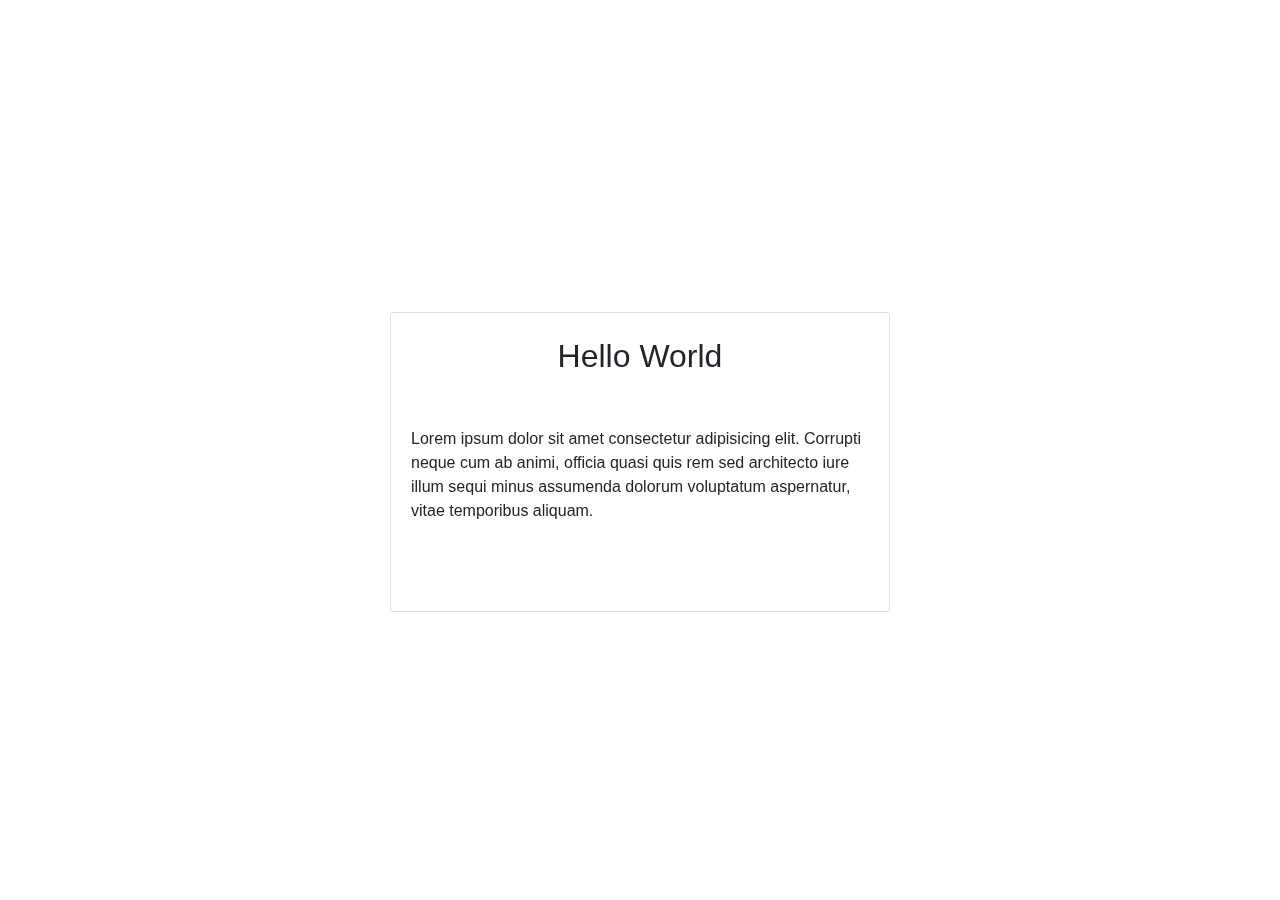
<file: clip.html>
<!DOCTYPE html>
<html lang="en">
<head>
    <meta charset="UTF-8">
    <meta name="viewport" content="width=device-width, initial-scale=1.0">
    <title>Admin Dashboard</title>
    <link rel="stylesheet" href="" >
    <link rel="stylesheet" href="assets/css/bootstrap.css">
    <link rel="stylesheet" href="assets/css/all.css">
    <link rel="stylesheet" href="assets/css/style.css">
    <style>
        
        
.container{
    display: flex;
    height: 100vh;
    justify-content: center;
    align-items: center;
    background-position: center;
}
.card{
    width: 500px;
    height: 300px;
    background-color: #ffffff;
    backdrop-filter: blur(30px);
}

.card:hover{
    background-color: #fefefe;
    transform: translateY(-10px);
    
}
.card::before{
    content: "";
    width: 500px;
    height: 300px;
    clip-path: circle(0% at 10px 10px);
    position: absolute;
    /* top:-50px;
    left: -50px; */
    z-index: -1;
    transition: 0.5s;
    color: #333333;
    background: #00c6ff;
    background: -webkit-linear-gradient(to right, #0072ffdd, #00c6ffdd);
    background: linear-gradient(to right, #0072ffdd, #00c6ffdd);
    /* animation: cb 4s ease-in; */
}
.card:hover{
    transform: translateY(-10px);
    color: #FFFFFF;
}
.card:hover::before{
    clip-path: circle(130% at 10px 10px);

}

        
    </style>
</head>
<body>


    <div class="container">
        <div class="row">
            <div class="col-4">
                
                <div class="card mt-4">
                    <div class="p-4 text-center">
                        <h2>Hello World</h2>
                    </div>
                    <div class="card-body">
                        <p>Lorem ipsum dolor sit amet consectetur adipisicing elit. Corrupti neque cum ab animi, officia quasi quis rem sed architecto iure illum sequi minus assumenda dolorum voluptatum aspernatur, vitae temporibus aliquam.</p>
                    </div>
                </div>
            </div>
            
        </div>
    </div>

<!--    <svg viewBox="0 0 170 193">-->
<!--        <path fill-rule="evenodd" fill="rgb(238, 21, 21)" d="M39.000,31.999 C39.000,31.999 -21.000,86.500 9.000,121.999 C39.000,157.500 91.000,128.500 104.000,160.999 C117.000,193.500 141.000,201.000 150.000,183.000 C159.000,165.000 172.000,99.000 167.000,87.000 C162.000,75.000 170.000,63.000 152.000,45.000 C134.000,27.000 128.000,15.999 116.000,11.000 C104.000,6.000 89.000,-0.001 89.000,-0.001 L39.000,31.999 Z"></path>-->
<!--    </svg>-->

    <script src="assets/js/jquery-3.4.1.min.js"></script>
    <script src="assets/js/bootstrap.js"></script>
    <script src="assets/js/app.js"></script>
    <script>
       

    </script>
</body>
</html>
</file>
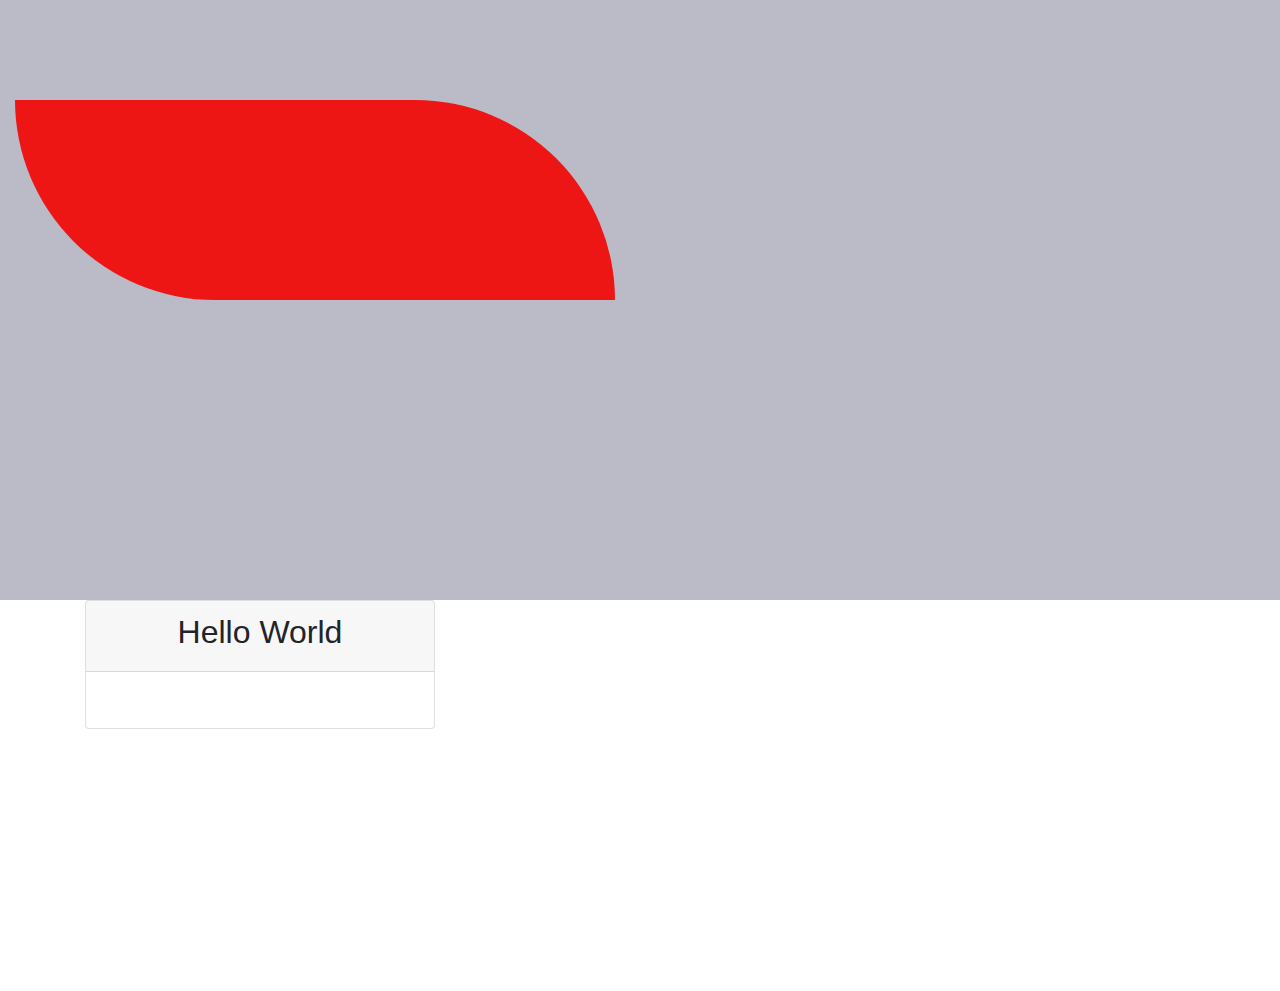
<file: testing.html>
<!DOCTYPE html>
<html lang="en">
<head>
    <meta charset="UTF-8">
    <meta name="viewport" content="width=device-width, initial-scale=1.0">
    <title>Admin Dashboard</title>
    <link rel="stylesheet" href="" >
    <link rel="stylesheet" href="assets/css/bootstrap.css">
    <link rel="stylesheet" href="assets/css/all.css">
    <link rel="stylesheet" href="assets/css/style.css">
    <style>
        .control{
            width: 1000px;
            height: 600px;
            position: relative;
        }
        .one{
            position: absolute;
            width: 600px;
            height: 200px;
            background-color: #ee1515;
            margin: 100px auto;
            border-top-right-radius: 200px;
            border-bottom-left-radius: 200px;
        }
        .two{
            display: none;
            position: absolute;
            z-index: 1;
            right: 401px;
            top: -28px;
            width: 600px;
            height: 200px;
            background-color: #490c2e85;
            margin: 100px auto;
            border-top-right-radius: 200px;
            border-bottom-left-radius: 200px;
            
        }
        
    </style>
</head>
<body>
  
    <section class="main container-fluid">
        <div class="row">
            <div class="col-12">
               <div class="control">
                <div class="two"></div>
                <!-- <div class="one" onmouseover="mOver()" onmouseout="mOut()"></div> -->
                <div class="one"></div>
               </div>
            </div>
        </div>
    </section>

    <div class="container">
        <div class="row">
            <div class="col-4">
                <div class="card">
                    <div class="card-header text-center">
                        <h2>Hello World</h2>
                    </div>
                    <div class="card-body">
                        <p></p>
                    </div>
                </div>
            </div>
            <div class="col-4">
                
            </div>
            <div class="col-4">
                
            </div>
        </div>
    </div>

    <script src="assets/js/jquery-3.4.1.min.js"></script>
    <script src="assets/js/bootstrap.js"></script>
    <script src="assets/js/app.js"></script>
    <script>
        // $('.one').hover(function(){
        //     $('.two').css('display','block');
        // });

            $('.one').on('mouseenter',function(){
                $('.two').fadeToggle(500);
            })
        // let two = document.querySelector('.two');
        

        // function mOver(){
        //     two.style.display = 'block';
        // }
        // function mOut(){
        //     two.style.display = 'none';
            
        // }

    </script>
</body>
</html>
</file>
<file: assets/feather/feather.css>
@font-face {
	font-family: 'Feather';
	src:
	url('fonts/Feather.ttf?sdxovp') format('truetype'),
	url('fonts/Feather.woff?sdxovp') format('woff'),
	url('fonts/Feather.svg?sdxovp#Feather') format('svg');
	font-weight: normal;
	font-style: normal;
}
[class^="feather-"], [class*=" feather-"] {
	font-family: 'feather' !important;
	speak: none;
	font-style: normal;
	font-weight: normal;
	font-variant: normal;
	text-transform: none;
	line-height: 1;
	-webkit-font-smoothing: antialiased;
	-moz-osx-font-smoothing: grayscale;
}

.feather-activity:before {
	content: "\e900";
}
.feather-airplay:before {
	content: "\e901";
}
.feather-alert-circle:before {
	content: "\e902";
}
.feather-alert-octagon:before {
	content: "\e903";
}
.feather-alert-triangle:before {
	content: "\e904";
}
.feather-align-center:before {
	content: "\e905";
}
.feather-align-justify:before {
	content: "\e906";
}
.feather-align-left:before {
	content: "\e907";
}
.feather-align-right:before {
	content: "\e908";
}
.feather-anchor:before {
	content: "\e909";
}
.feather-aperture:before {
	content: "\e90a";
}
.feather-archive:before {
	content: "\e90b";
}
.feather-arrow-down:before {
	content: "\e90c";
}
.feather-arrow-down-circle:before {
	content: "\e90d";
}
.feather-arrow-down-left:before {
	content: "\e90e";
}
.feather-arrow-down-right:before {
	content: "\e90f";
}
.feather-arrow-left:before {
	content: "\e910";
}
.feather-arrow-left-circle:before {
	content: "\e911";
}
.feather-arrow-right:before {
	content: "\e912";
}
.feather-arrow-right-circle:before {
	content: "\e913";
}
.feather-arrow-up:before {
	content: "\e914";
}
.feather-arrow-up-circle:before {
	content: "\e915";
}
.feather-arrow-up-left:before {
	content: "\e916";
}
.feather-arrow-up-right:before {
	content: "\e917";
}
.feather-at-sign:before {
	content: "\e918";
}
.feather-award:before {
	content: "\e919";
}
.feather-bar-chart:before {
	content: "\e91a";
}
.feather-bar-chart-2:before {
	content: "\e91b";
}
.feather-battery:before {
	content: "\e91c";
}
.feather-battery-charging:before {
	content: "\e91d";
}
.feather-bell:before {
	content: "\e91e";
}
.feather-bell-off:before {
	content: "\e91f";
}
.feather-bluetooth:before {
	content: "\e920";
}
.feather-bold:before {
	content: "\e921";
}
.feather-book:before {
	content: "\e922";
}
.feather-book-open:before {
	content: "\e923";
}
.feather-bookmark:before {
	content: "\e924";
}
.feather-box:before {
	content: "\e925";
}
.feather-briefcase:before {
	content: "\e926";
}
.feather-calendar:before {
	content: "\e927";
}
.feather-camera:before {
	content: "\e928";
}
.feather-camera-off:before {
	content: "\e929";
}
.feather-cast:before {
	content: "\e92a";
}
.feather-check:before {
	content: "\e92b";
}
.feather-check-circle:before {
	content: "\e92c";
}
.feather-check-square:before {
	content: "\e92d";
}
.feather-chevron-down:before {
	content: "\e92e";
}
.feather-chevron-left:before {
	content: "\e92f";
}
.feather-chevron-right:before {
	content: "\e930";
}
.feather-chevron-up:before {
	content: "\e931";
}
.feather-chevrons-down:before {
	content: "\e932";
}
.feather-chevrons-left:before {
	content: "\e933";
}
.feather-chevrons-right:before {
	content: "\e934";
}
.feather-chevrons-up:before {
	content: "\e935";
}
.feather-chrome:before {
	content: "\e936";
}
.feather-circle:before {
	content: "\e937";
}
.feather-clipboard:before {
	content: "\e938";
}
.feather-clock:before {
	content: "\e939";
}
.feather-cloud:before {
	content: "\e93a";
}
.feather-cloud-drizzle:before {
	content: "\e93b";
}
.feather-cloud-lightning:before {
	content: "\e93c";
}
.feather-cloud-off:before {
	content: "\e93d";
}
.feather-cloud-rain:before {
	content: "\e93e";
}
.feather-cloud-snow:before {
	content: "\e93f";
}
.feather-code:before {
	content: "\e940";
}
.feather-codepen:before {
	content: "\e941";
}
.feather-command:before {
	content: "\e942";
}
.feather-compass:before {
	content: "\e943";
}
.feather-copy:before {
	content: "\e944";
}
.feather-corner-down-left:before {
	content: "\e945";
}
.feather-corner-down-right:before {
	content: "\e946";
}
.feather-corner-left-down:before {
	content: "\e947";
}
.feather-corner-left-up:before {
	content: "\e948";
}
.feather-corner-right-down:before {
	content: "\e949";
}
.feather-corner-right-up:before {
	content: "\e94a";
}
.feather-corner-up-left:before {
	content: "\e94b";
}
.feather-corner-up-right:before {
	content: "\e94c";
}
.feather-cpu:before {
	content: "\e94d";
}
.feather-credit-card:before {
	content: "\e94e";
}
.feather-crop:before {
	content: "\e94f";
}
.feather-crosshair:before {
	content: "\e950";
}
.feather-database:before {
	content: "\e951";
}
.feather-delete:before {
	content: "\e952";
}
.feather-disc:before {
	content: "\e953";
}
.feather-dollar-sign:before {
	content: "\e954";
}
.feather-download:before {
	content: "\e955";
}
.feather-download-cloud:before {
	content: "\e956";
}
.feather-droplet:before {
	content: "\e957";
}
.feather-edit:before {
	content: "\e958";
}
.feather-edit-2:before {
	content: "\e959";
}
.feather-edit-3:before {
	content: "\e95a";
}
.feather-external-link:before {
	content: "\e95b";
}
.feather-eye:before {
	content: "\e95c";
}
.feather-eye-off:before {
	content: "\e95d";
}
.feather-facebook:before {
	content: "\e95e";
}
.feather-fast-forward:before {
	content: "\e95f";
}
.feather-feather:before {
	content: "\e960";
}
.feather-file:before {
	content: "\e961";
}
.feather-file-minus:before {
	content: "\e962";
}
.feather-file-plus:before {
	content: "\e963";
}
.feather-file-text:before {
	content: "\e964";
}
.feather-film:before {
	content: "\e965";
}
.feather-filter:before {
	content: "\e966";
}
.feather-flag:before {
	content: "\e967";
}
.feather-folder:before {
	content: "\e968";
}
.feather-folder-minus:before {
	content: "\e969";
}
.feather-folder-plus:before {
	content: "\e96a";
}
.feather-gift:before {
	content: "\e96b";
}
.feather-git-branch:before {
	content: "\e96c";
}
.feather-git-commit:before {
	content: "\e96d";
}
.feather-git-merge:before {
	content: "\e96e";
}
.feather-git-pull-request:before {
	content: "\e96f";
}
.feather-github:before {
	content: "\e970";
}
.feather-gitlab:before {
	content: "\e971";
}
.feather-globe:before {
	content: "\e972";
}
.feather-grid:before {
	content: "\e973";
}
.feather-hard-drive:before {
	content: "\e974";
}
.feather-hash:before {
	content: "\e975";
}
.feather-headphones:before {
	content: "\e976";
}
.feather-heart:before {
	content: "\e977";
}
.feather-help-circle:before {
	content: "\e978";
}
.feather-home:before {
	content: "\e979";
}
.feather-image:before {
	content: "\e97a";
}
.feather-inbox:before {
	content: "\e97b";
}
.feather-info:before {
	content: "\e97c";
}
.feather-instagram:before {
	content: "\e97d";
}
.feather-italic:before {
	content: "\e97e";
}
.feather-layers:before {
	content: "\e97f";
}
.feather-layout:before {
	content: "\e980";
}
.feather-life-buoy:before {
	content: "\e981";
}
.feather-link:before {
	content: "\e982";
}
.feather-link-2:before {
	content: "\e983";
}
.feather-linkedin:before {
	content: "\e984";
}
.feather-list:before {
	content: "\e985";
}
.feather-loader:before {
	content: "\e986";
}
.feather-lock:before {
	content: "\e987";
}
.feather-log-in:before {
	content: "\e988";
}
.feather-log-out:before {
	content: "\e989";
}
.feather-mail:before {
	content: "\e98a";
}
.feather-map:before {
	content: "\e98b";
}
.feather-map-pin:before {
	content: "\e98c";
}
.feather-maximize:before {
	content: "\e98d";
}
.feather-maximize-2:before {
	content: "\e98e";
}
.feather-menu:before {
	content: "\e98f";
}
.feather-message-circle:before {
	content: "\e990";
}
.feather-message-square:before {
	content: "\e991";
}
.feather-mic:before {
	content: "\e992";
}
.feather-mic-off:before {
	content: "\e993";
}
.feather-minimize:before {
	content: "\e994";
}
.feather-minimize-2:before {
	content: "\e995";
}
.feather-minus:before {
	content: "\e996";
}
.feather-minus-circle:before {
	content: "\e997";
}
.feather-minus-square:before {
	content: "\e998";
}
.feather-monitor:before {
	content: "\e999";
}
.feather-moon:before {
	content: "\e99a";
}
.feather-more-horizontal:before {
	content: "\e99b";
}
.feather-more-vertical:before {
	content: "\e99c";
}
.feather-move:before {
	content: "\e99d";
}
.feather-music:before {
	content: "\e99e";
}
.feather-navigation:before {
	content: "\e99f";
}
.feather-navigation-2:before {
	content: "\e9a0";
}
.feather-octagon:before {
	content: "\e9a1";
}
.feather-package:before {
	content: "\e9a2";
}
.feather-paperclip:before {
	content: "\e9a3";
}
.feather-pause:before {
	content: "\e9a4";
}
.feather-pause-circle:before {
	content: "\e9a5";
}
.feather-percent:before {
	content: "\e9a6";
}
.feather-phone:before {
	content: "\e9a7";
}
.feather-phone-call:before {
	content: "\e9a8";
}
.feather-phone-forwarded:before {
	content: "\e9a9";
}
.feather-phone-incoming:before {
	content: "\e9aa";
}
.feather-phone-missed:before {
	content: "\e9ab";
}
.feather-phone-off:before {
	content: "\e9ac";
}
.feather-phone-outgoing:before {
	content: "\e9ad";
}
.feather-pie-chart:before {
	content: "\e9ae";
}
.feather-play:before {
	content: "\e9af";
}
.feather-play-circle:before {
	content: "\e9b0";
}
.feather-plus:before {
	content: "\e9b1";
}
.feather-plus-circle:before {
	content: "\e9b2";
}
.feather-plus-square:before {
	content: "\e9b3";
}
.feather-pocket:before {
	content: "\e9b4";
}
.feather-power:before {
	content: "\e9b5";
}
.feather-printer:before {
	content: "\e9b6";
}
.feather-radio:before {
	content: "\e9b7";
}
.feather-refresh-ccw:before {
	content: "\e9b8";
}
.feather-refresh-cw:before {
	content: "\e9b9";
}
.feather-repeat:before {
	content: "\e9ba";
}
.feather-rewind:before {
	content: "\e9bb";
}
.feather-rotate-ccw:before {
	content: "\e9bc";
}
.feather-rotate-cw:before {
	content: "\e9bd";
}
.feather-rss:before {
	content: "\e9be";
}
.feather-save:before {
	content: "\e9bf";
}
.feather-scissors:before {
	content: "\e9c0";
}
.feather-search:before {
	content: "\e9c1";
}
.feather-send:before {
	content: "\e9c2";
}
.feather-server:before {
	content: "\e9c3";
}
.feather-settings:before {
	content: "\e9c4";
}
.feather-share:before {
	content: "\e9c5";
}
.feather-share-2:before {
	content: "\e9c6";
}
.feather-shield:before {
	content: "\e9c7";
}
.feather-shield-off:before {
	content: "\e9c8";
}
.feather-shopping-bag:before {
	content: "\e9c9";
}
.feather-shopping-cart:before {
	content: "\e9ca";
}
.feather-shuffle:before {
	content: "\e9cb";
}
.feather-sidebar:before {
	content: "\e9cc";
}
.feather-skip-back:before {
	content: "\e9cd";
}
.feather-skip-forward:before {
	content: "\e9ce";
}
.feather-slack:before {
	content: "\e9cf";
}
.feather-slash:before {
	content: "\e9d0";
}
.feather-sliders:before {
	content: "\e9d1";
}
.feather-smartphone:before {
	content: "\e9d2";
}
.feather-speaker:before {
	content: "\e9d3";
}
.feather-square:before {
	content: "\e9d4";
}
.feather-star:before {
	content: "\e9d5";
}
.feather-stop-circle:before {
	content: "\e9d6";
}
.feather-sun:before {
	content: "\e9d7";
}
.feather-sunrise:before {
	content: "\e9d8";
}
.feather-sunset:before {
	content: "\e9d9";
}
.feather-tablet:before {
	content: "\e9da";
}
.feather-tag:before {
	content: "\e9db";
}
.feather-target:before {
	content: "\e9dc";
}
.feather-terminal:before {
	content: "\e9dd";
}
.feather-thermometer:before {
	content: "\e9de";
}
.feather-thumbs-down:before {
	content: "\e9df";
}
.feather-thumbs-up:before {
	content: "\e9e0";
}
.feather-toggle-left:before {
	content: "\e9e1";
}
.feather-toggle-right:before {
	content: "\e9e2";
}
.feather-trash:before {
	content: "\e9e3";
}
.feather-trash-2:before {
	content: "\e9e4";
}
.feather-trending-down:before {
	content: "\e9e5";
}
.feather-trending-up:before {
	content: "\e9e6";
}
.feather-triangle:before {
	content: "\e9e7";
}
.feather-truck:before {
	content: "\e9e8";
}
.feather-tv:before {
	content: "\e9e9";
}
.feather-twitter:before {
	content: "\e9ea";
}
.feather-type:before {
	content: "\e9eb";
}
.feather-umbrella:before {
	content: "\e9ec";
}
.feather-underline:before {
	content: "\e9ed";
}
.feather-unlock:before {
	content: "\e9ee";
}
.feather-upload:before {
	content: "\e9ef";
}
.feather-upload-cloud:before {
	content: "\e9f0";
}
.feather-user:before {
	content: "\e9f1";
}
.feather-user-check:before {
	content: "\e9f2";
}
.feather-user-minus:before {
	content: "\e9f3";
}
.feather-user-plus:before {
	content: "\e9f4";
}
.feather-user-x:before {
	content: "\e9f5";
}
.feather-users:before {
	content: "\e9f6";
}
.feather-video:before {
	content: "\e9f7";
}
.feather-video-off:before {
	content: "\e9f8";
}
.feather-voicemail:before {
	content: "\e9f9";
}
.feather-volume:before {
	content: "\e9fa";
}
.feather-volume-1:before {
	content: "\e9fb";
}
.feather-volume-2:before {
	content: "\e9fc";
}
.feather-volume-x:before {
	content: "\e9fd";
}
.feather-watch:before {
	content: "\e9fe";
}
.feather-wifi:before {
	content: "\e9ff";
}
.feather-wifi-off:before {
	content: "\ea00";
}
.feather-wind:before {
	content: "\ea01";
}
.feather-x:before {
	content: "\ea02";
}
.feather-x-circle:before {
	content: "\ea03";
}
.feather-x-square:before {
	content: "\ea04";
}
.feather-youtube:before {
	content: "\ea05";
}
.feather-zap:before {
	content: "\ea06";
}
.feather-zap-off:before {
	content: "\ea07";
}
.feather-zoom-in:before {
	content: "\ea08";
}
.feather-zoom-out:before {
	content: "\ea09";
}
</file>
<file: assets/css/style.css>
@font-face{
    font-family: 'Teko', sans-serif;
    src: url(https://fonts.googleapis.com/css2?family=Teko:wght@400;600&display=swap);
}

*{
    padding: 0;
    margin: 0;
    box-sizing: border-box;
    list-style: none;
    
    /* font-family: 'Cabin', sans-serif; */
    
}


:root{
    --primary : #ee1515;
    --secondary:#26264b;
    --secondary-soft: #26264b50;
    --light:#ffffff;
}

.main{
   
    background-color: var(--secondary-soft);
    /* backdrop-filter: blur(5px); */
    z-index: 1;
    
}

/* .nav-bar{
    display: flex;
    justify-content: space-between;
    align-items: center;
    padding: 20px 0;
} */
/* .nav{
    margin: 0;
} */
/* .nav-btn{
    display: none;
} */

.navbar-nav{
    padding: 10px 0;
    list-style: none;
}

.nav-item{
    margin-right: 20px;

}
.nav-link{
    color: var(--light);
    text-transform: uppercase;
}

.home-img{
    position: relative;
    background-image: url(../images/hero-bg.jpg);
    background-size: cover;
    background-repeat: no-repeat;
    z-index: 0;
    
}
.home-cover{
    position: relative;
    background: linear-gradient(30deg, rgba(205,212,22,0.05) 50%,rgb(38, 38, 75,0.3) 0%);
    z-index: 1;
}

.slick-text{
    
    color: var(--light);
    font-size: 50px ;
    letter-spacing: 6px;
    font-weight: bold;
    

}
.slick-box{
    width: 100%;
    height: 120px;
    font-size: 25px;
    background-color: #ffffff70;
    border-top-right-radius: 135px;
    border-bottom-left-radius: 15px;
    padding: 0 70px 0 30px;
}
.btn-box{
    position: relative;
}
.btn-over{
    /* position: absolute; */
    background-color: var(--primary);
    color: var(--light);
    width: 170px;
    height: 50px;
    border-bottom-left-radius: 39px;
    border-top-right-radius: 40px;
    border-color: var(--primary);
    letter-spacing: 1px;
    text-align: center;
    padding: 15px 0;
}
.btn-hover{
    position: absolute;
    /*background-color: #490c2e90 ;*/
    background-color: var(--secondary-soft);
    color: var(--light);
    text-align: center;
    padding: 22px 0;
    width: 170px;
    height: 50px;
    border-bottom-left-radius: 40px;
    border-top-right-radius: 40px;
    /* border-color: var(--primary); */
    letter-spacing: 1px;
    /*display: block;*/
    z-index: 1;
    top: -7px;
    display: none;
}
.btn-over:hover .btn-hover{
    display: block;
}

.main-box{
    background-color: var(--primary);
    width: 100%;
    height: 230px;
    border-bottom-left-radius: 190px;
    border-top-right-radius: 190px;
}
   
.main-box-over{
    position: absolute;
    /* background-color: #18093598 ; */
    background-color: #0d0d3b99;
    color: var(--light);
    width: 97.5%;
    height: 230px;
    border-bottom-left-radius: 190px;
    border-top-right-radius: 190px;
    letter-spacing: 1px;
    display: block;
    z-index: 1;
    top: -25px; 
    padding: 50px 54px;
}
.h-box{
    color: var(--light);
    font-size: 30px ;
    letter-spacing: 6px;
    font-weight: bold;
    margin: 0;
    
}
.flex-box{
    
    display: flex;
    align-items: center;
    font-size: 23px;
    
}
.t-box{
    margin: 0;
    
}
.b-box{
    width: 200px;
    height: 50px;
    border-top-right-radius: 40px;
    border-bottom-left-radius: 40px;
    background-color: var(--primary);
    display: flex;
    align-items: center;
    justify-content: center;
    margin-left: 158px;
}
.speaker{
    letter-spacing: 1.5px;
    font-size: 20px;
    font-weight: bold ;
    color: #00000050;
    margin: 0;

}
.choose{
    color: #0d0d3b;
    font-size: 50px ;
    letter-spacing: 3px;
    font-weight: bold;
    
}

.icon{
    padding: 50px 11px;
}
.logo{
    margin-right: 20px;
}
.right-text{

}
.right-h{
    font-size: 25px;
    font-weight: bold;
}

.right-t{
    font-weight: lighter ;
    letter-spacing: 1px;
    /*font-family: sans-serif ;*/
    font-size: 20px;
}

.template{
    background-color: #e7e7e730;
}
.featured-title{
    letter-spacing: 3px;
    font-size: 20px;
    color: var(--primary);
    font-weight: bold;
    text-transform: uppercase;
}
.feature-h{
    color: #0d0d3b;
    font-size: 50px;
     letter-spacing: 1px;
    font-weight: bold;
    text-transform: uppercase;
}
.feature-p{
    font-weight: lighter;
    letter-spacing: 1px;
    font-size: 20px ;
    /*font-family: sans-serif !important;*/
    text-align: justify;
}
.magic-icon{
    color: var(--primary);
    font-size: 35px;
}
.magic-h{
    font-size: 25px;
    font-weight: bold;
    margin: 0;
}
.magic-t{
    font-weight: lighter;
    /*font-family: sans-serif !important;*/
    font-size: 20px;
}
.feature-img{
    position: relative;
}

.feature-img img{
    position: absolute;
}
.feature-img1{
    position: absolute;
    width: 75%;
    right: 0;
}
.feature-img2{
    bottom: -552px;
    right: 286px;
    background: #ffffff;
    padding: 25px 25px 0 0;
}

.sm-btn{
    background-color: var(--primary);
    color: var(--light);
    width: 170px;
    height: 50px;
    border-bottom-left-radius: 39px;
    border-top-right-radius: 40px;
    border-color: var(--primary);
    letter-spacing: 1px;
    text-align: center;
    padding: 15px 0;
    margin-top: 50px;
}

.flex-text{
    padding: 10px 20px;
    /*text-align: right;*/
}
.flex-date{
    text-align: right;
    font-weight: lighter;
    margin: 0;
}
.flex-p{
    text-align: right;
    font-size: 25px;
    font-weight: bold;
}
.flex-link a{
    color: var(--secondary) !important;
    font-size: 20px;
    font-weight: lighter;
}
.flex-icon{
    width: 40px;
    height: 40px;
    background-color: #f5f5f5;
    color: #6c757d;
    border-radius: 50%;
    display: flex;
    justify-content: center;
    align-items: center;
    margin-left: 211px;
    margin-top: 20px;
}
.flex-icon:hover{
    background-color: var(--primary);
    color: var(--light);
}
.flex-img img{
    width: 220px;
    height: 220px;
    border-radius: 0.25rem;
}
.flex-text-other{
    padding: 10px 20px;
}
.flex-date-other{
    text-align: left;
    font-weight: lighter;
    margin: 0;
}
.flex-p-other{
    text-align: left;
    font-size: 25px;
    font-weight: bold;
}
.flex-link-other a{
    color: var(--secondary) !important;
    font-size: 20px;
    font-weight: lighter;

}
.flex-icon-other{
    width: 40px;
    height: 40px;
    background-color: #f5f5f5;
    color: #6c757d;
    border-radius: 50%;
    display: flex;
    justify-content: center;
    align-items: center;
    margin-top: 20px;
}
.flex-icon-other:hover{
    background-color: var(--primary);
    color: var(--light);
}
.flex-img-other img{
    width: 220px;
    height: 220px;
    border-radius: 0.25rem;
}
.flex-btn{
    background-color: var(--primary);
    color: var(--light);
    width: 170px;
    height: 50px;
    border-bottom-left-radius: 39px;
    border-top-right-radius: 40px;
    border-color: var(--primary);
    letter-spacing: 1px;
    text-align: center;
    padding: 15px 0;
}

.work{
    background-color: var(--secondary);
}
.work-title{
    letter-spacing: 3px;
    font-size: 20px;
    color: var(--primary);
    font-weight: bold;
    text-transform: uppercase;

}
.work-h{
    color: var(--light);
    font-size: 60px;
    letter-spacing: 1px;
    font-weight: bold;
    text-transform: uppercase;
}
.work-p{
    color: var(--light);
    font-weight: lighter;
    font-size: 20px;
    text-align: justify;
}
.gallery{
    display: flex;
}
.gallery-1{
    width: 300px;
    overflow: hidden;
    height: 540px;
}
.gallery-2{
    width: 300px;
    overflow: hidden;
    height: 540px;
}
.gallery-1 img{
    width: 400px;
    height: 100%;
}

.gallery-2 img{
    width: 100%;
    height: 50%;
}
.price-1{
    letter-spacing: 1.5px;
    font-size: 20px;
    font-weight: bold ;
    color: var(--primary);
    margin: 0;

}
.price-2{
    color: #0d0d3b;
    font-size: 50px ;
    letter-spacing: 3px;
    font-weight: bold;
}
.badge{
    background-color: var(--primary);
    color: var(--light);
    letter-spacing: 1px;
}

.card-h{
    padding: 20px 0 10px 0;
}
.card-b{
    padding: 10px 0 10px 0;
}
.br{
    height: 2px;
    margin:5px 0 10px;
    background-color: #343a40;

}
.card::before{
    content: "";
    width: 375px;
    height: 390px;
    clip-path: circle(0% at 10px 10px);
    position: absolute;
    z-index: -1;
    transition: 0.3s;
    border: 3px solid var(--light);
    background: var(--primary);
}
.card:hover{
    transform: translateY(-5px);
    box-shadow: 0 5px 10px rgba(182, 165, 165, 0.77);
}
.card:hover .buy-btn {
    box-shadow: -3px -3px 5px 5px  #0c0c0c50;
}
.card:hover .badge {
    box-shadow: -3px -3px 5px 5px  #0c0c0c50;
}
.card:hover .br {
    background-color: var(--light);
}

.card:hover::before{
    clip-path: circle(150% at 10px 10px);
}
.long-card::before{
    content: "";
    width: 375px;
    height: 438px;
    clip-path: circle(0% at 10px 10px);
    position: absolute;
    z-index: -1;
    transition: 0.3s;
}
.long-card:hover{
    transform: translateY(-5px);
}
.long-card:hover::before{
    clip-path: circle(150% at 10px 10px);

}
.buy-btn{
    background-color: var(--primary);
    color: var(--light);
    width: 170px;
    height: 50px;
    border-bottom-left-radius: 39px;
    border-top-right-radius: 40px;
    border-color: var(--primary);
    letter-spacing: 1px;
    text-align: center;
    padding: 15px 0;
}
.john-bg{
    background: url(../images/test-clients-bg.png) center center/cover no-repeat #ee1515;
}

.john-name{
    color: var(--secondary);
}
.profile{
    width: 85px;
    height: 80px;
    border-radius: 50%;
    overflow: hidden;
    margin: 0 auto;
}
.profile img{
    width: 100%;
    height: 100%;
}

.footer-bg{
    background: url(../images/footer-bg.png) center /cover no-repeat #26264b;
    margin-top: -75px;
    padding: 80px 0;
}
.footer-text{
    text-decoration: none;
    color: #777;
}

.footer-link{
    color: var(--primary);
}
.footer-link:hover{
    color: var(--primary);
}
.footer-link-1:hover{
    color: #777;
}
.footer-img{
    width: 130px;
    height: 70px;
    border-radius: 0.25rem;
    overflow: hidden;
}
.footer-view{
    color: var(--primary);
    font-size: 10px;
}
.popular-box{
    border-radius: 0.25rem;
    background: #3a3e43;
    color: #7e7e7e;
    padding: 10px 13px;
    display: inline-block;
    margin: 0 0 10px;
    transition: 0.3s;
}

.popular-box:hover {
    text-decoration: none;
    color: #7e7e7e;
    background-color: var(--primary);
}
.subscribe-box p{
    color: #7e7e7e;
}
.privacy a{
    background-color: #4e555b;
    padding: 10px;
    border-bottom-left-radius: 16px;
    border-top-right-radius: 16px;
    color:var(--light);
    font-size: 20px;
    margin-right: 10px;
    transition: 0.3s;
}
.privacy a:hover{
    background-color: var(--primary);
    text-decoration: none;
}
.foot-note{
    background-color: var(--primary);
    padding: 45px;
}
.foot-content a {

    color: var(--secondary);
    transition: 0.3s;
}
.foot-content a:hover{
    color: var(--secondary);
}

@media screen and (max-width:780px){
    .nav-btn{
        display: block;
    }
    .nav{
        
        display: none;
    }
    .nav-show{
        display: inline-block;
        position: absolute;
        top: 100px;
        width: 100%;
    }
    .slick-box{
        font-size: 19px ;
     
    }
    .h-box{
        font-size: 30px ;
        letter-spacing: 0 ;
    }
    .flex-box{
        display: block ;
        font-size: 17px ;
        text-align: center ;
        margin: 15px 0 ;
    }
    .b-box{
        margin: 15px auto ;
    }
    .right-h{
        font-size: 23px ;
    }
    .feature-h{
        font-size: 40px ;
        letter-spacing: 0 ;
    }
    .feature-p{
        letter-spacing: 0 ;
    }
    .feature-img1{
        width: 95% ;
        /*height: 635px ;*/
    }
    .feature-img2{
        left: 59px ;
        bottom: -471px ;
        padding: 30px 30px 0 0 ;
    }
    .magic-h{
        font-size: 20px ;
    }
    .flex-d{
        flex-direction: row-reverse;
    }
    .gallery-1{
        width: 50% ;
        height: 540px ;
    }
    .gallery-2{
        width: 50% ;
        height: 540px ;
    }
    .card::before{
        width: 231px ;
    }

}
@media screen and (max-width:480px){
    
    .slick-text{
        font-size: 30px ;
    }
    .slick-box{
        font-size: 15px ;
    }
    .main-box{
       border-radius: 0 ;
    }
    .main-box-over{
        border-radius: 0 ;
        width: 100% ;
        padding: 50px 10px ;
    }
    .h-box{
        font-size: 20px ;
        letter-spacing: 0 ;
    }
    .flex-box{
        display: block ;
        font-size: 15px ;
        text-align: center ;
        margin: 15px 0 ;
    }
    .b-box{
        margin: 15px auto ;
    }
    .icon{
        padding: 15px 15px ;
    }
    .right-t{
        letter-spacing: 0 ;
    }
    .choose{
        font-size: 35px ;
        letter-spacing: 0 ;
    }
    .featured-box{
        padding: 0 10px ;
    }
    .featured-title{
        font-size: 15px ;
    }
    .feature-h{
        font-size: 35px ;
        letter-spacing: 0 ;
    }
    .feature-p{
        font-size: 15px ;
        letter-spacing: 0 ;
    }
    .magic-icon{
        font-size: 25px ;
    }
    .magic-h{
        font-size: 20px ;
    }
    .magic-t{
        font-size: 15px ;
    }
    .sm-btn{
        margin: 15px auto ;
    }
    .feature-img1{
        width: 100% ;
        /*height: 100% ;*/
    }
    .feature-img2{
        bottom: -521px ;
        left: 10px ;
        padding: 10px 10px 0 0;
    }
    .flex-img-other img{
        width: 160px ;
        height: 130px ;
    }
    .flex-text-other{
        padding: 0 0 0 7px  ;
    }
    .flex-date-other{
        font-size: 10px ;
    }
    .flex-p-other{
        font-size: 13px ;
        margin: 10px 0 ;
    }
    .flex-link-other a{
        font-size: 13px ;
    }
    .flex-img-other img{
        width: 160px ;
        height: 130px ;
        margin-right: 5px;
    }
    .flex-icon-other{
        width: 30px ;
        height: 30px ;
        font-size: 10px ;
        display: flex ;
        justify-content: center ;
        align-items: center ;
    }
    .flex-text{
        padding: 0 ;
    }
    .flex-date{
        font-size: 10px ;
    }
    .flex-p{
        font-size: 15px ;
        margin: 10px 0 ;
    }
    .flex-link{
        text-align: right;
    }
    .flex-link a{
        font-size: 15px ;
    }
    .flex-icon{
        width: 30px ;
        height: 30px ;
        font-size: 10px ;
        display: flex ;
        justify-content: center ;
        align-items: center ;
    }
    .flex-img img{
        width: 160px ;
        height: 130px ;
        margin-left: 7px;
    }
    .flex-d{
        /*display: flex;*/
        flex-direction: row-reverse;
    }
    .work-title{
        font-size: 17px ;
    }
    .work-h{
        font-size: 37px ;
    }
    .gallery-1{
        height: 300px ;
    }
    .gallery-2{
        height: 300px ;
    }
    .price-1{
        font-size: 17px ;
    }
    .price-2{
        font-size: 25px ;
        letter-spacing: 0 ;
    }
    .card::before{
        width: 375px ;
    }
    .over{
        border-radius: 0 ;
        width: 92% ;
        padding: 30px 10px ;
    }
    .over-h{
        font-size: 17px ;
    }
    .footer-bg{
        overflow: hidden;
        padding: 40px 0 ;
    }

}

@media screen and (max-width:1024px){
    .feature-img2{
        bottom: -468px;
        right: 190px;
    }
    .work-h{
        font-size: 45px;
    }
    .gallery-1{
        height: 490px;
    }
    .gallery-2{
        height: 490px;
    }
    .card::before{
        width: 311px ;
    }
    .privacy a{
        margin-right: 7px;
    }
}
.ani-delay-1{
    animation-delay: 0.5s;
}
.ani-delay-2{
    animation-delay: 1s;
}
.ani-delay-3{
    animation-delay: 1.5s;
}
.ani-delay-4{
    animation-delay: 2s;
}
.ani-delay-5{
    animation-delay: 2.5s;
}
.ani-delay-6{
    animation-delay: 3.5s;
}
.ani-delay-7{
    animation-delay: 4s;
}
.ani-delay-8{
    animation-delay: 4.5s;
}
.ani-delay-9{
    animation-delay: 5s;
}
.ani-delay-10{
    animation-delay: 5.5s;
}
.ani-delay-11{
    animation-delay: 6s;
}
</file>
<file: assets/feather/demo.css>
body {
  padding: 0;
  margin: 0;
  font-family: sans-serif;
  font-size: 1em;
  line-height: 1.5;
  color: #555;
  background: #fff;
}
h1 {
  font-size: 1.5em;
  font-weight: normal;
}
small {
  font-size: .66666667em;
}
a {
  color: #e74c3c;
  text-decoration: none;
}
a:hover, a:focus {
  box-shadow: 0 1px #e74c3c;
}
.bshadow0, input {
  box-shadow: inset 0 -2px #e7e7e7;
}
input:hover {
  box-shadow: inset 0 -2px #ccc;
}
input, fieldset {
  font-family: sans-serif;
  font-size: 1em;
  margin: 0;
  padding: 0;
  border: 0;
}
input {
  color: inherit;
  line-height: 1.5;
  height: 1.5em;
  padding: .25em 0;
}
input:focus {
  outline: none;
  box-shadow: inset 0 -2px #449fdb;
}
.glyph {
  font-size: 16px;
  width: 15em;
  padding-bottom: 1em;
  margin-right: 4em;
  margin-bottom: 1em;
  float: left;
  overflow: hidden;
}
.liga {
  width: 80%;
  width: calc(100% - 2.5em);
}
.talign-right {
  text-align: right;
}
.talign-center {
  text-align: center;
}
.bgc1 {
  background: #f1f1f1;
}
.fgc1 {
  color: #999;
}
.fgc0 {
  color: #000;
}
p {
  margin-top: 1em;
  margin-bottom: 1em;
}
.mvm {
  margin-top: .75em;
  margin-bottom: .75em;
}
.mtn {
  margin-top: 0;
}
.mtl, .mal {
  margin-top: 1.5em;
}
.mbl, .mal {
  margin-bottom: 1.5em;
}
.mal, .mhl {
  margin-left: 1.5em;
  margin-right: 1.5em;
}
.mhmm {
  margin-left: 1em;
  margin-right: 1em;
}
.mls {
  margin-left: .25em;
}
.ptl {
  padding-top: 1.5em;
}
.pbs, .pvs {
  padding-bottom: .25em;
}
.pvs, .pts {
  padding-top: .25em;
}
.unit {
  float: left;
}
.unitRight {
  float: right;
}
.size1of2 {
  width: 50%;
}
.size1of1 {
  width: 100%;
}
.clearfix:before, .clearfix:after {
  content: " ";
  display: table;
}
.clearfix:after {
  clear: both;
}
.hidden-true {
  display: none;
}
.textbox0 {
  width: 3em;
  background: #f1f1f1;
  padding: .25em .5em;
  line-height: 1.5;
  height: 1.5em;
}
#testDrive {
  display: block;
  padding-top: 24px;
  line-height: 1.5;
}
.fs0 {
  font-size: 16px;
}
.fs1 {
  font-size: 24px;
}
</file>
